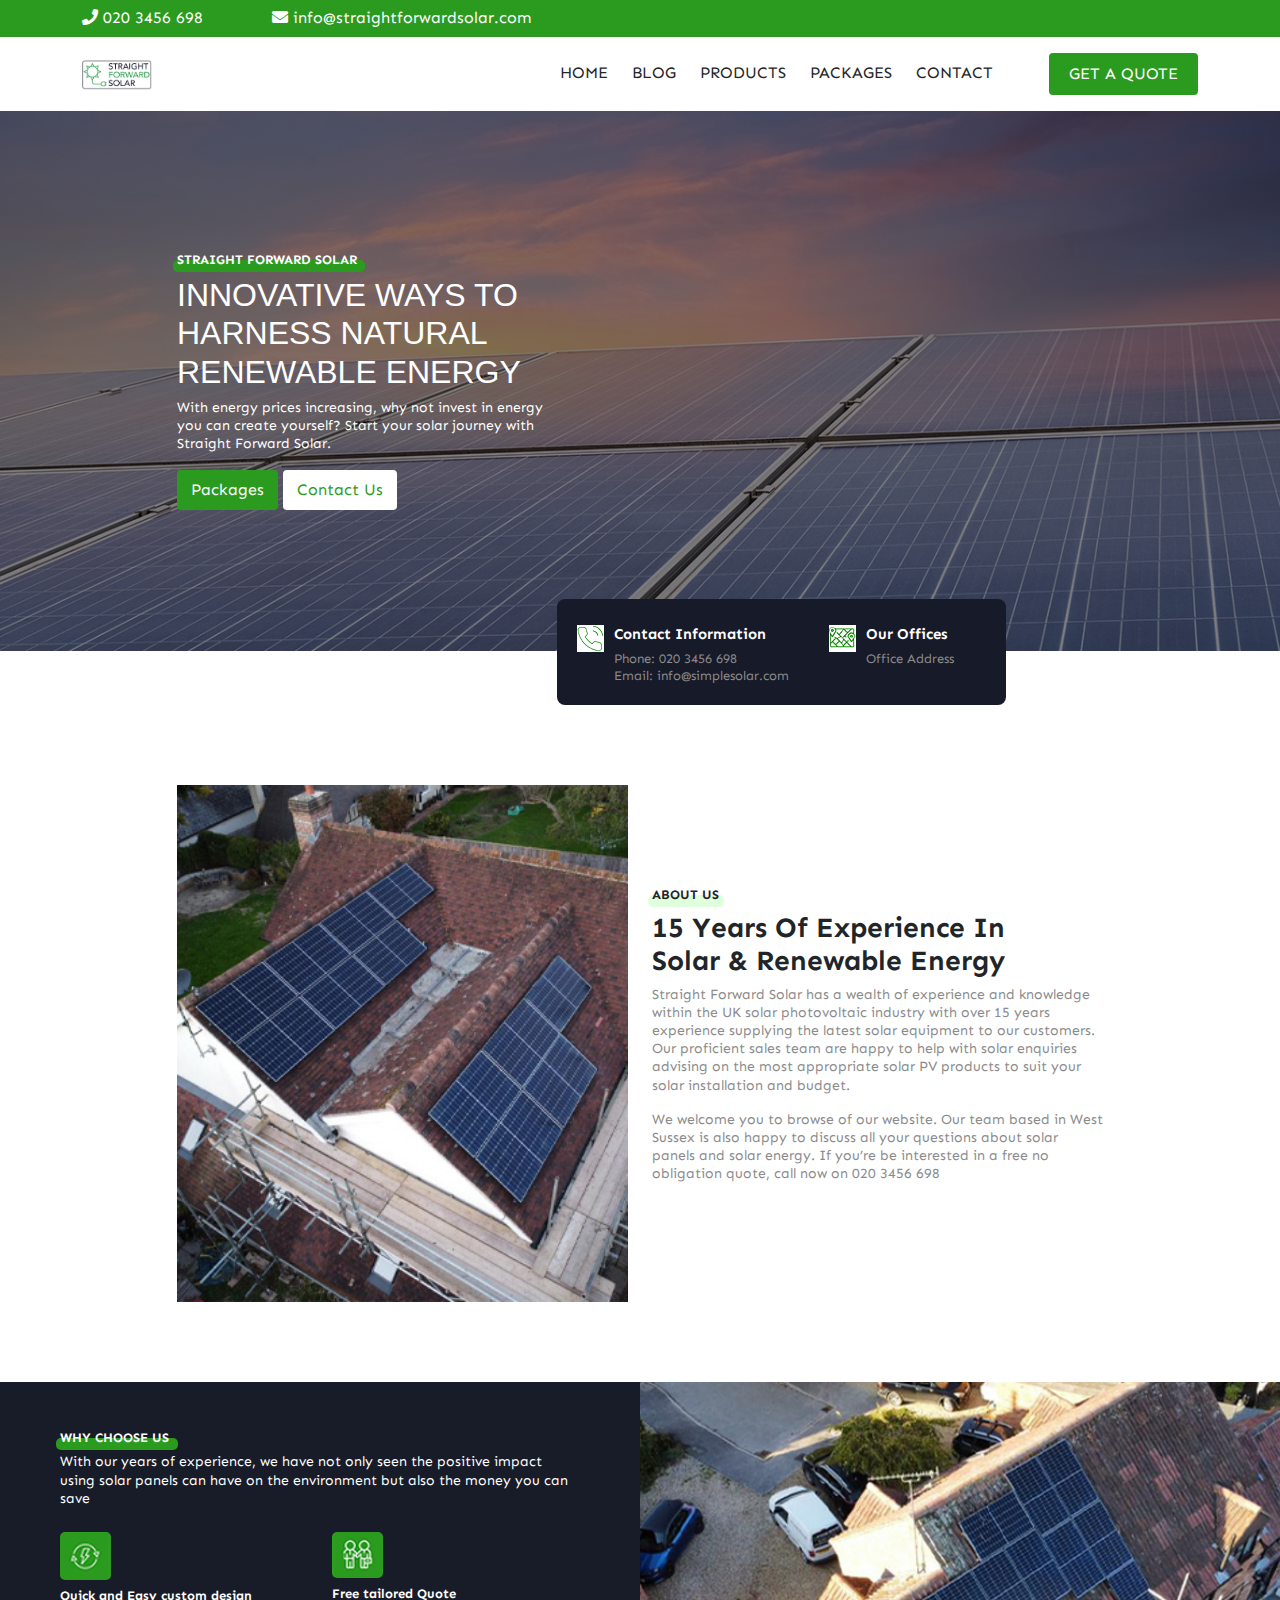
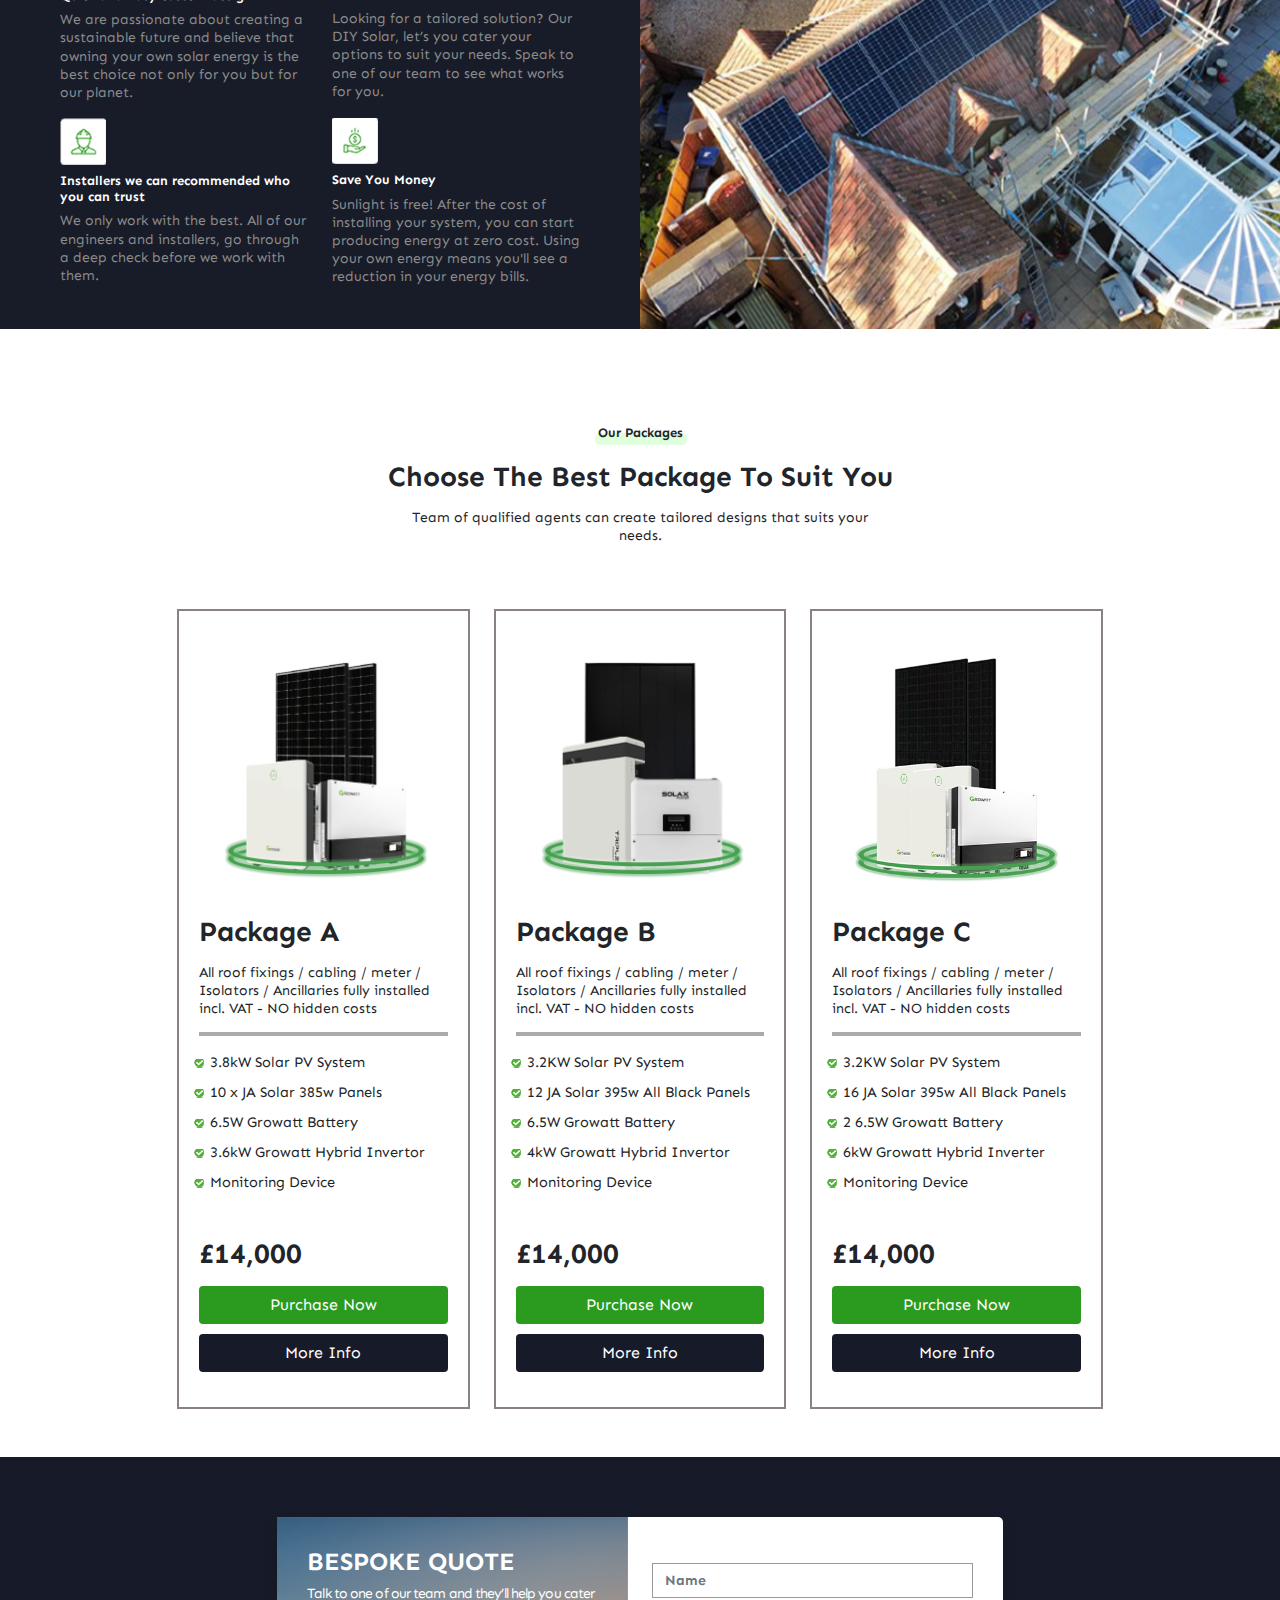
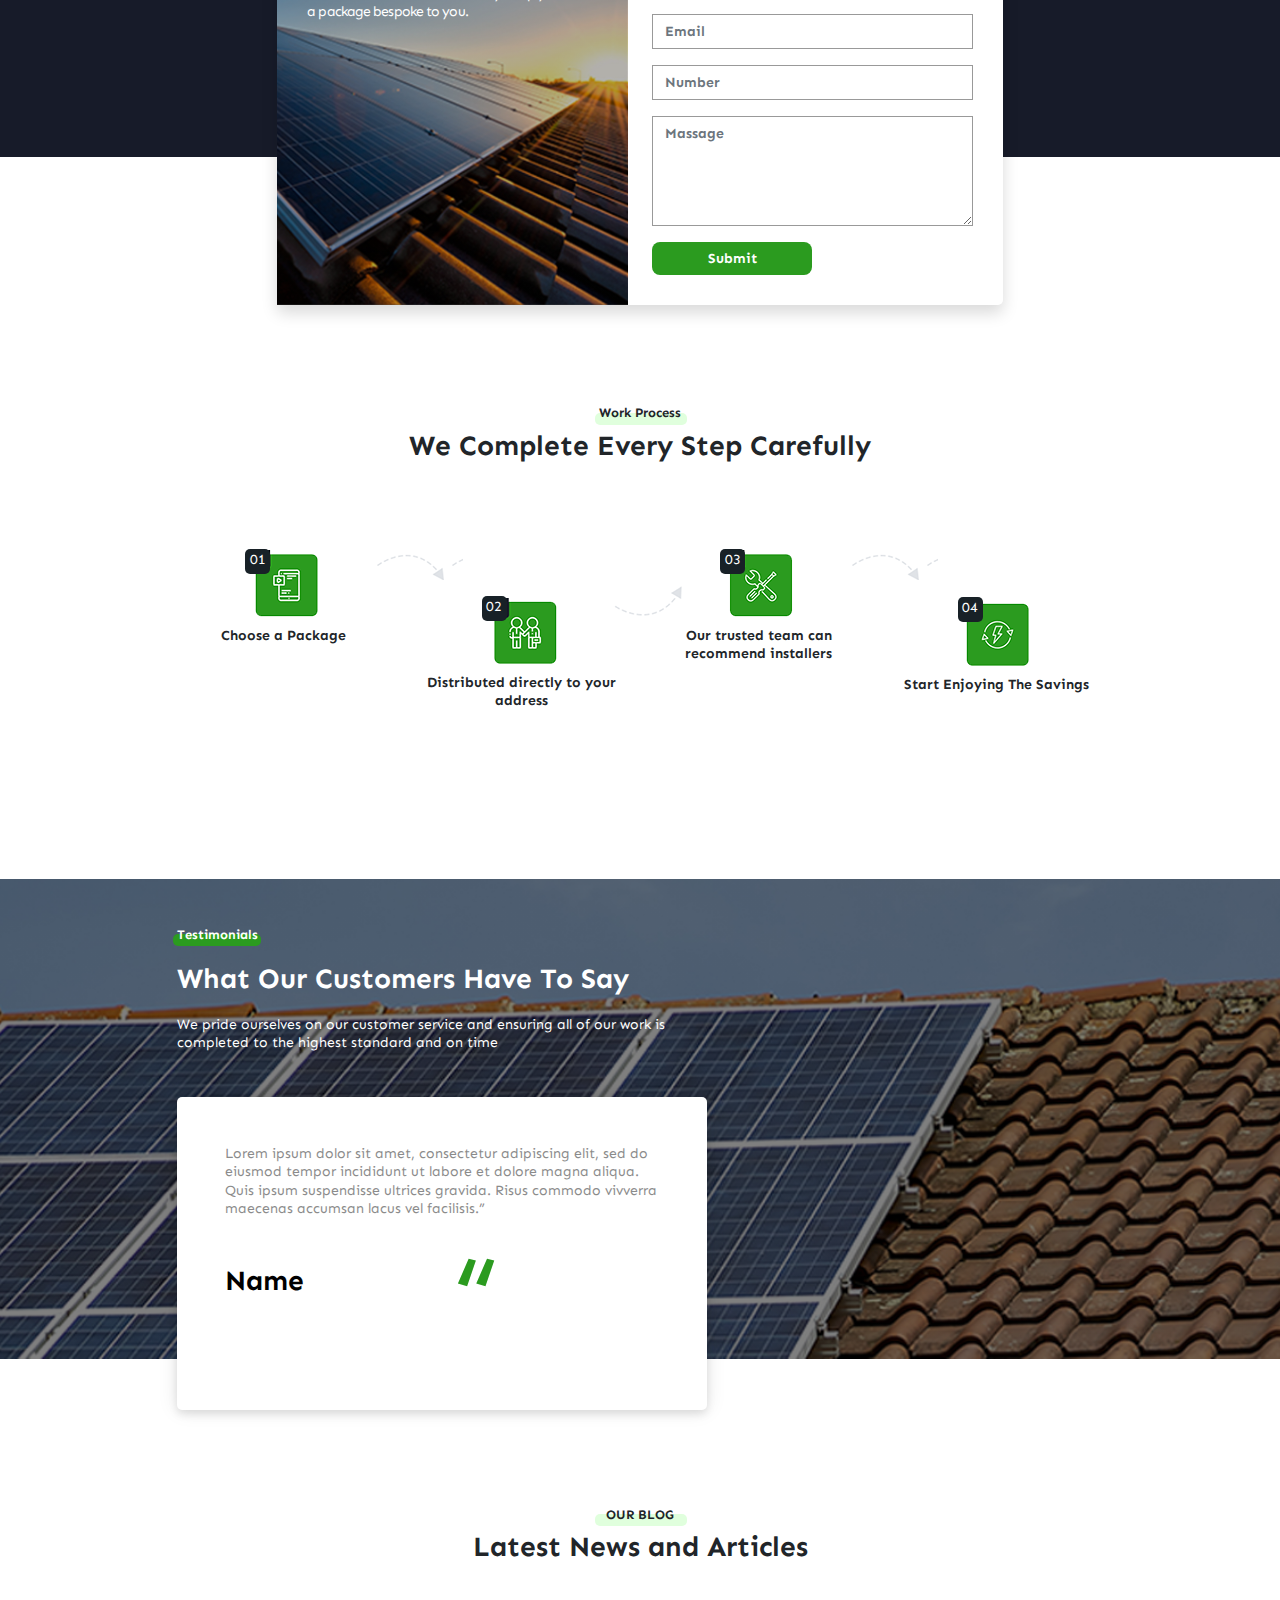
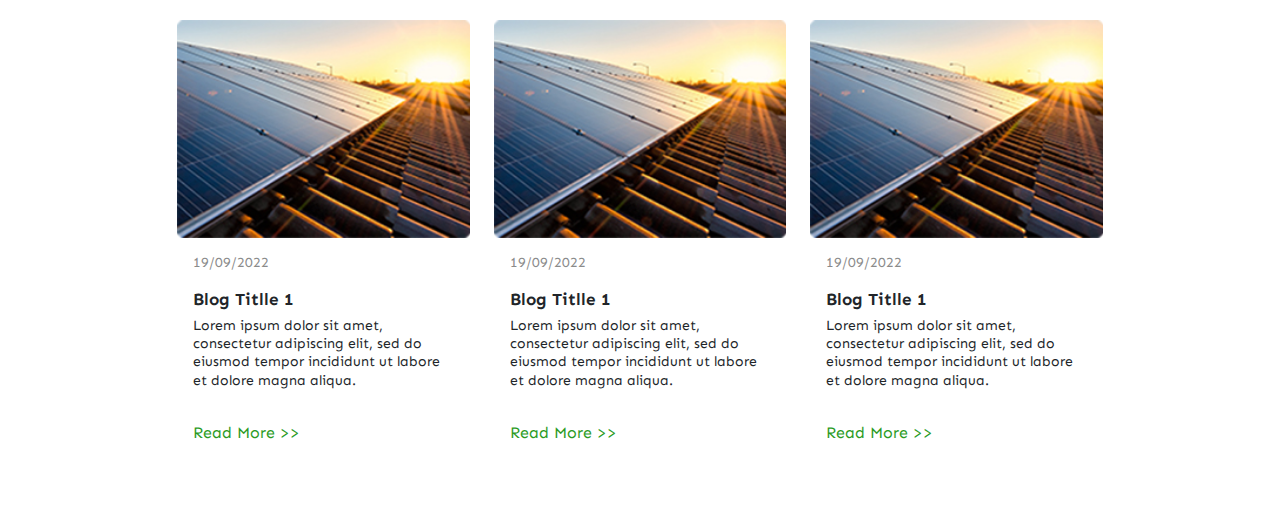
<file: index.html>
<!DOCTYPE html>
<html lang="en">
<head>
	<meta charset="UTF-8">
	<meta name="viewport" content="width=device-width, initial-scale=1.0">
	<title>Document</title>
	<link rel="stylesheet" href="assets/css/all.min.css">
	<link rel="stylesheet" href="assets/css/fontawesome.min.css">
	<link rel="stylesheet" href="assets/css/owl.carousel.min.css">
	<link rel="stylesheet" href="assets/css/owl.theme.default.min.css">
	<link rel="stylesheet" href="assets/css/bootstrap.min.css">
	<link rel="stylesheet" href="assets/css/style.css">
</head>
<body>
	<div class="nav-top p-2">
		<div class="container">
			<div class="row">
				<div class="col-3 col-lg-2">
					<p>
						<i class="fa fa-phone mr-2"></i> 
						020 3456 698
					</p>
				</div>
				<div class="col-5 col-lg-4">
					<p>
						<i class="fa fa-envelope mr-2"></i>
						info@straightforwardsolar.com
					</p>
				</div>
			</div>
		</div>
	</div>
	<nav class="navbar navbar-expand-md navbar-light py-3">
		<div class="container">
			<a href="index.html" class="navbar-brand">
				<img src="assets/img/Logo.png" alt="logo" class="logo">
			</a>
			<button class="navbar-toggler" data-bs-target="#navs" data-bs-toggle="collapse">
				<span class="navbar-toggler-icon"></span>
			</button>
			<div id="navs" class="collapse navbar-collapse">
				<ul class="navbar-nav ms-auto text-uppercase">
					<li class="nav-item ms-2"><a class="nav-link" href="index.html">Home</a></li>
					<li class="nav-item ms-2"><a class="nav-link" href="blog.html">Blog</a></li>
					<li class="nav-item ms-2"><a class="nav-link" href="product.html">Products</a></li>
					<li class="nav-item ms-2"><a class="nav-link" href="package.html">Packages</a></li>
					<li class="nav-item ms-2"><a class="nav-link" href="contact.html">contact</a></li>
					<li class="nav-item ms-2 ms-lg-5"><a class="nav-link btn" href="contact.html">Get a quote</a></li>
				</ul>
			</div>
		</div>
	</nav>

	<!-- nav-end -->
	<section class="hero text-white">
		<div class="container">
			<div class="row">
				<div class="col-12 offset-0 col-md-10 offset-md-1">
					<div class="row">
						<div class="col-12">
						<h6 class="before">STRAIGHT FORWARD SOLAR</h6>
						<h2>INNOVATIVE WAYS TO HARNESS NATURAL RENEWABLE ENERGY</h2>
						<p>With energy prices increasing, why not invest in energy you can create yourself? Start your solar journey with Straight Forward Solar.</p>
						<a href="#" class="btn hero-btn1">Packages</a>
						<a href="#" class="btn hero-btn2 ml-0 ml-md-4">Contact Us</a>
					</div>
					</div>
				</div>
			</div>
		</div>
	</section>
	<!-- hero-end -->
	<section class="contact-information py-5">
		<div class="container">
			<div class="row justify-content-end">
				<div class="col-12 col-md-8 col-lg-7">
					<div class="abslute">
						<div class="row">
							<div class="col-lg-7 col-sm-7 col-md-7 mt-4">
								<div class="contact-icon">
									<img src="assets/img/icon.png" alt="icon">
								</div>
								<div class="contact-text">
									<h5>Contact Information</h5>
									<p class="color-p">Phone: 020 3456 698</p>
									<p class="color-p">Email: info@simplesolar.com</p>
								</div>
							</div>
							<div class="col-lg-5 col-sm-5 col-md-5 mt-4">
								<div class="contact-icon">
									<img src="assets/img/icon2.png" alt="icon">
								</div>
								<div class="contact-text">
									<h5>Our Offices</h5>
									<p class="color-p">Office Address</p>
								</div>
							</div>
						</div>
					</div>
				</div>
			</div>
		</div>
	</section>
	<!-- contact-information -->
	<section class="about-us py-2 my-4">
		<div class="container">
			<div class="row">
				<div class="col-12 offset-0 col-md-10 offset-md-1">
					<div class="row">
						<div class="col-md-6 text-left">
							<img src="assets/img/home/img1.jpg" alt="Img" class="img-fluid">
						</div>
						<div class="col-md-6 align-self-center">
							<h6 class="mt-2 mt-md-0 after">ABOUT US</h6>
							<h3 class="width">15 Years Of Experience In Solar & Renewable Energy</h3>
							<p class="color-p">Straight Forward Solar has a wealth of experience and knowledge within the UK solar photovoltaic industry with over 15 years experience supplying the latest solar equipment to our customers. Our proficient sales team are happy to help with solar enquiries advising on the most appropriate solar PV products to suit your solar installation and budget.</p>
							<p class="color-p">We welcome you to browse of our website. Our team based in West Sussex is also happy to discuss all your questions about solar panels and solar energy. If you’re be interested in a free no obligation quote, call now on 020 3456 698 </p>
						</div>
					</div>
				</div>
			</div>
		</div>
	</section>
	<!-- about-us -->
	<section class="choose py-5">
		<div class="choose-bg-text py-5 px-0 px-md-5">
			<div class="container">
				<div class="row">
					<div class="col-12">
						<h6 class="before1">WHY CHOOSE US</h6>
						<p class="mb-4">With our years of experience, we have not only seen the positive impact using solar panels can have on the environment but also the money you can save</p>
						<div class="row">
							<div class="col-md-6">
								<div>
									<img src="assets/img/icon13.png" alt="img" class="img-fluid img-width">
								</div>
								<h6 class="h6">Quick and Easy custom design</h6>
								<p class="color-p">We are passionate about creating a sustainable future and believe that owning your own solar energy is the best choice not only for you but for our planet. </p>
							</div>
							<div class="col-md-6">
								<div>
									<img src="assets/img/icon16.png" alt="img" class="img-fluid img-width">
								</div>
								<h6 class="h6">Free tailored Quote</h6>
								<p class="color-p">Looking for a tailored solution? Our DIY Solar, let’s you cater your options to suit your needs. Speak to one of our team to see what works for you.</p>
							</div>
						</div>
						<div class="row">
							<div class="col-md-6">
								<div>
									<img src="assets/img/icon14.png" alt="img" class="img-fluid">
								</div>
								<h6 class="h6">Installers we can recommended who  you can trust</h6>
								<p class="color-p">We only work with the best. All of our engineers and installers, go through a deep check before we work with them.</p>
							</div>
							<div class="col-md-6">
								<div>
									<img src="assets/img/icon15.png" alt="img" class="img-fluid">
								</div>
								<h6 class="h6">Save You Money</h6>
								<p class="color-p">Sunlight is free! After the cost of installing your system, you can start producing energy at zero cost. Using your own energy means you'll see a reduction in your energy bills.</p>
							</div>
						</div>
					</div>
				</div>
			</div>
		</div>
		<div class="choose-bg-img">
		</div>
	</section>
	<!-- choose-end -->
	<section class="Packages py-4 my-4">
		<div class="container">
			<div class="row text-center">
				<div class="col-12">
					<h6 class="after1">Our Packages</h6>
					<h3>Choose The Best Package To Suit You</h3>
					<p class="p">Team of qualified agents can create tailored designs that suits your needs.</p>
				</div>
			</div>
			<div class="row pt-5">
				<div class="col-12 offset-0 col-md-10 offset-md-1">
					<div class="row">
						<div class="col-lg-4">
							<div class="card mt-3">
								<div class="card-img-top">
									<img src="assets/img/Package 1.png" alt="img" class="img-fluid">
								</div>
								<h3>Package A</h3>
								<p class="para">All roof fixings / cabling / meter / Isolators / Ancillaries fully installed incl. VAT - NO hidden costs</p>
								<ul>
									<li>
										<img src="assets/img/icon3.png" alt="">
										3.8kW Solar PV System 
									</li>
									<li>
										<img src="assets/img/icon3.png" alt="">
										10 x JA Solar 385w Panels 
									</li>
									<li>
										<img src="assets/img/icon3.png" alt="">
										6.5W Growatt Battery
									</li>
									<li>
										<img src="assets/img/icon3.png" alt="">
										3.6kW Growatt Hybrid Invertor
									</li>
									<li>
										<img src="assets/img/icon3.png" alt="">
										Monitoring Device
									</li>
								</ul>
								<h3>£14,000</h3>
								<a href="#" class="btn card-btn">Purchase Now</a>
								<a href="packageA.html" class="btn card-btn2">More Info</a>
							</div>
						</div>
						<div class="col-lg-4">
							<div class="card mt-3">
								<div class="card-img-top">
									<img src="assets/img/Packages-2.png" alt="img" class="img-fluid">
								</div>
								<h3>Package B</h3>
								<p class="para">All roof fixings / cabling / meter / Isolators / Ancillaries fully installed incl. VAT - NO hidden costs</p>
								<ul>
									<li>
										<img src="assets/img/icon3.png" alt="">
										3.2KW Solar PV System
									</li>
									<li>
										<img src="assets/img/icon3.png" alt="">
										12 JA Solar 395w All Black Panels
									</li>
									<li>
										<img src="assets/img/icon3.png" alt="">
										6.5W Growatt Battery
									</li>
									<li>
										<img src="assets/img/icon3.png" alt="">
										4kW Growatt Hybrid Invertor
									</li>
									<li>
										<img src="assets/img/icon3.png" alt="">
										Monitoring Device
									</li>
								</ul>
								<h3>£14,000</h3>
								<a href="#" class="btn card-btn">Purchase Now</a>
								<a href="packageB.html" class="btn card-btn2">More Info</a>
							</div>
						</div>
						<div class="col-lg-4">
							<div class="card mt-3">
								<div class="card-img-top">
									<img src="assets/img/Package 3.png" alt="img" class="img-fluid">
								</div>
								<h3>Package C</h3>
								<p class="para">All roof fixings / cabling / meter / Isolators / Ancillaries fully installed incl. VAT - NO hidden costs</p>
								<ul>
									<li>
										<img src="assets/img/icon3.png" alt="">
										3.2KW Solar PV System
									</li>
									<li>
										<img src="assets/img/icon3.png" alt="">
										16 JA Solar 395w All Black Panels
									</li>
									<li>
										<img src="assets/img/icon3.png" alt="">
										2 6.5W Growatt Battery 
									</li>
									<li>
										<img src="assets/img/icon3.png" alt="">
										6kW Growatt Hybrid Inverter
									</li>
									<li>
										<img src="assets/img/icon3.png" alt="">
										 Monitoring Device
									</li>
								</ul>
								<h3>£14,000</h3>
								<a href="#" class="btn card-btn">Purchase Now</a>
								<a href="packageC.html" class="btn card-btn2">More Info</a>
							</div>
						</div>
					</div>
				</div>
			</div>
		</div>
	</section>
	<!-- Packages-end -->
	<section class="bespoke">
		<div class="container">
			<div class="row">
				<div class="col-12">
					<div class="box shadow">
						<div class="row">
							<div class="col-lg-6">
							<div class="bespoke-bgimg">
								<h3>BESPOKE QUOTE</h3>
								<p>Talk to one of our team and  they’ll help you cater a package bespoke to you.</p>
							</div>
						</div>
						<div class="col-lg-6">
							<div class="from">
								<form action="#">
									<div class="form-group mt-3">
										<input type="text" placeholder="Name" name="name" class="form-control">
									</div>
									<div class="form-group mt-3">
										<input type="email" placeholder="Email" name="email" class="form-control">
									</div>
									<div class="form-group mt-3">
										<input type="Number" placeholder="Number" name="name" class="form-control">
									</div>
									<div class="form-group mt-3">
										<textarea name="massage" id="" cols="30" rows="10" placeholder="Massage" class="form-control"></textarea>
									</div>
									<div class="form-group mt-3">
										<input type="submit" value="Submit" class="form-control">
									</div>
								</form>
							</div>
						</div>
						</div>
					</div>
				</div>
			</div>
		</div>
	</section>
	<!-- bespoke-end -->
	<section class="workprocess my-5 py-5 text-center">
		<div class="container">
			<div class="row">
				<div class="col-12">
					<h6 class="after1">Work Process</h6>
					<h3>We Complete Every Step Carefully</h3>
				</div>
			</div>
			<div class="row py-5 my-4">
				<div class="col-12 offset-0 col-md-10 offset-md-1">
					<div class="row">
						<div class="col-md-3 mt-2">
							<div class="process up-icon">
								<img src="assets/img/icon4.png" alt="icon">
								<p class="p">Choose a Package</p>
								<div class="process1">
									<p>01</p>
								</div>
							</div>
						</div>
						<div class="col-md-3 mt-2">
							<div class="process down-icon mt-0 mt-md-5">
								<img src="assets/img/icon5.png" alt="icon">
								<p class="p">Distributed directly to your address</p>
								<div class="process2">
									<p>02</p>
								</div>
							</div>
						</div>
						<div class="col-md-3 mt-2">
							<div class="process up-icon">
								<img src="assets/img/icon6.png" alt="icon">
								<p class="p">Our trusted team can recommend installers</p>
								<div class="process3">
									<p>03</p>
								</div>
							</div>
						</div>
						<div class="col-md-3 mt-2">
							<div class="process mt-0 mt-md-5">
								<img src="assets/img/icon7.png" alt="icon">
								<p class="p">Start Enjoying The Savings</p>
								<div class="process4">
									<p>04</p>
								</div>
							</div>
						</div>
					</div>
				</div>
			</div>
		</div>
	</section>
	<!-- workprocess-end -->
	<section class="Testimonials pt-5">
		<div class="container">
			<div class="row">
				<div class="col-12 offset-0 col-md-10 offset-md-1">
					<div class="row">
						<div class="col-12 col-lg-7">
							<h6 class="before2">Testimonials</h6>
							<h3>What Our Customers Have To Say</h3>
							<p>We pride ourselves on our customer service and ensuring all of our work is completed to the highest standard and on time</p>
							<div class="comment p-4 p-md-5">
								<p class="color-p">Lorem ipsum dolor sit amet, consectetur adipiscing elit, sed do eiusmod tempor incididunt ut labore et dolore magna aliqua. Quis ipsum suspendisse ultrices gravida. Risus commodo vivverra maecenas accumsan lacus vel facilisis.”</p>
								<div class="row">
									<div class="col-6">
										<h3>Name</h3>
									</div>
									<div class="col-6 text-right">
										<h1>“</h1>
									</div>
								</div>
							</div>
						</div>
					</div>
				</div>
			</div>
		</div>
	</section>
	<!-- Testimonials-end -->
	<section class="ourblog py-5">
		<div class="container">
			<div class="row text-center">
				<div class="col-12">
					<h6 class="after1">OUR BLOG</h6>
					<h3>Latest News and Articles</h3>
				</div>
			</div>
			<div class="row mt-5">
				<div class="col-12 offset-0 col-sm-10 offset-sm-1">
					<div class="row">
						<div class="col-lg-4">
							<div class="card">
								<img src="assets/img/img5.jpg" alt="img" class="card-img-top">
								<div class="card-body">
									<div class="card-text">
										<p class="color-p">19/09/2022</p>
									</div>
									<div class="card-tittle">
										<h3 class="h3">Blog Titlle 1</h3>
										<p>Lorem ipsum dolor sit amet, consectetur adipiscing elit, sed do eiusmod tempor incididunt ut labore et dolore magna aliqua.</p>
									</div>
									<div class="card-text">
										<a href="#">Read More >></a>
									</div>
								</div>
							</div>
						</div>
						<div class="col-lg-4">
							<div class="card">
								<img src="assets/img/img5.jpg" alt="img" class="card-img-top">
								<div class="card-body">
									<div class="card-text">
										<p class="color-p">19/09/2022</p>
									</div>
									<div class="card-tittle">
										<h3 class="h3">Blog Titlle 1</h3>
										<p>Lorem ipsum dolor sit amet, consectetur adipiscing elit, sed do eiusmod tempor incididunt ut labore et dolore magna aliqua.</p>
									</div>
									<div class="card-text">
										<a href="#">Read More >></a>
									</div>
								</div>
							</div>
						</div>
						<div class="col-lg-4">
							<div class="card">
								<img src="assets/img/img5.jpg" alt="img" class="card-img-top">
								<div class="card-body">
									<div class="card-text">
										<p class="color-p">19/09/2022</p>
									</div>
									<div class="card-tittle">
										<h3 class="h3">Blog Titlle 1</h3>
										<p>Lorem ipsum dolor sit amet, consectetur adipiscing elit, sed do eiusmod tempor incididunt ut labore et dolore magna aliqua.</p>
									</div>
									<div class="card-text">
										<a href="#">Read More >></a>
									</div>
								</div>
							</div>
						</div>
					</div>
				</div>
			</div>
		</div>
	</section>

	<script src="assets/js/jquery-slim.min.js"></script>
	<script src="assets/js/bootstrap.bundle.min.js"></script>
	<script src="https://ajax.googleapis.com/ajax/libs/jquery/3.1.0/jquery.min.js"></script>
	<script type="text/javascript" src="assets/js/circle-progress.min.js"></script>
	<script type="text/javascript" src="assets/js/owl.carousel.min.js"></script>
	<script src="assets/js/main.js"></script>
</body>
</html>
</file>
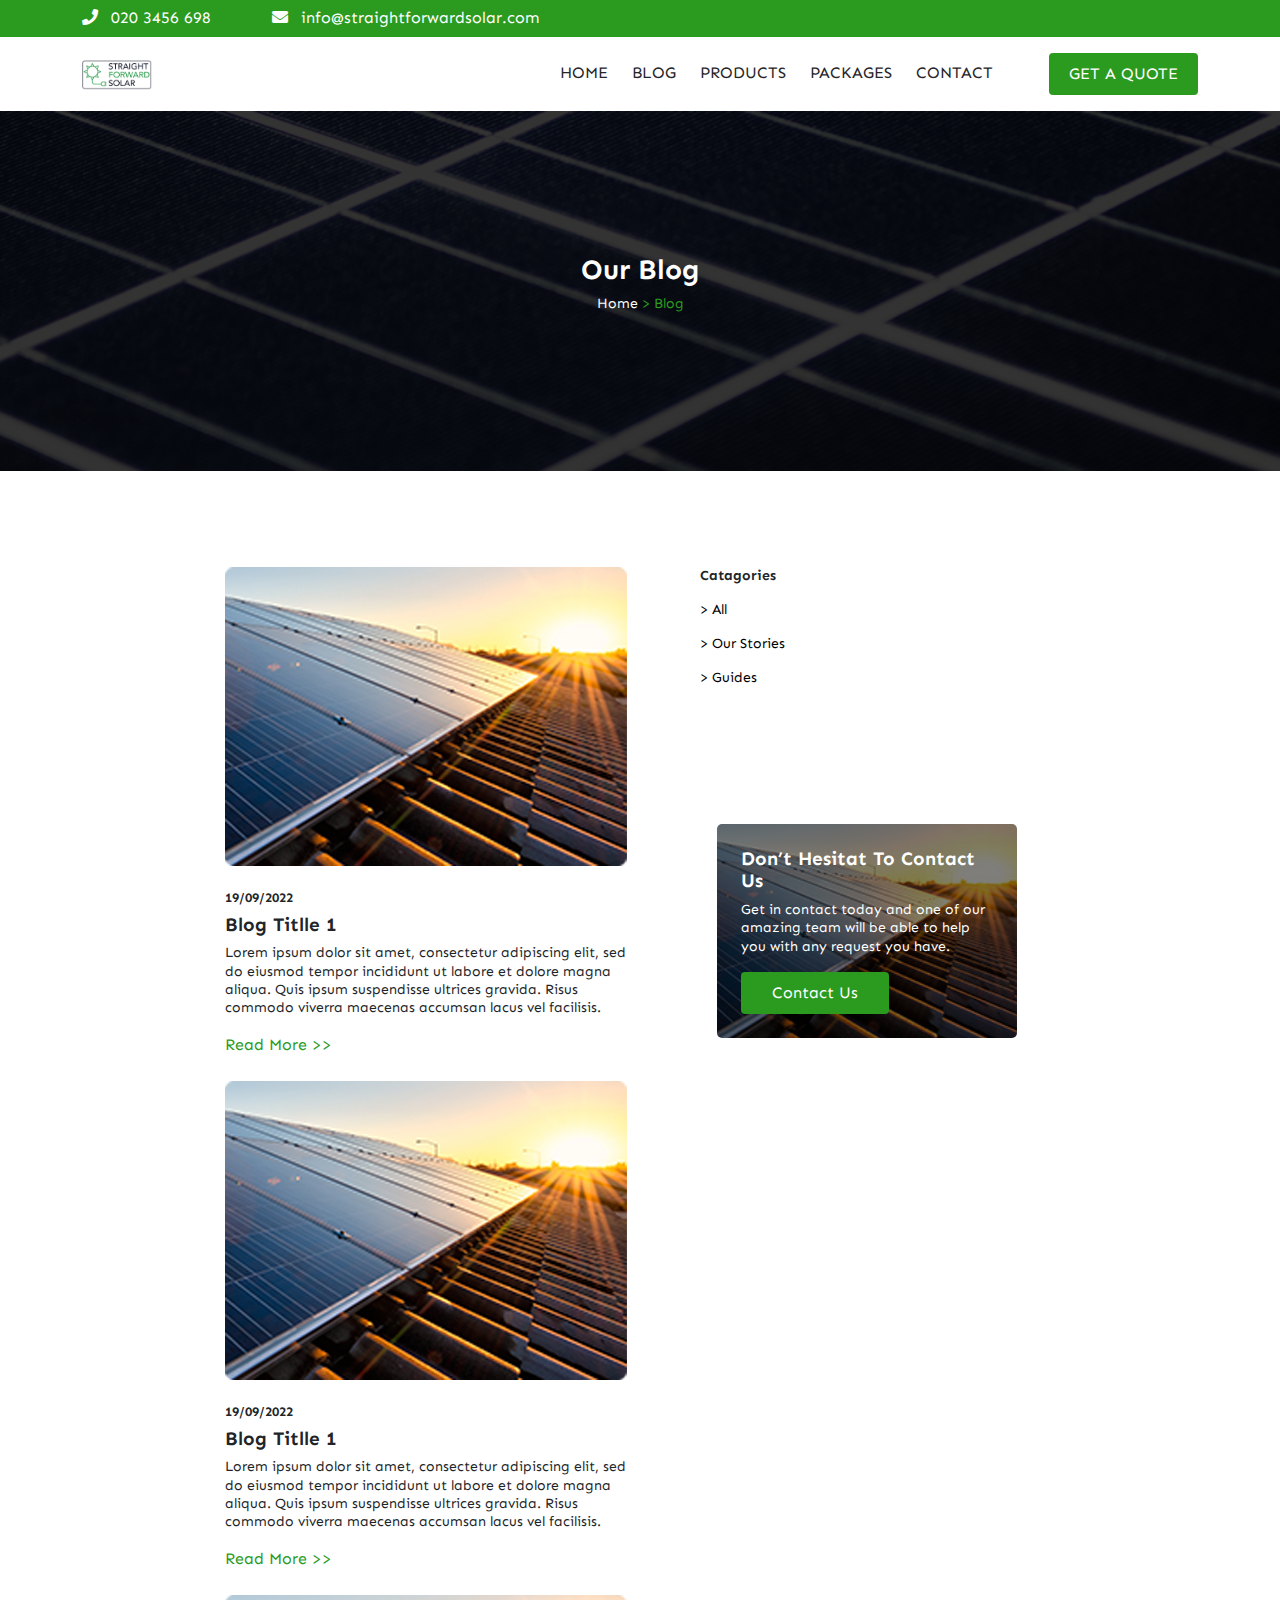
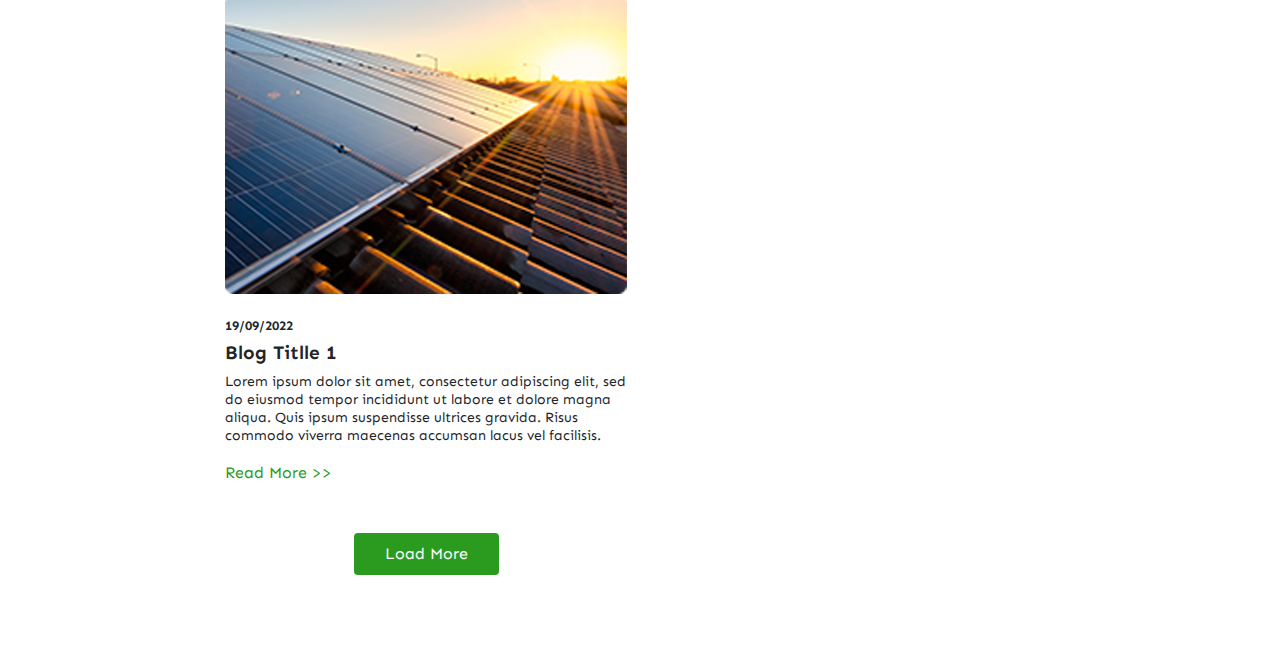
<file: blog.html>
<!DOCTYPE html>
<html lang="en">
<head>
	<meta charset="UTF-8">
	<meta name="viewport" content="width=device-width, initial-scale=1.0">
	<title>Document</title>
	<link rel="stylesheet" href="assets/css/all.min.css">
	<link rel="stylesheet" href="assets/css/fontawesome.min.css">
	<link rel="stylesheet" href="assets/css/owl.carousel.min.css">
	<link rel="stylesheet" href="assets/css/owl.theme.default.min.css">
	<link rel="stylesheet" href="assets/css/bootstrap.min.css">
	<link rel="stylesheet" href="assets/css/style.css">
</head>
<body>
	<div class="nav-top p-2">
		<div class="container">
			<div class="row">
				<div class="col-3 col-lg-2">
					<p>
						<i class="fa fa-phone me-2"></i> 
						020 3456 698
					</p>
				</div>
				<div class="col-5 col-lg-4">
					<p>
						<i class="fa fa-envelope me-2"></i>
						info@straightforwardsolar.com
					</p>
				</div>
			</div>
		</div>
	</div>
	<nav class="navbar navbar-expand-md navbar-light py-3">
		<div class="container">
			<a href="index.html" class="navbar-brand">
				<img src="assets/img/Logo.png" alt="logo" class="logo">
			</a>
			<button class="navbar-toggler" data-bs-target="#navs" data-bs-toggle="collapse">
				<span class="navbar-toggler-icon"></span>
			</button>
			<div id="navs" class="collapse navbar-collapse">
				<ul class="navbar-nav ms-auto text-uppercase">
					<li class="nav-item ms-2"><a class="nav-link" href="index.html">Home</a></li>
					<li class="nav-item ms-2"><a class="nav-link" href="blog.html">Blog</a></li>
					<li class="nav-item ms-2"><a class="nav-link" href="product.html">Products</a></li>
					<li class="nav-item ms-2"><a class="nav-link" href="package.html">Packages</a></li>
					<li class="nav-item ms-2"><a class="nav-link" href="contact.html">contact</a></li>
					<li class="nav-item ms-2 ms-lg-5"><a class="nav-link btn" href="contact.html">Get a quote</a></li>
				</ul>
			</div>
		</div>
	</nav>
	<!-- nav-end -->

	<section class="section-introduct">
		<div class="wrap">
			<h3>Our Blog</h3>
			<p><a href="index.html">Home</a> > Blog</p>
		</div>
	</section>
	<!-- section-introduct-end -->
	<section class="my-5 py-5 blogs">
		<div class="container-fluid">
			<div class="row">
				<div class="col-12 offset-0 col-md-8 offset-md-2">
				<div class="row">
					<div class="col-md-6">
						<div class="content">
							<img src="assets/img/img6.jpg" alt="img" class="img-fluid">
							<h6 class="mt-4">19/09/2022</h6>
							<h4>Blog Titlle 1</h4>
							<p>Lorem ipsum dolor sit amet, consectetur adipiscing elit, sed do eiusmod tempor incididunt ut labore et dolore magna aliqua. Quis ipsum suspendisse ultrices gravida. Risus commodo viverra maecenas accumsan lacus vel facilisis.</p>
							<a href="#" class="blog-btn">Read More >></a>
						</div>
						<div class="content">
							<img src="assets/img/img6.jpg" alt="img" class="img-fluid mt-4">
							<h6 class="mt-4">19/09/2022</h6>
							<h4>Blog Titlle 1</h4>
							<p>Lorem ipsum dolor sit amet, consectetur adipiscing elit, sed do eiusmod tempor incididunt ut labore et dolore magna aliqua. Quis ipsum suspendisse ultrices gravida. Risus commodo viverra maecenas accumsan lacus vel facilisis.</p>
							<a href="#" class="blog-btn">Read More >></a>
						</div>
						<div class="content">
							<img src="assets/img/img6.jpg" alt="img" class="img-fluid mt-4">
							<h6 class="mt-4">19/09/2022</h6>
							<h4>Blog Titlle 1</h4>
							<p>Lorem ipsum dolor sit amet, consectetur adipiscing elit, sed do eiusmod tempor incididunt ut labore et dolore magna aliqua. Quis ipsum suspendisse ultrices gravida. Risus commodo viverra maecenas accumsan lacus vel facilisis.</p>
							<a href="#" class="blog-btn">Read More >></a>
						</div>
						<div class="row text-center">
							<div class="col-12">
								<a href="#" class="btn mt-5">Load More</a>
							</div>
						</div>
					</div>
					<div class="col-md-6">
						<div class="catagorles ms-0 ms-md-5">
							<p class="catagorie">Catagories</p>
							<p><a href="#">> All</a></p>
							<p><a href="#">> Our Stories</a></p>
							<p><a href="#">> Guides</a></p>
						</div>
						<div style="position: relative;">
							<div class="box p-4">
								<h4>Don’t Hesitat To Contact Us</h4>
								<p>Get in contact today and one of our amazing team will be able to help you with any request you have.</p>
								<a href="#" class="btn">Contact Us</a>
							</div>
						</div>
					</div>
				</div>
				</div>
			</div>
		</div>
	</section>


	<script src="assets/js/jquery-slim.min.js"></script>
	<script src="assets/js/bootstrap.bundle.min.js"></script>
	<script src="https://ajax.googleapis.com/ajax/libs/jquery/3.1.0/jquery.min.js"></script>
	<script type="text/javascript" src="assets/js/circle-progress.min.js"></script>
	<script type="text/javascript" src="assets/js/owl.carousel.min.js"></script>
	<script src="assets/js/main.js"></script>
</body>
</html>
</file>
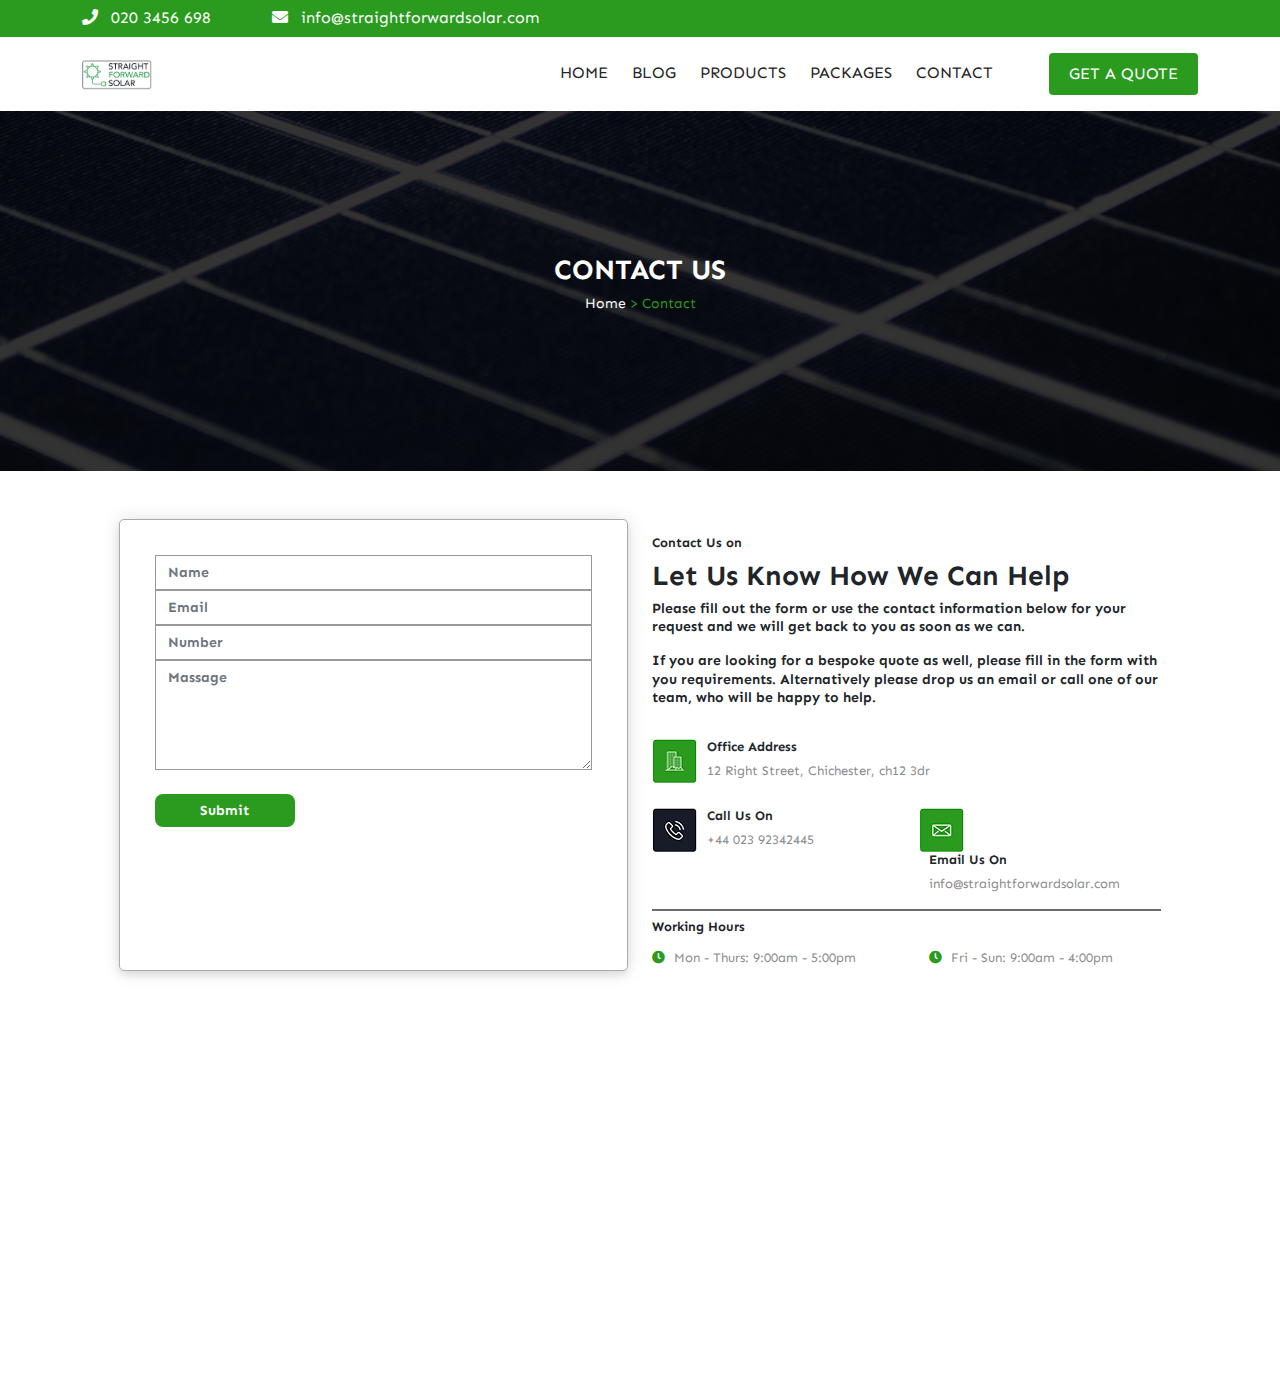
<file: contact.html>
<!DOCTYPE html>
<html lang="en">
<head>
	<meta charset="UTF-8">
	<meta name="viewport" content="width=device-width, initial-scale=1.0">
	<title>Document</title>
	<link rel="stylesheet" href="assets/css/all.min.css">
	<link rel="stylesheet" href="assets/css/fontawesome.min.css">
	<link rel="stylesheet" href="assets/css/owl.carousel.min.css">
	<link rel="stylesheet" href="assets/css/owl.theme.default.min.css">
	<link rel="stylesheet" href="assets/css/bootstrap.min.css">
	<link rel="stylesheet" href="assets/css/style.css">
</head>
<body>
	<div class="nav-top p-2">
		<div class="container">
			<div class="row">
				<div class="col-3 col-lg-2">
					<p>
						<i class="fa fa-phone me-2"></i> 
						020 3456 698
					</p>
				</div>
				<div class="col-5 col-lg-4">
					<p>
						<i class="fa fa-envelope me-2"></i>
						info@straightforwardsolar.com
					</p>
				</div>
			</div>
		</div>
	</div>
	<nav class="navbar navbar-expand-md navbar-light py-3">
		<div class="container">
			<a href="index.html" class="navbar-brand">
				<img src="assets/img/Logo.png" alt="logo" class="logo">
			</a>
			<button class="navbar-toggler" data-bs-target="#navs" data-bs-toggle="collapse">
				<span class="navbar-toggler-icon"></span>
			</button>
			<div id="navs" class="collapse navbar-collapse">
				<ul class="navbar-nav ms-auto text-uppercase">
					<li class="nav-item ms-2"><a class="nav-link" href="index.html">Home</a></li>
					<li class="nav-item ms-2"><a class="nav-link" href="blog.html">Blog</a></li>
					<li class="nav-item ms-2"><a class="nav-link" href="product.html">Products</a></li>
					<li class="nav-item ms-2"><a class="nav-link" href="package.html">Packages</a></li>
					<li class="nav-item ms-2"><a class="nav-link" href="contact.html">contact</a></li>
					<li class="nav-item ms-2 ms-lg-5"><a class="nav-link btn" href="contact.html">Get a quote</a></li>
				</ul>
			</div>
		</div>
	</nav>
	<!-- nav-end -->

	<section class="section-introduct">
		<div class="wrap">
			<h3>CONTACT US</h3>
			<p><a href="index.html">Home</a> > Contact</p>
		</div>
	</section>
	<!-- section-introduct-end -->
	<section class="contacts py-5">
		<div class="container-fluid">
			<div class="row">
				<div class="col-12 offset-0 col-md-10 offset-md-1">
					<div class="row">
						<div class="col-lg-6">
							<div class="from">
								<form action="#">
									<div class="form-group">
										<input type="text" placeholder="Name" name="name" class="form-control">
									</div>
									<div class="form-group">
										<input type="email" placeholder="Email" name="email" class="form-control">
									</div>
									<div class="form-group">
										<input type="Number" placeholder="Number" name="name" class="form-control">
									</div>
									<div class="form-group">
										<textarea name="massage" id="" cols="30" rows="10" placeholder="Massage" class="form-control"></textarea>
									</div>
									<div class="form-group">
										<input type="submit" value="Submit" class="form-control mt-4">
									</div>
								</form>
							</div>
						</div>
						<div class="col-lg-6 pb-1 pt-3 pl-4">
							<h6>Contact Us on</h6>
							<h3>Let Us Know How We Can Help</h3>
							<p class="p">Please fill out the form or use the contact information below for your request and we will get back to you as soon as we can.</p>
							<p class="p">If you are looking for a bespoke quote as well, please fill in the form with you requirements. Alternatively please drop us an email or call one of our team, who will be happy to help.</p>
							<div class="row">
								<div class="col-12 mt-3">
									<div class="contact-icon">
										<img src="assets/img/icon10.png" alt="icon">
									</div>
									<div class="contact-text">
										<h6>Office Address</h6>
										<p class="color-p">12 Right Street, Chichester, ch12 3dr</p>
									</div>
								</div>
							</div>
							<div class="row">
								<div class="col-xs-12 col-md-6 mt-4">
									<div class="contact-icon">
										<img src="assets/img/icon11.png" alt="icon">
									</div>
									<div class="contact-text">
										<h6>Call Us On</h6>
										<p class="color-p">+44 023 92342445</p>
									</div>
								</div>
								<div class="col-xs-12 col-md-6 mt-4">
									<div class="contact-icon">
										<img src="assets/img/icon12.png" alt="icon">
									</div>
									<div class="contact-text">
										<h6>Email Us On</h6>
										<p class="color-p">info@straightforwardsolar.com</p>
									</div>
								</div>
							</div>
							<h6 class="h6 my-3 pt-2">Working Hours</h6>
							<div class="row">
								<div class="col-6">
									<div class="contact-icon">
										<p class="color-p">
											<i class="fa fa-clock"></i>
											Mon - Thurs: 9:00am - 5:00pm
										</p>
									</div>
								</div>
								<div class="col-6">
									<div class="contact-text">
										<p class="color-p">
											<i class="fa fa-clock"></i>
											Fri - Sun: 9:00am - 4:00pm
										</p>
									</div>
								</div>
							</div>
						</div>
					</div>
				</div>
			</div>
		</div>
	</section>
	<!-- contacts-end -->
	<section class="map">
		<iframe src="https://www.google.com/maps/embed?pb=!1m18!1m12!1m3!1d80631.46068370355!2d-0.9139941786956591!3d50.83610661753236!2m3!1f0!2f0!3f0!3m2!1i1024!2i768!4f13.1!3m3!1m2!1s0x487448a304768be1%3A0x89743104b8aa4233!2sChichester%2C%20UK!5e0!3m2!1sen!2sbd!4v1665897791589!5m2!1sen!2sbd" width="100%" height="100%" style="border:0;" allowfullscreen="" loading="lazy" referrerpolicy="no-referrer-when-downgrade"></iframe>
	</section>
	<script src="assets/js/jquery-slim.min.js"></script>
	<script src="assets/js/bootstrap.bundle.min.js"></script>
	<script src="https://ajax.googleapis.com/ajax/libs/jquery/3.1.0/jquery.min.js"></script>
	<script type="text/javascript" src="assets/js/circle-progress.min.js"></script>
	<script type="text/javascript" src="assets/js/owl.carousel.min.js"></script>
	<script src="assets/js/main.js"></script>
</body>
</html>
</file>
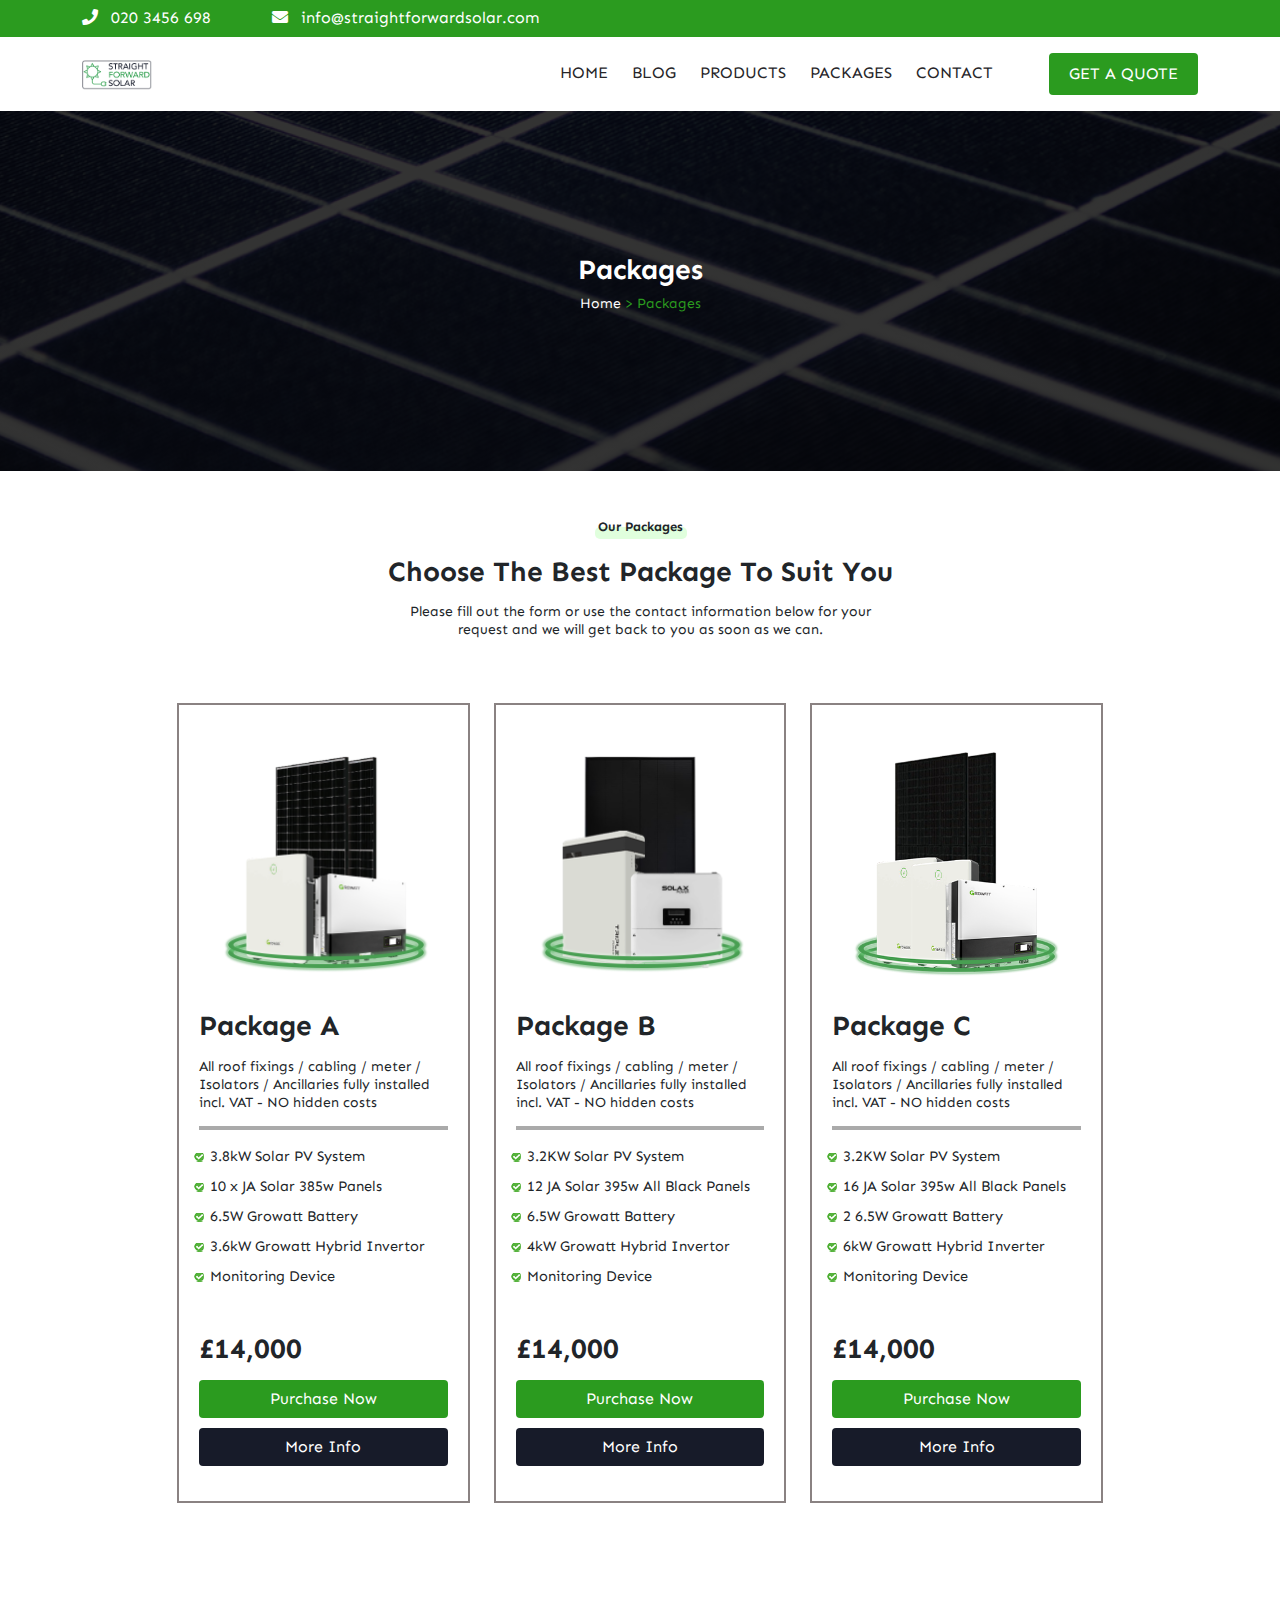
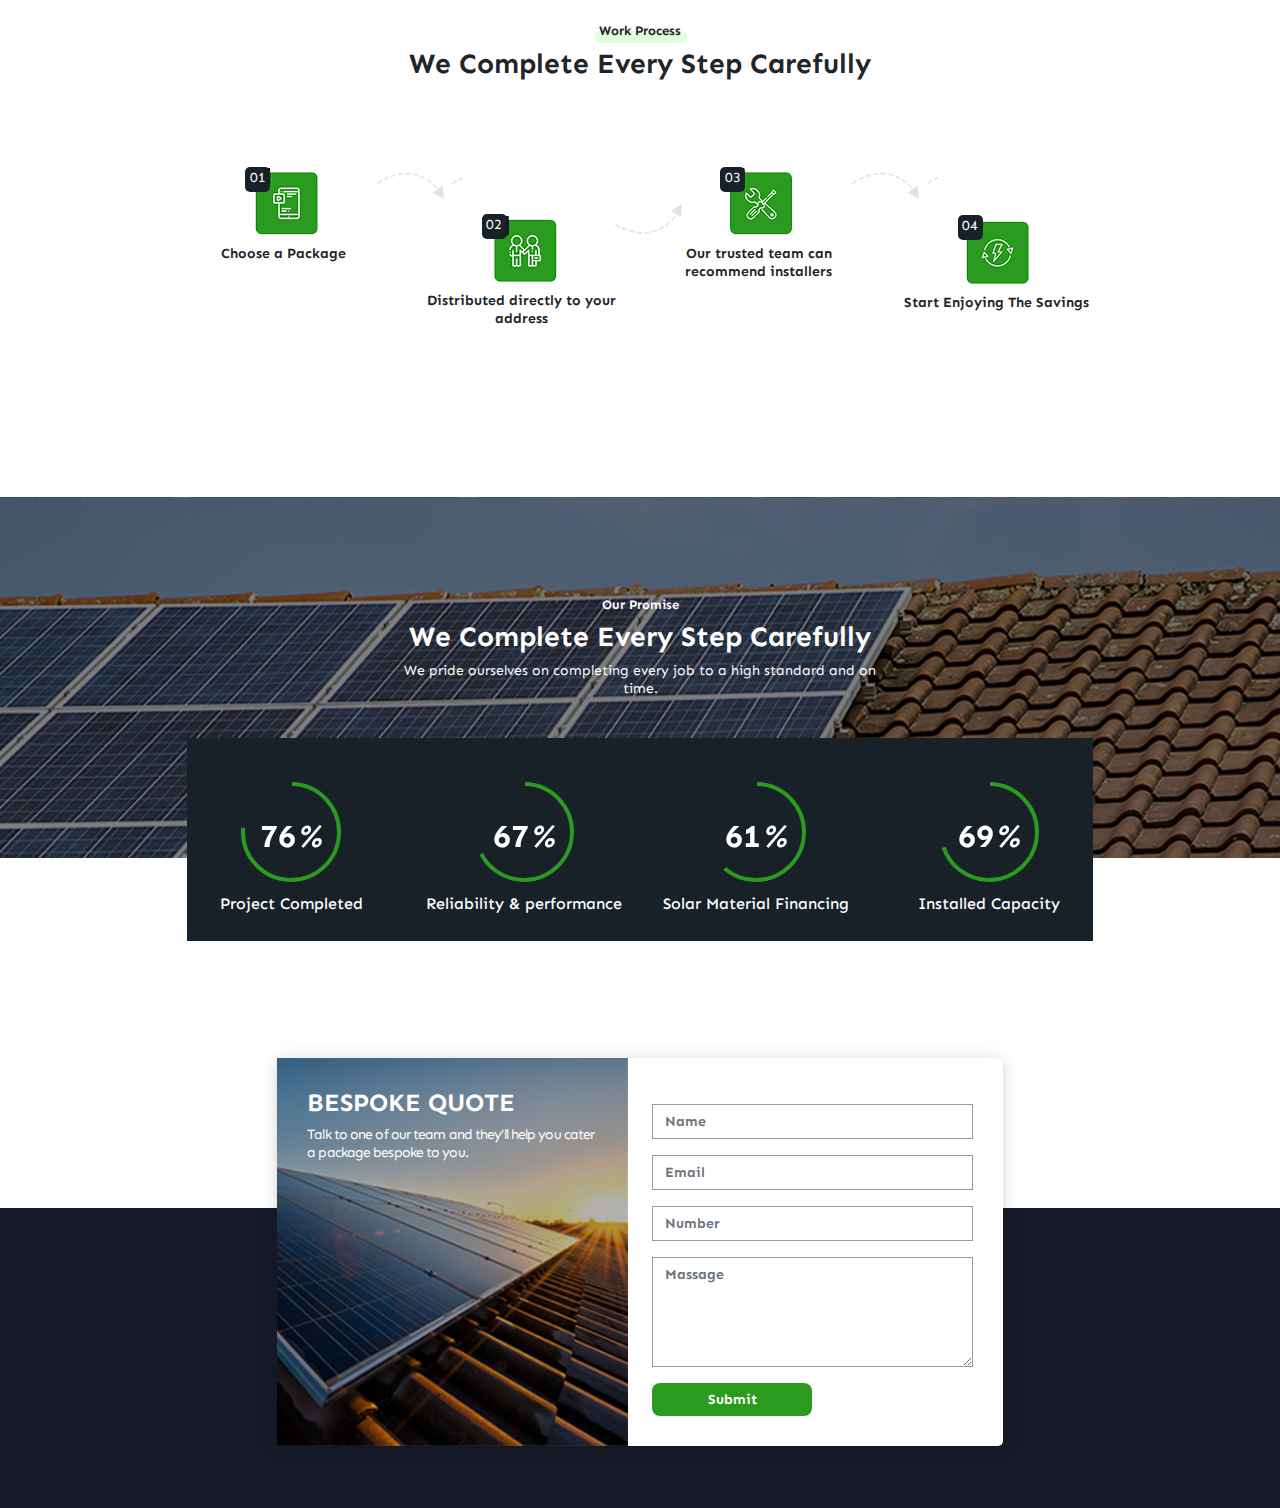
<file: package.html>
<!DOCTYPE html>
<html lang="en">
<head>
	<meta charset="UTF-8">
	<meta name="viewport" content="width=device-width, initial-scale=1.0">
	<title>Document</title>
	<link rel="stylesheet" href="assets/css/all.min.css">
	<link rel="stylesheet" href="assets/css/fontawesome.min.css">
	<link rel="stylesheet" href="assets/css/owl.carousel.min.css">
	<link rel="stylesheet" href="assets/css/owl.theme.default.min.css">
	<link rel="stylesheet" href="assets/css/bootstrap.min.css">
	<link rel="stylesheet" href="assets/css/style.css">
</head>
<body>
	<div class="nav-top p-2">
		<div class="container">
			<div class="row">
				<div class="col-3 col-lg-2">
					<p>
						<i class="fa fa-phone me-2"></i> 
						020 3456 698
					</p>
				</div>
				<div class="col-5 col-lg-4">
					<p>
						<i class="fa fa-envelope me-2"></i>
						info@straightforwardsolar.com
					</p>
				</div>
			</div>
		</div>
	</div>
	<nav class="navbar navbar-expand-md navbar-light py-3">
		<div class="container">
			<a href="index.html" class="navbar-brand">
				<img src="assets/img/Logo.png" alt="logo" class="logo">
			</a>
			<button class="navbar-toggler" data-bs-target="#navs" data-bs-toggle="collapse">
				<span class="navbar-toggler-icon"></span>
			</button>
			<div id="navs" class="collapse navbar-collapse">
				<ul class="navbar-nav ms-auto text-uppercase">
					<li class="nav-item ms-2"><a class="nav-link" href="index.html">Home</a></li>
					<li class="nav-item ms-2"><a class="nav-link" href="blog.html">Blog</a></li>
					<li class="nav-item ms-2"><a class="nav-link" href="product.html">Products</a></li>
					<li class="nav-item ms-2"><a class="nav-link" href="package.html">Packages</a></li>
					<li class="nav-item ms-2"><a class="nav-link" href="contact.html">contact</a></li>
					<li class="nav-item ms-2 ms-lg-5"><a class="nav-link btn" href="contact.html">Get a quote</a></li>
				</ul>
			</div>
		</div>
	</nav>
	<!-- nav-end -->

	<section class="section-introduct">
		<div class="wrap">
			<h3>Packages</h3>
			<p><a href="index.html">Home</a> > Packages</p>
		</div>
	</section>
	<!-- section-introduct-end -->
	<section class="Packages py-4 my-4">
		<div class="container">
			<div class="row text-center">
				<div class="col-12">
					<h6 class="after1">Our Packages</h6>
					<h3>Choose The Best Package To Suit You</h3>
					<p class="p">Please fill out the form or use the contact information below for your request and we will get back to you as soon as we can.</p>
				</div>
			</div>
			<div class="row pt-5">
				<div class="col-12 offset-0 col-md-10 offset-md-1">
					<div class="row">
						<div class="col-lg-4">
							<div class="card mt-3">
								<div class="card-img-top">
									<img src="assets/img/Package 1.png" alt="img" class="img-fluid">
								</div>
								<h3>Package A</h3>
								<p class="para">All roof fixings / cabling / meter / Isolators / Ancillaries fully installed incl. VAT - NO hidden costs</p>
								<ul>
									<li>
										<img src="assets/img/icon3.png" alt="">
										3.8kW Solar PV System 
									</li>
									<li>
										<img src="assets/img/icon3.png" alt="">
										10 x JA Solar 385w Panels 
									</li>
									<li>
										<img src="assets/img/icon3.png" alt="">
										6.5W Growatt Battery
									</li>
									<li>
										<img src="assets/img/icon3.png" alt="">
										3.6kW Growatt Hybrid Invertor
									</li>
									<li>
										<img src="assets/img/icon3.png" alt="">
										Monitoring Device
									</li>
								</ul>
								<h3>£14,000</h3>
								<a href="#" class="btn card-btn">Purchase Now</a>
								<a href="packageA.html" class="btn card-btn2">More Info</a>
							</div>
						</div>
						<div class="col-lg-4">
							<div class="card mt-3">
								<div class="card-img-top">
									<img src="assets/img/Packages-2.png" alt="img" class="img-fluid">
								</div>
								<h3>Package B</h3>
								<p class="para">All roof fixings / cabling / meter / Isolators / Ancillaries fully installed incl. VAT - NO hidden costs</p>
								<ul>
									<li>
										<img src="assets/img/icon3.png" alt="">
										3.2KW Solar PV System
									</li>
									<li>
										<img src="assets/img/icon3.png" alt="">
										12 JA Solar 395w All Black Panels
									</li>
									<li>
										<img src="assets/img/icon3.png" alt="">
										6.5W Growatt Battery
									</li>
									<li>
										<img src="assets/img/icon3.png" alt="">
										4kW Growatt Hybrid Invertor
									</li>
									<li>
										<img src="assets/img/icon3.png" alt="">
										Monitoring Device
									</li>
								</ul>
								<h3>£14,000</h3>
								<a href="#" class="btn card-btn">Purchase Now</a>
								<a href="packageB.html" class="btn card-btn2">More Info</a>
							</div>
						</div>
						<div class="col-lg-4">
							<div class="card mt-3">
								<div class="card-img-top">
									<img src="assets/img/Package 3.png" alt="img" class="img-fluid">
								</div>
								<h3>Package C</h3>
								<p class="para">All roof fixings / cabling / meter / Isolators / Ancillaries fully installed incl. VAT - NO hidden costs</p>
								<ul>
									<li>
										<img src="assets/img/icon3.png" alt="">
										3.2KW Solar PV System
									</li>
									<li>
										<img src="assets/img/icon3.png" alt="">
										16 JA Solar 395w All Black Panels
									</li>
									<li>
										<img src="assets/img/icon3.png" alt="">
										2 6.5W Growatt Battery 
									</li>
									<li>
										<img src="assets/img/icon3.png" alt="">
										6kW Growatt Hybrid Inverter
									</li>
									<li>
										<img src="assets/img/icon3.png" alt="">
										 Monitoring Device
									</li>
								</ul>
								<h3>£14,000</h3>
								<a href="#" class="btn card-btn">Purchase Now</a>
								<a href="packageC.html" class="btn card-btn2">More Info</a>
							</div>
						</div>
					</div>
				</div>
			</div>
		</div>
	</section>
	<!-- Packages-end -->
	<section class="workprocess my-5 py-5 text-center">
		<div class="container">
			<div class="row">
				<div class="col-12">
					<h6 class="after1">Work Process</h6>
					<h3>We Complete Every Step Carefully</h3>
				</div>
			</div>
			<div class="row py-5 my-4">
				<div class="col-12 offset-0 col-md-10 offset-md-1">
					<div class="row">
						<div class="col-md-3 mt-2">
							<div class="process up-icon">
								<img src="assets/img/icon4.png" alt="icon">
								<p class="p">Choose a Package</p>
								<div class="process1">
									<p>01</p>
								</div>
							</div>
						</div>
						<div class="col-md-3 mt-2">
							<div class="process down-icon mt-0 mt-md-5">
								<img src="assets/img/icon5.png" alt="icon">
								<p class="p">Distributed directly to your address</p>
								<div class="process2">
									<p>02</p>
								</div>
							</div>
						</div>
						<div class="col-md-3 mt-2">
							<div class="process up-icon">
								<img src="assets/img/icon6.png" alt="icon">
								<p class="p">Our trusted team can recommend installers</p>
								<div class="process3">
									<p>03</p>
								</div>
							</div>
						</div>
						<div class="col-md-3 mt-2">
							<div class="process mt-0 mt-md-5">
								<img src="assets/img/icon7.png" alt="icon">
								<p class="p">Start Enjoying The Savings</p>
								<div class="process4">
									<p>04</p>
								</div>
							</div>
						</div>
					</div>
				</div>
			</div>
		</div>
	</section>
	<!-- workprocess-end -->
	<section class="promise">
		<div class="container">
			<div class="row row1">
				<div class="col-12">
					<h6>Our Promise</h6>
					<h3>We Complete Every Step Carefully</h3>
					<p>We pride ourselves on completing every job to a high standard and on time.</p>
					<div class="row">
						<div class="col-12 offset-0 col-md-10 offset-md-1">
							<div style="position: relative;">
								<div class="wrap">
									<div class="row">
										<div class="col-md-3 mt-4">
											<div class="single-circle-progressbar text-center">
												<div class="circal-progressbar-wraper">
													<div id="circle">
														<span class="circla-progressbar-wraper"></span>
													</div>
												</div>
												<h4>Project Completed</h4>
											</div>
										</div>
										<div class="col-md-3 mt-4">
											<div class="single-circle-progressbar text-center">
												<div class="circal-progressbar-wraper">
													<div id="circle1">
														<span class="circla-progressbar-wraper"></span>
													</div>
												</div>
												<h4>Reliability & performance</h4>
											</div>
										</div>
										<div class="col-md-3 mt-4">
											<div class="single-circle-progressbar text-center">
												<div class="circal-progressbar-wraper">
													<div id="circle2">
														<span class="circla-progressbar-wraper"></span>
													</div>
												</div>
												<h4>Solar Material Financing</h4>
											</div>
										</div>
										<div class="col-md-3 mt-4">
											<div class="single-circle-progressbar text-center">
												<div class="circal-progressbar-wraper">
													<div id="circle3">
														<span class="circla-progressbar-wraper"></span>
													</div>
												</div>
												<h4>Installed Capacity</h4>
											</div>
										</div>
									</div>
								</div>
							</div>
						</div>
					</div>
				</div>
			</div>
		</div>
	</section>
	<!-- promise-end -->
	<!-- <section class="Partners pt-4 pb-3 mt-4 mb-5">
		<div class="container">
			<div class="row text-center">
				<div class="col-12">
					<h6 class="after1">Partners</h6>
					<h3>Our Approved Installers</h3>
					<p>We only work with the best installers whos we trust.</p>
				</div>
			</div>
			<div class="row mb-5 mb-lg-0">
				<div class="col-12 offset-0 col-lg-8 offset-lg-2">
					<div class="row">
						<div class="owl-carousel owl-theme">
						 	<div class="col mt-4">
								<div class="partners-1">
									<p>Partner</p>
								</div>
							</div>
							<div class="col mt-4">
								<div class="partners-1">
									<p>Partner</p>
								</div>
							</div>
							<div class="col mt-4">
						  		<div class="partners-1">
									<p>Partner</p>
								</div>
						  	</div>
						  	<div class="col mt-4">
						  		<div class="partners-1">
									<p>Partner</p>
								</div>
						  	</div>
						  	<div class="col mt-4">
						  		<div class="partners-1">
									<p>Partner</p>
								</div>
						  	</div>
						  	<div class="col mt-4">
						  		<div class="partners-1">
									<p>Partner</p>
								</div>
						  	</div>
						</div>
					</div>
				</div>
			</div>
		</div>
	</section> -->
	<!-- Partners-end -->
	<section class="bespoke bespoke1">
		<div class="container">
			<div class="row">
				<div class="col-12">
					<div class="box">
						<div class="row">
							<div class="col-lg-6">
							<div class="bespoke-bgimg">
								<h3>BESPOKE QUOTE</h3>
								<p>Talk to one of our team and  they’ll help you cater a package bespoke to you.</p>
							</div>
						</div>
						<div class="col-lg-6">
							<div class="from">
								<form action="#">
									<div class="form-group mt-3">
										<input type="text" placeholder="Name" name="name" class="form-control">
									</div>
									<div class="form-group mt-3">
										<input type="email" placeholder="Email" name="email" class="form-control">
									</div>
									<div class="form-group mt-3">
										<input type="Number" placeholder="Number" name="name" class="form-control">
									</div>
									<div class="form-group mt-3">
										<textarea name="massage" id="" cols="30" rows="10" placeholder="Massage" class="form-control"></textarea>
									</div>
									<div class="form-group mt-3">
										<input type="submit" value="Submit" class="form-control">
									</div>
								</form>
							</div>
						</div>
						</div>
					</div>
				</div>
			</div>
		</div>
	</section>
	<script src="assets/js/jquery-slim.min.js"></script>
	<script src="assets/js/bootstrap.bundle.min.js"></script>
	<script src="https://ajax.googleapis.com/ajax/libs/jquery/3.1.0/jquery.min.js"></script>
	<script type="text/javascript" src="assets/js/circle-progress.min.js"></script>
	<script type="text/javascript" src="assets/js/owl.carousel.min.js"></script>
	<script src="assets/js/main.js"></script>
</body>
</html>
</file>
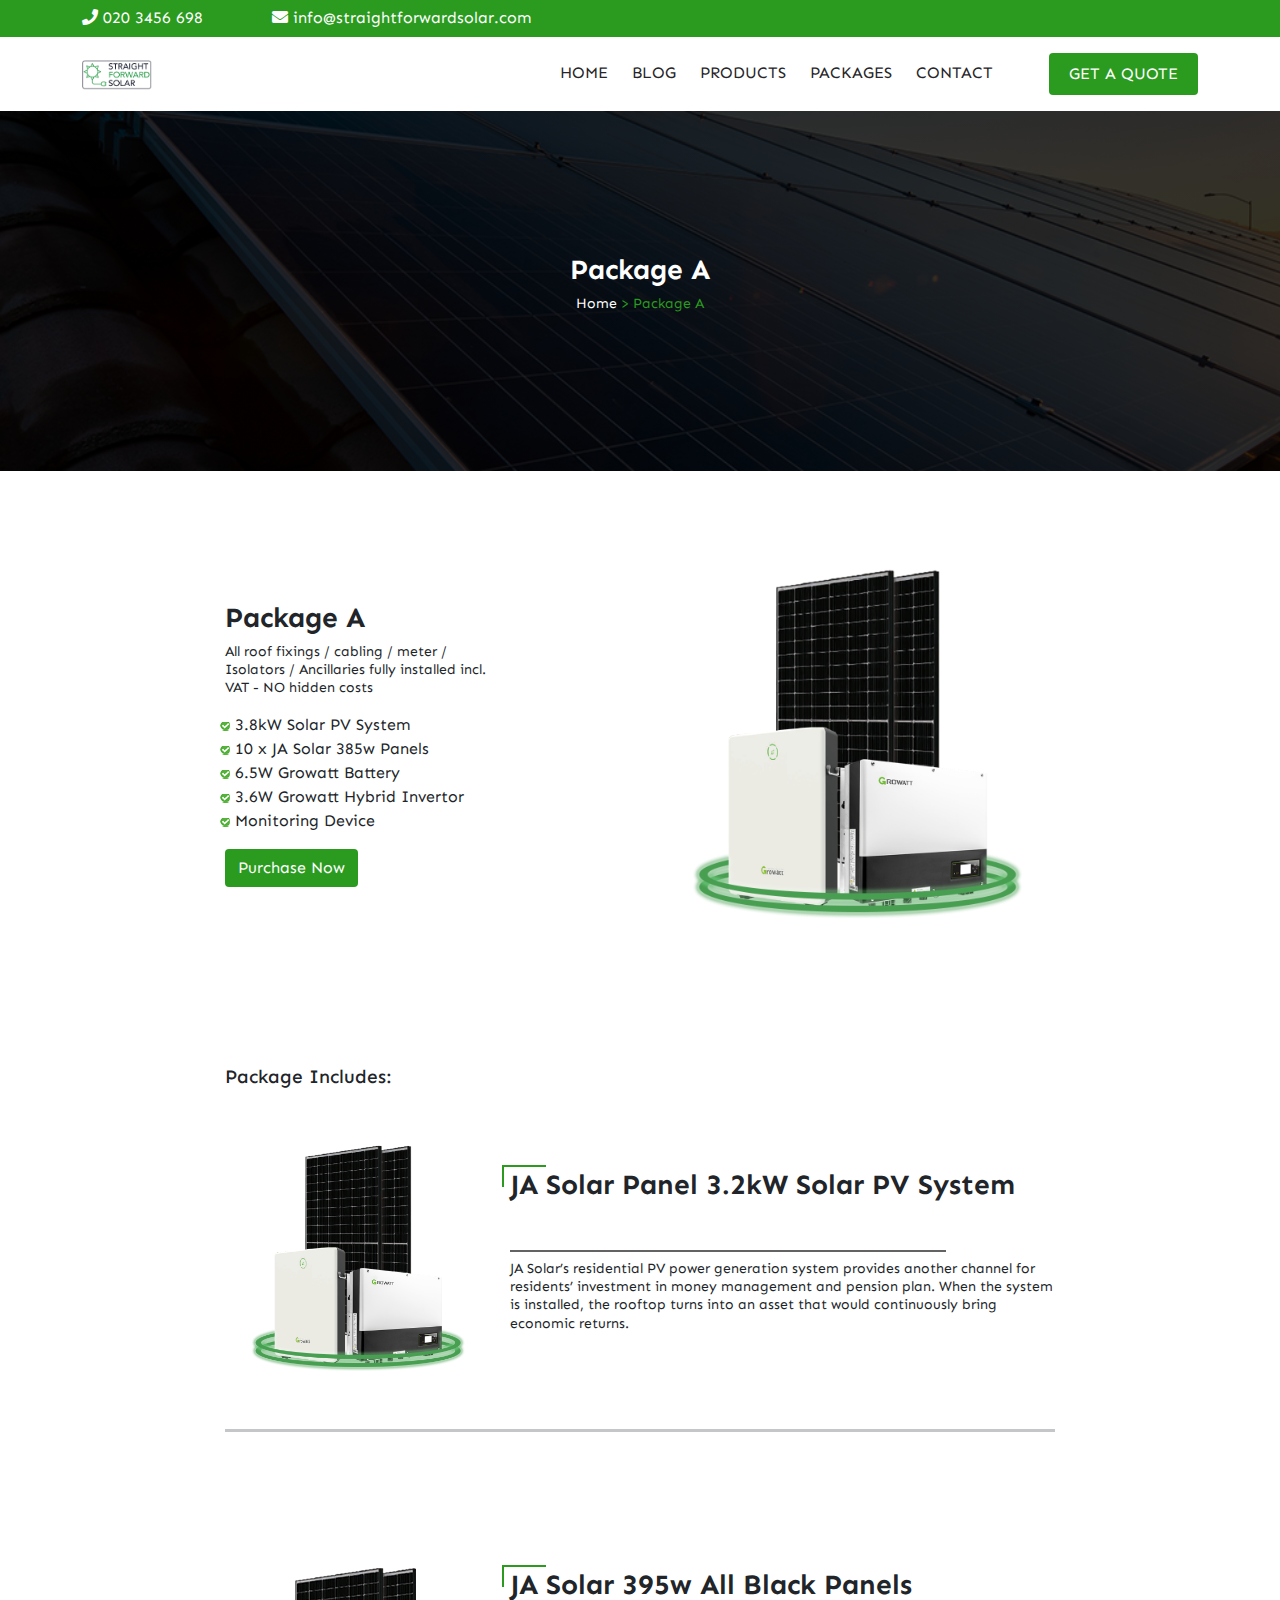
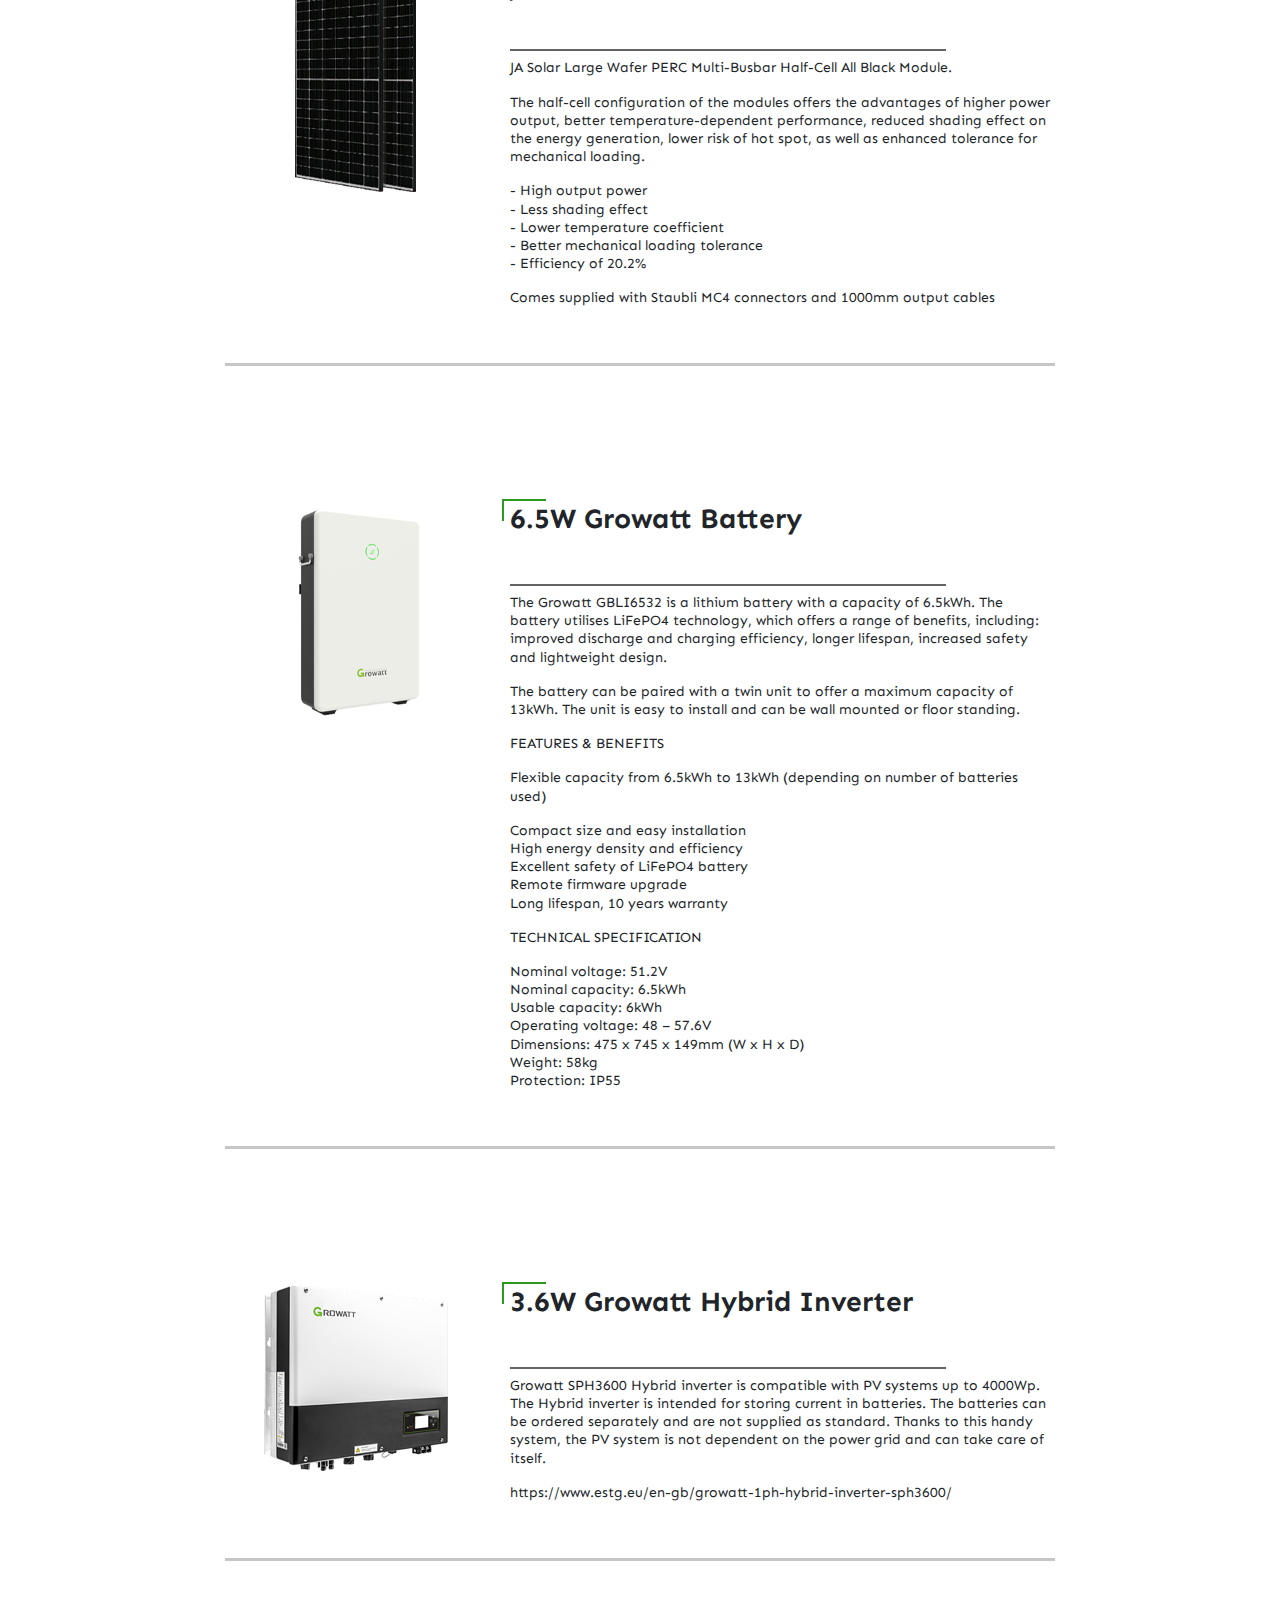
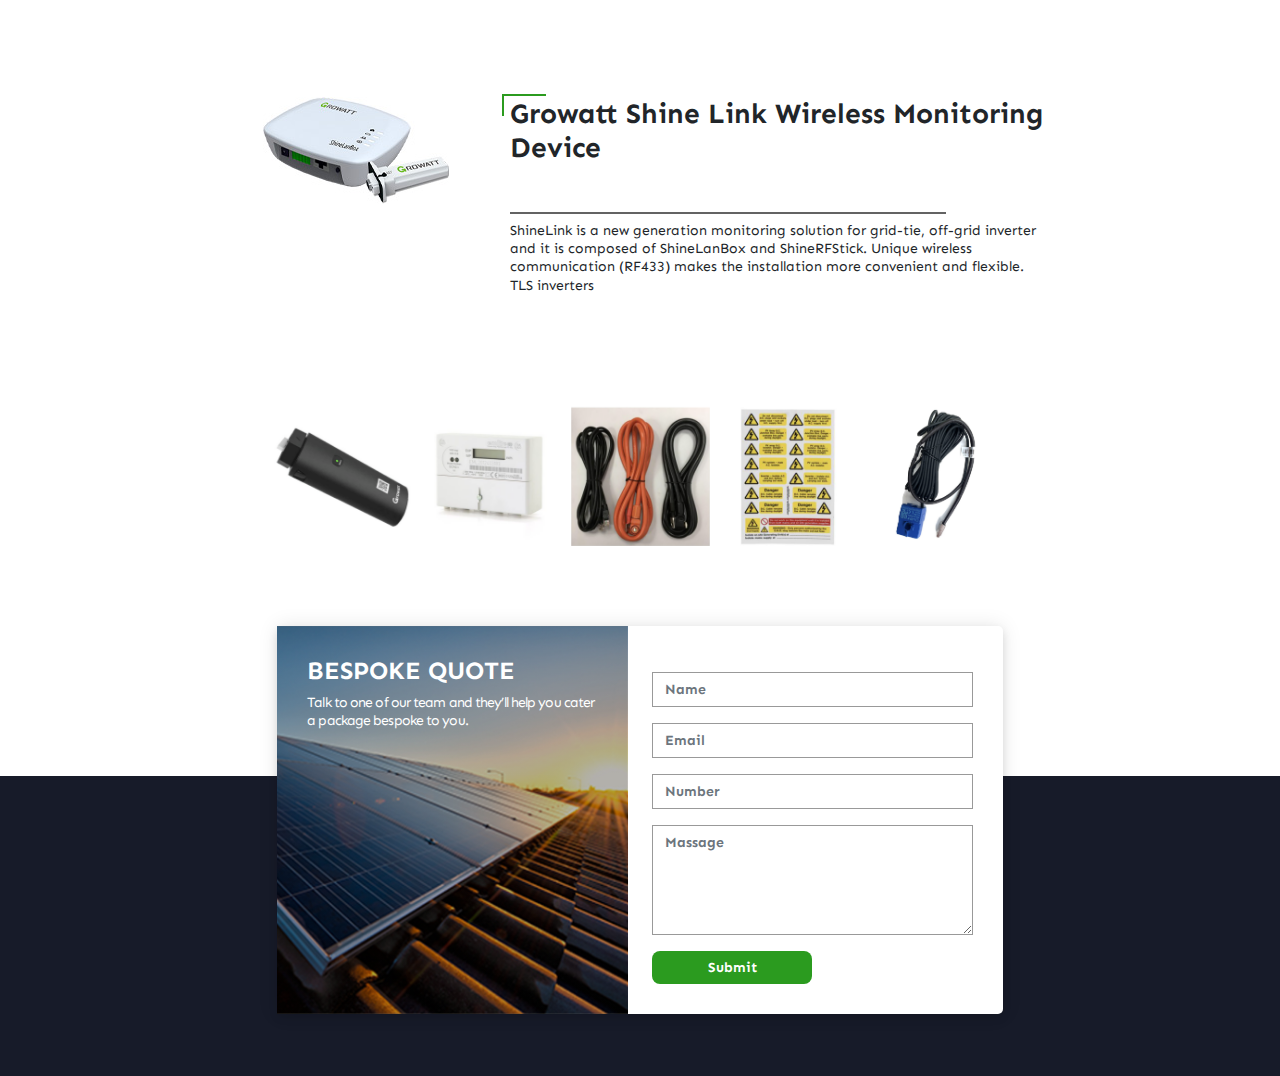
<file: packageA.html>
<!DOCTYPE html>
<html lang="en">
<head>
	<meta charset="UTF-8">
	<meta name="viewport" content="width=device-width, initial-scale=1.0">
	<title>Document</title>
	<link rel="stylesheet" href="assets/css/all.min.css">
	<link rel="stylesheet" href="assets/css/fontawesome.min.css">
	<link rel="stylesheet" href="assets/css/owl.carousel.min.css">
	<link rel="stylesheet" href="assets/css/owl.theme.default.min.css">
	<link rel="stylesheet" href="assets/css/bootstrap.min.css">
	<link rel="stylesheet" href="assets/css/style.css">
</head>
<body>
	<div class="nav-top p-2">
		<div class="container">
			<div class="row">
				<div class="col-3 col-lg-2">
					<p>
						<i class="fa fa-phone mr-2"></i> 
						020 3456 698
					</p>
				</div>
				<div class="col-5 col-lg-4">
					<p>
						<i class="fa fa-envelope mr-2"></i>
						info@straightforwardsolar.com
					</p>
				</div>
			</div>
		</div>
	</div>
	<nav class="navbar navbar-expand-md navbar-light py-3">
		<div class="container">
			<a href="index.html" class="navbar-brand">
				<img src="assets/img/Logo.png" alt="logo" class="logo">
			</a>
			<button class="navbar-toggler" data-bs-target="#navs" data-bs-toggle="collapse">
				<span class="navbar-toggler-icon"></span>
			</button>
			<div id="navs" class="collapse navbar-collapse">
				<ul class="navbar-nav ms-auto text-uppercase">
					<li class="nav-item ms-2"><a class="nav-link" href="index.html">Home</a></li>
					<li class="nav-item ms-2"><a class="nav-link" href="blog.html">Blog</a></li>
					<li class="nav-item ms-2"><a class="nav-link" href="product.html">Products</a></li>
					<li class="nav-item ms-2"><a class="nav-link" href="package.html">Packages</a></li>
					<li class="nav-item ms-2"><a class="nav-link" href="contact.html">contact</a></li>
					<li class="nav-item ms-2 ms-lg-5"><a class="nav-link btn" href="contact.html">Get a quote</a></li>
				</ul>
			</div>
		</div>
	</nav>
	<!-- nav-end -->

	<section class="section-introduct product-introduct">
		<div class="wrap">
			<h3>Package A</h3>
			<p><a href="index.html">Home</a> > Package A</p>
		</div>
	</section>
	<!-- section-introduct-end -->
	<section class="PackageA-top py-5">
		<div class="container-fluid">
			<div class="row">
				<div class="col-12 offset-0 col-md-8 offset-md-2">
					<div class="row">
						<div class="col-md-6 my-4 align-self-center left-text">
							<h3>Package A</h3>
							<p class="para">All roof fixings / cabling / meter / Isolators / Ancillaries fully installed incl. VAT - NO hidden costs</p>
							<ul class="ul">
								<li>
									<img src="assets/img/icon3.png" alt="">
									3.8kW Solar PV System 
								</li>
								<li>
									<img src="assets/img/icon3.png" alt="">
									10 x JA Solar 385w Panels
								</li>
								<li>
									<img src="assets/img/icon3.png" alt="">
									6.5W Growatt Battery
								</li>
								<li>
									<img src="assets/img/icon3.png" alt="">
									3.6W Growatt Hybrid Invertor
								</li>
								<li>
									<img src="assets/img/icon3.png" alt="">
									Monitoring Device
								</li>
							</ul>
							<a href="#" class="btn card-btn">Purchase Now</a>
						</div>
						<div class="col-md-6 my-4 text-left">
							<img src="assets/img/Package 1.png" alt="img" class="img-fluid">
						</div>
					</div>
				</div>
			</div>
		</div>
	</section>
	<section class="products productsA py-5">
		<div class="container-fluid">
			<div class="row">
				<div class="col-12 offset-0 col-md-8 offset-md-2">
					<div class="row">
						<div class="col-12">
							<h4 class="font-weight-bold mb-3">Package Includes:</h4>
						</div>
					</div>
					<div class="row">
						<div class="col-md-4 my-4 text-center">
							<img src="assets/img/Package 1.png" alt="img" class="img-fluid">
						</div>
						<div class="col-md-8 my-4 align-self-center">
							<h3>JA Solar Panel 3.2kW Solar PV System</h3>
							<p class="p">JA Solar’s residential PV power generation system provides another channel for residents’ investment in money management and pension plan. When the system is installed, the rooftop turns into an asset that would continuously bring economic returns.</p>
						</div>
						<div class="col-12">
							<hr class="hr">
						</div>
					</div>
				</div>
			</div>
		</div>
	</section>
	<section class="products productsA py-5">
		<div class="container-fluid">
			<div class="row">
				<div class="col-12 offset-0 col-md-8 offset-md-2">
					<div class="row">
						<div class="col-md-4 my-4 text-center">
							<img src="assets/img/img 18.png" alt="img" class="img-fluid">
						</div>
						<div class="col-md-8 my-4 align-self-center">
							<h3>JA Solar 395w All Black Panels</h3>
							<p class="p">JA Solar Large Wafer PERC Multi-Busbar Half-Cell All Black Module.</p>
							<p>The half-cell configuration of the modules offers the advantages of higher power output, better temperature-dependent performance, reduced shading effect on the energy generation, lower risk of hot spot, as well as enhanced tolerance for mechanical loading.</p>
							<p class="mb-0">- High output power</p>
							<p class="mb-0">- Less shading effect</p>
							<p class="mb-0">- Lower temperature coefficient</p>
							<p class="mb-0">- Better mechanical loading tolerance</p>
							<p>- Efficiency of 20.2%</p>
							<p>Comes supplied with Staubli MC4 connectors and 1000mm output cables</p>
						</div>
						<div class="col-12">
							<hr class="hr">
						</div>
					</div>
				</div>
			</div>
		</div>
	</section>
	<section class="products productsA py-5">
		<div class="container-fluid">
			<div class="row">
				<div class="col-12 offset-0 col-md-8 offset-md-2">
					<div class="row">
						<div class="col-md-4 my-4 text-center">
							<img src="assets/img/img 19.png" alt="img" class="img-fluid">
						</div>
						<div class="col-md-8 my-4 align-self-center">
							<h3>6.5W Growatt Battery</h3>
							<p class="p">The Growatt GBLI6532 is a lithium battery with a capacity of 6.5kWh. The battery utilises LiFePO4 technology, which offers a range of benefits, including: improved discharge and charging efficiency, longer lifespan, increased safety and lightweight design.</p>
							<p>The battery can be paired with a twin unit to offer a maximum capacity of 13kWh. The unit is easy to install and can be wall mounted or floor standing.</p>
							<p class="font-weight-bold">FEATURES & BENEFITS</p>
							<p>Flexible capacity from 6.5kWh to 13kWh (depending on number of batteries used)</p>
							<p class="mb-0">Compact size and easy installation</p>
							<p class="mb-0">High energy density and efficiency</p>
							<p class="mb-0">Excellent safety of LiFePO4 battery</p>
							<p class="mb-0">Remote firmware upgrade</p>
							<p>Long lifespan, 10 years warranty</p>
							<p class="font-weight-bold">TECHNICAL SPECIFICATION</p>
							<p class="mb-0">Nominal voltage: 51.2V</p>
							<p class="mb-0">Nominal capacity: 6.5kWh</p>
							<p class="mb-0">Usable capacity: 6kWh</p>
							<p class="mb-0">Operating voltage: 48 – 57.6V</p>
							<p class="mb-0">Dimensions: 475 x 745 x 149mm (W x H x D)</p>
							<p class="mb-0">Weight: 58kg</p>
							<p>Protection: IP55</p>
						</div>
						<div class="col-12">
							<hr class="hr">
						</div>
					</div>
				</div>
			</div>
		</div>
	</section>
	<section class="products productsA py-5">
		<div class="container-fluid">
			<div class="row">
				<div class="col-12 offset-0 col-md-8 offset-md-2">
					<div class="row">
						<div class="col-md-4 my-4 text-center">
							<img src="assets/img/img 20.png" alt="img" class="img-fluid">
						</div>
						<div class="col-md-8 my-4 align-self-center">
							<h3>3.6W Growatt Hybrid Inverter</h3>
							<p class="p"> Growatt SPH3600 Hybrid inverter is compatible with PV systems up to 4000Wp. The Hybrid inverter is intended for storing current in batteries. The batteries can be ordered separately and are not supplied as standard. Thanks to this handy system, the PV system is not dependent on the power grid and can take care of itself.</p>
							<p>https://www.estg.eu/en-gb/growatt-1ph-hybrid-inverter-sph3600/</p>
						</div>
						<div class="col-12">
							<hr class="hr">
						</div>
					</div>
				</div>
			</div>
		</div>
	</section>
	<section class="products productsA py-5">
		<div class="container-fluid">
			<div class="row">
				<div class="col-12 offset-0 col-md-8 offset-md-2">
					<div class="row">
						<div class="col-md-4 my-4 text-center">
							<img src="assets/img/img 21.jpg" alt="img" class="img-fluid">
						</div>
						<div class="col-md-8 my-4 align-self-center">
							<h3>Growatt Shine Link Wireless Monitoring Device</h3>
							<p class="p mb-0">ShineLink is a new generation monitoring solution for grid-tie, off-grid inverter and it is composed of ShineLanBox and ShineRFStick. Unique wireless communication (RF433) makes the installation more convenient and flexible.</p>
							<p>TLS inverters</p>
						</div>
					</div>
				</div>
			</div>
		</div>
	</section>
	<!-- products-end -->
	<section class="carosel">
		<div class="container">
			<div class="row">
				<div class="col-12 offset-0 col-md-8 offset-md-2">
					<div class="row">
						<div class="owl-carousel owl-theme">
						 	<div class="col mt-4">
								<div class="partners-1">
									<img src="assets/img/package-carosel/item-1.png" alt="">
								</div>
							</div>
							<div class="col mt-4">
								<div class="partners-1">
									<img src="assets/img/package-carosel/item-2.png" alt="">
								</div>
							</div>
							<div class="col mt-4">
						  		<div class="partners-1">
									<img src="assets/img/package-carosel/item-3.png" alt="">
								</div>
						  	</div>
						  	<div class="col mt-4">
						  		<div class="partners-1">
									<img src="assets/img/package-carosel/item-4.png" alt="">
								</div>
						  	</div>
						  	<div class="col mt-4">
						  		<div class="partners-1">
									<img src="assets/img/package-carosel/item-5.png" alt="">
								</div>
						  	</div>
						  	<div class="col mt-4">
						  		<div class="partners-1">
									<img src="assets/img/package-carosel/item-6.png" alt="">
								</div>
						  	</div>
						 	<div class="col mt-4">
								<div class="partners-1">
									<img src="assets/img/package-carosel/item-7.png" alt="">
								</div>
							</div>
							<div class="col mt-4">
								<div class="partners-1">
									<img src="assets/img/package-carosel/item-8.png" alt="">
								</div>
							</div>
							<div class="col mt-4">
						  		<div class="partners-1">
									<img src="assets/img/package-carosel/item-9.png" alt="">
								</div>
						  	</div>
						  	<div class="col mt-4">
						  		<div class="partners-1">
									<img src="assets/img/package-carosel/item-10.png" alt="">
								</div>
						  	</div>
						  	<div class="col mt-4">
						  		<div class="partners-1">
									<img src="assets/img/package-carosel/item-11.png" alt="">
								</div>
						  	</div>
						  	<div class="col mt-4">
						  		<div class="partners-1">
									<img src="assets/img/package-carosel/item-12.png" alt="">
								</div>
						  	</div>
						 	<div class="col mt-4">
								<div class="partners-1">
									<img src="assets/img/package-carosel/item-13.png" alt="">
								</div>
							</div>
							<div class="col mt-4">
								<div class="partners-1">
									<img src="assets/img/package-carosel/item-14.png" alt="">
								</div>
							</div>
							<div class="col mt-4">
						  		<div class="partners-1">
									<img src="assets/img/package-carosel/item-15.png" alt="">
								</div>
						  	</div>
						  	<div class="col mt-4">
						  		<div class="partners-1">
									<img src="assets/img/package-carosel/item-16.png" alt="">
								</div>
						  	</div>
						  	<div class="col mt-4">
						  		<div class="partners-1">
									<img src="assets/img/package-carosel/item-17.png" alt="">
								</div>
						  	</div>
						  	<div class="col mt-4">
						  		<div class="partners-1">
									<img src="assets/img/package-carosel/item-18.png" alt="">
								</div>
						  	</div>
						</div>
					</div>
				</div>
			</div>
		</div>
	</section>
	<!-- Carosel-end -->
	<section class="bespoke bespoke1 bespoke2">
		<div class="container">
			<div class="row">
				<div class="col-12">
					<div class="box">
						<div class="row">
							<div class="col-lg-6">
							<div class="bespoke-bgimg">
								<h3>BESPOKE QUOTE</h3>
								<p>Talk to one of our team and  they’ll help you cater a package bespoke to you.</p>
							</div>
						</div>
						<div class="col-lg-6">
							<div class="from">
								<form action="#">
									<div class="form-group mt-3">
										<input type="text" placeholder="Name" name="name" class="form-control">
									</div>
									<div class="form-group mt-3">
										<input type="email" placeholder="Email" name="email" class="form-control">
									</div>
									<div class="form-group mt-3">
										<input type="Number" placeholder="Number" name="name" class="form-control">
									</div>
									<div class="form-group mt-3">
										<textarea name="massage" id="" cols="30" rows="10" placeholder="Massage" class="form-control"></textarea>
									</div>
									<div class="form-group mt-3">
										<input type="submit" value="Submit" class="form-control">
									</div>
								</form>
							</div>
						</div>
						</div>
					</div>
				</div>
			</div>
		</div>
	</section>
	<script src="assets/js/jquery-slim.min.js"></script>
	<script src="assets/js/bootstrap.bundle.min.js"></script>
	<script src="https://ajax.googleapis.com/ajax/libs/jquery/3.1.0/jquery.min.js"></script>
	<script type="text/javascript" src="assets/js/circle-progress.min.js"></script>
	<script type="text/javascript" src="assets/js/owl.carousel.min.js"></script>
	<script src="assets/js/main.js"></script>
</body>
</html>
</file>
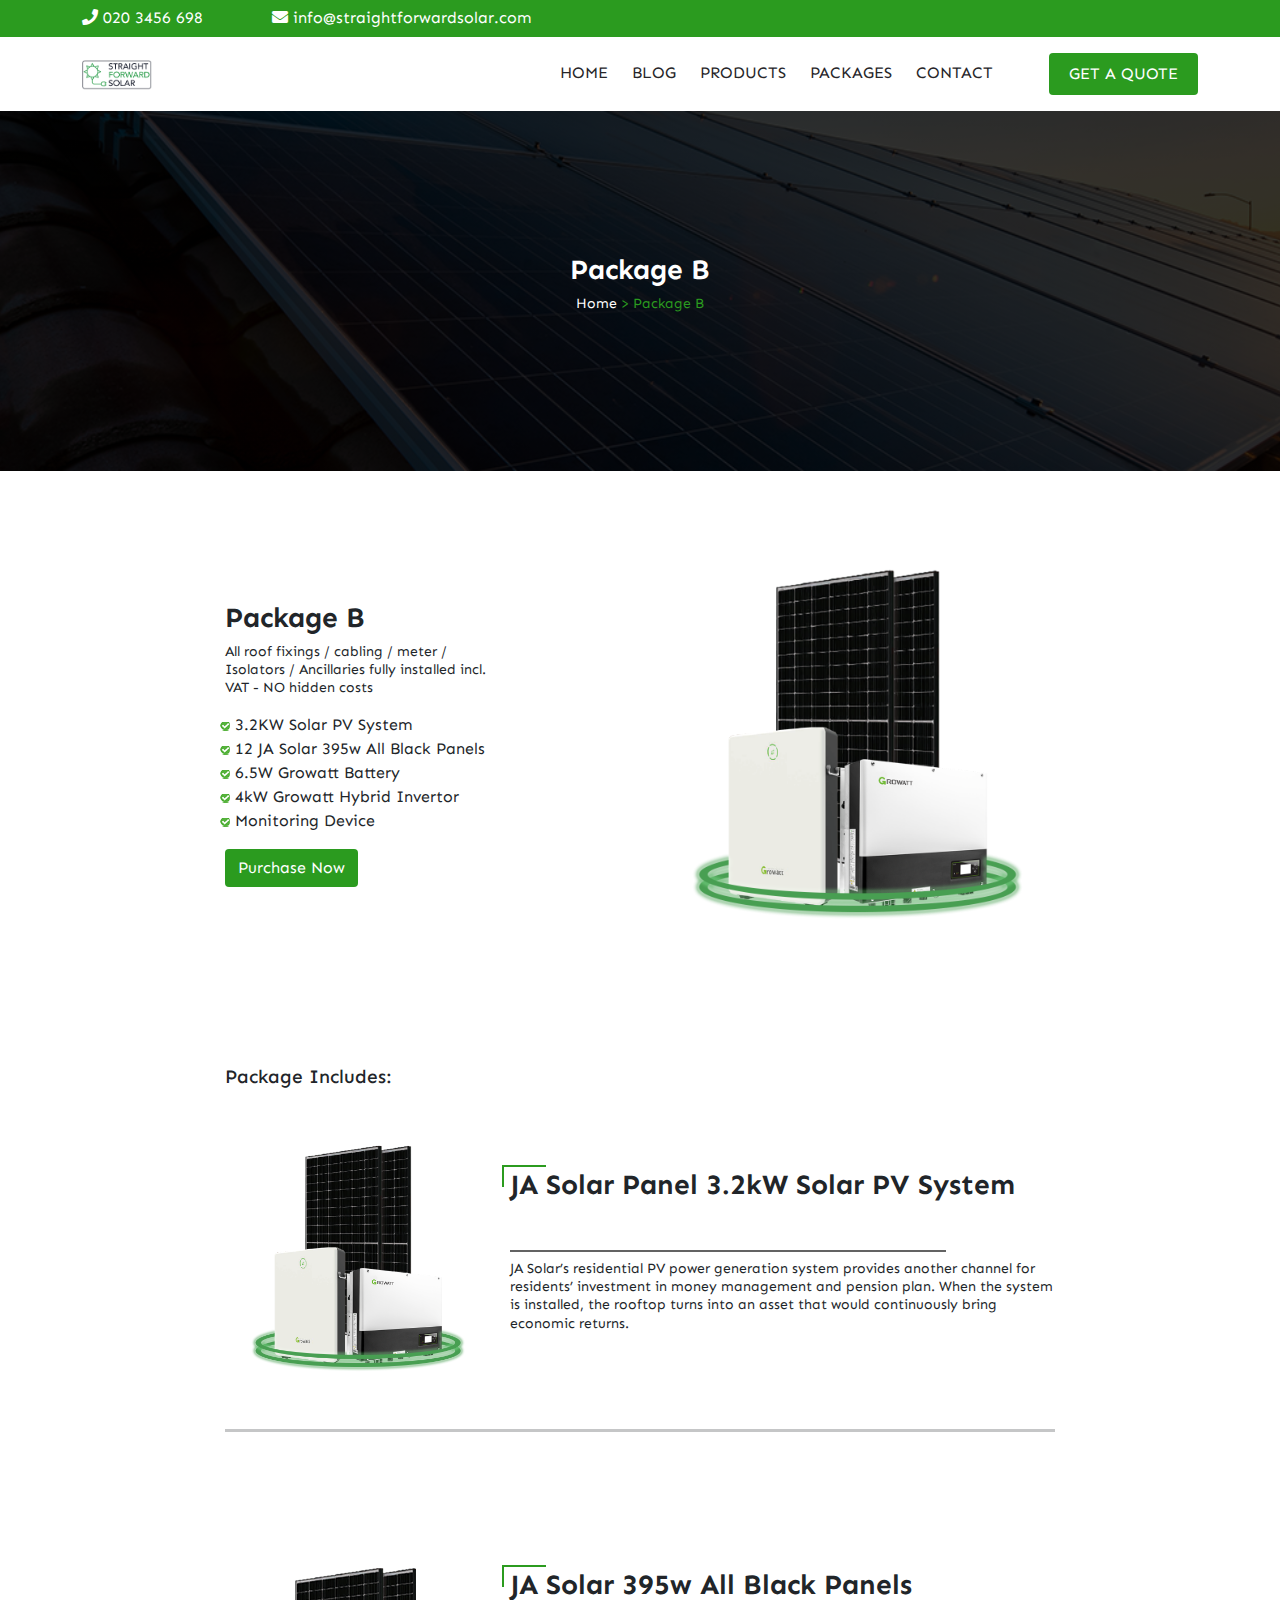
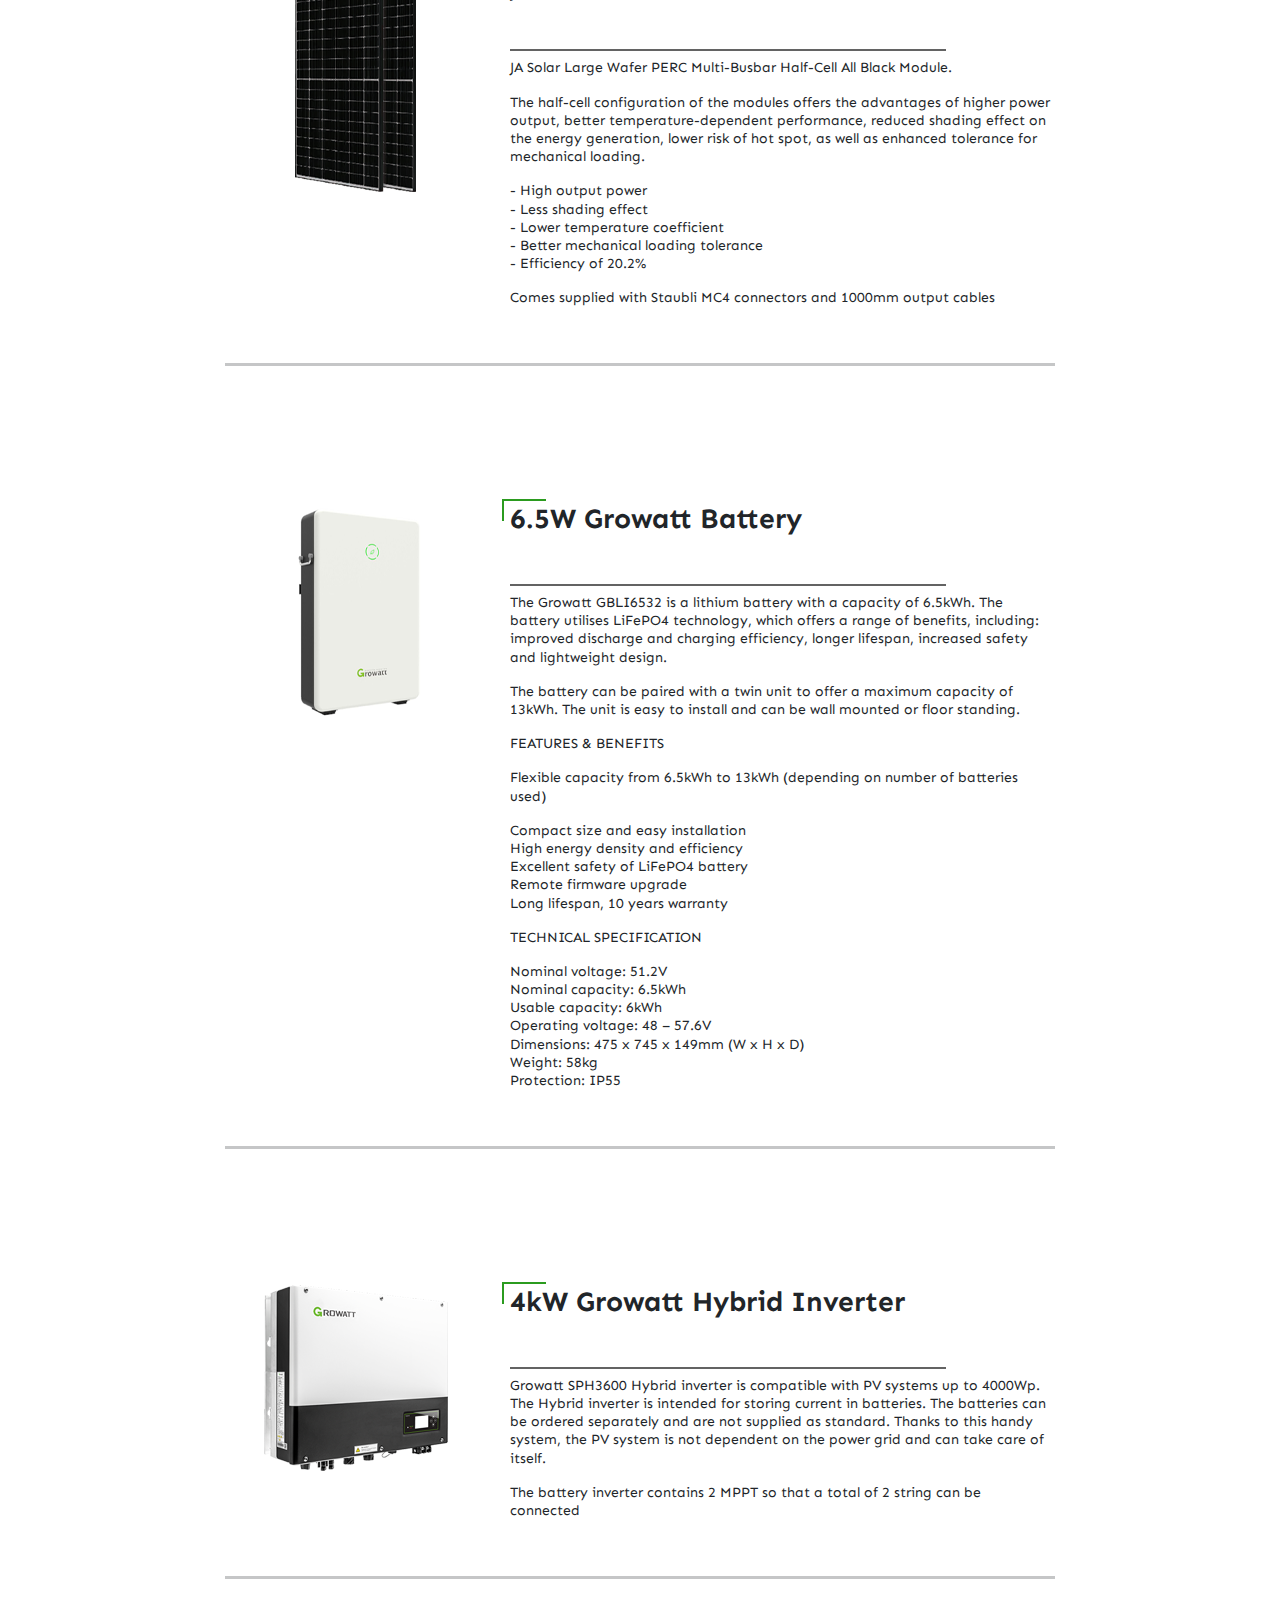
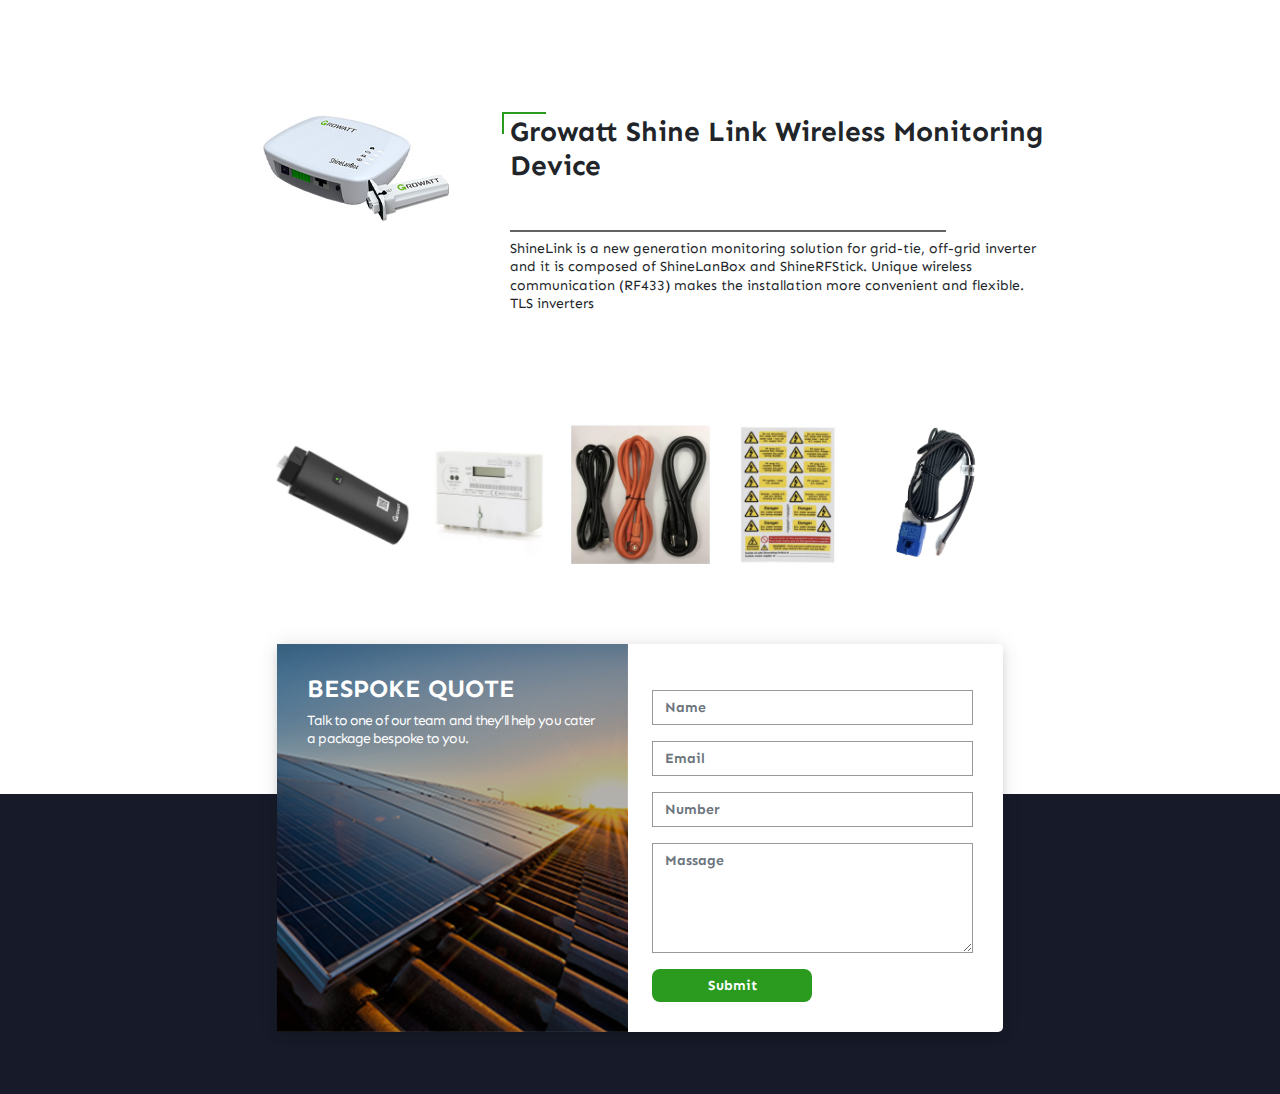
<file: packageB.html>
<!DOCTYPE html>
<html lang="en">
<head>
	<meta charset="UTF-8">
	<meta name="viewport" content="width=device-width, initial-scale=1.0">
	<title>Document</title>
	<link rel="stylesheet" href="assets/css/all.min.css">
	<link rel="stylesheet" href="assets/css/fontawesome.min.css">
	<link rel="stylesheet" href="assets/css/owl.carousel.min.css">
	<link rel="stylesheet" href="assets/css/owl.theme.default.min.css">
	<link rel="stylesheet" href="assets/css/bootstrap.min.css">
	<link rel="stylesheet" href="assets/css/style.css">
</head>
<body>
	<div class="nav-top p-2">
		<div class="container">
			<div class="row">
				<div class="col-3 col-lg-2">
					<p>
						<i class="fa fa-phone mr-2"></i> 
						020 3456 698
					</p>
				</div>
				<div class="col-5 col-lg-4">
					<p>
						<i class="fa fa-envelope mr-2"></i>
						info@straightforwardsolar.com
					</p>
				</div>
			</div>
		</div>
	</div>
	<nav class="navbar navbar-expand-md navbar-light py-3">
		<div class="container">
			<a href="index.html" class="navbar-brand">
				<img src="assets/img/Logo.png" alt="logo" class="logo">
			</a>
			<button class="navbar-toggler" data-bs-target="#navs" data-bs-toggle="collapse">
				<span class="navbar-toggler-icon"></span>
			</button>
			<div id="navs" class="collapse navbar-collapse">
				<ul class="navbar-nav ms-auto text-uppercase">
					<li class="nav-item ms-2"><a class="nav-link" href="index.html">Home</a></li>
					<li class="nav-item ms-2"><a class="nav-link" href="blog.html">Blog</a></li>
					<li class="nav-item ms-2"><a class="nav-link" href="product.html">Products</a></li>
					<li class="nav-item ms-2"><a class="nav-link" href="package.html">Packages</a></li>
					<li class="nav-item ms-2"><a class="nav-link" href="contact.html">contact</a></li>
					<li class="nav-item ms-2 ms-lg-5"><a class="nav-link btn" href="contact.html">Get a quote</a></li>
				</ul>
			</div>
		</div>
	</nav>
	<!-- nav-end -->

	<section class="section-introduct product-introduct">
		<div class="wrap">
			<h3>Package B</h3>
			<p><a href="index.html">Home</a> > Package B</p>
		</div>
	</section>
	<!-- section-introduct-end -->
	<section class="PackageA-top py-5">
		<div class="container-fluid">
			<div class="row">
				<div class="col-12 offset-0 col-md-8 offset-md-2">
					<div class="row">
						<div class="col-md-6 my-4 align-self-center left-text">
							<h3>Package B</h3>
							<p class="para">All roof fixings / cabling / meter / Isolators / Ancillaries fully installed incl. VAT - NO hidden costs</p>
							<ul class="ul">
								<li>
									<img src="assets/img/icon3.png" alt="">
									3.2KW Solar PV System
								</li>
								<li>
									<img src="assets/img/icon3.png" alt="">
									12 JA Solar 395w All Black Panels
								</li>
								<li>
									<img src="assets/img/icon3.png" alt="">
									6.5W Growatt Battery
								</li>
								<li>
									<img src="assets/img/icon3.png" alt="">
									4kW Growatt Hybrid Invertor
								</li>
								<li>
									<img src="assets/img/icon3.png" alt="">
									Monitoring Device
								</li>
							</ul>
							<a href="#" class="btn card-btn">Purchase Now</a>
						</div>
						<div class="col-md-6 my-4 text-left">
							<img src="assets/img/Package 1.png" alt="img" class="img-fluid">
						</div>
					</div>
				</div>
			</div>
		</div>
	</section>
	<section class="products productsA py-5">
		<div class="container-fluid">
			<div class="row">
				<div class="col-12 offset-0 col-md-8 offset-md-2">
					<div class="row">
						<div class="col-12">
							<h4 class="font-weight-bold mb-3">Package Includes:</h4>
						</div>
					</div>
					<div class="row">
						<div class="col-md-4 my-4 text-center">
							<img src="assets/img/Package 1.png" alt="img" class="img-fluid">
						</div>
						<div class="col-md-8 my-4 align-self-center">
							<h3>JA Solar Panel 3.2kW Solar PV System</h3>
							<p class="p">JA Solar’s residential PV power generation system provides another channel for residents’ investment in money management and pension plan. When the system is installed, the rooftop turns into an asset that would continuously bring economic returns.</p>
						</div>
						<div class="col-12">
							<hr class="hr">
						</div>
					</div>
				</div>
			</div>
		</div>
	</section>
	<section class="products productsA py-5">
		<div class="container-fluid">
			<div class="row">
				<div class="col-12 offset-0 col-md-8 offset-md-2">
					<div class="row">
						<div class="col-md-4 my-4 text-center">
							<img src="assets/img/img 18.png" alt="img" class="img-fluid">
						</div>
						<div class="col-md-8 my-4 align-self-center">
							<h3>JA Solar 395w All Black Panels</h3>
							<p class="p">JA Solar Large Wafer PERC Multi-Busbar Half-Cell All Black Module.</p>
							<p>The half-cell configuration of the modules offers the advantages of higher power output, better temperature-dependent performance, reduced shading effect on the energy generation, lower risk of hot spot, as well as enhanced tolerance for mechanical loading.</p>
							<p class="mb-0">- High output power</p>
							<p class="mb-0">- Less shading effect</p>
							<p class="mb-0">- Lower temperature coefficient</p>
							<p class="mb-0">- Better mechanical loading tolerance</p>
							<p>- Efficiency of 20.2%</p>
							<p>Comes supplied with Staubli MC4 connectors and 1000mm output cables</p>
						</div>
						<div class="col-12">
							<hr class="hr">
						</div>
					</div>
				</div>
			</div>
		</div>
	</section>
	<section class="products productsA py-5">
		<div class="container-fluid">
			<div class="row">
				<div class="col-12 offset-0 col-md-8 offset-md-2">
					<div class="row">
						<div class="col-md-4 my-4 text-center">
							<img src="assets/img/img 19.png" alt="img" class="img-fluid">
						</div>
						<div class="col-md-8 my-4 align-self-center">
							<h3>6.5W Growatt Battery</h3>
							<p class="p">The Growatt GBLI6532 is a lithium battery with a capacity of 6.5kWh. The battery utilises LiFePO4 technology, which offers a range of benefits, including: improved discharge and charging efficiency, longer lifespan, increased safety and lightweight design.</p>
							<p>The battery can be paired with a twin unit to offer a maximum capacity of 13kWh. The unit is easy to install and can be wall mounted or floor standing.</p>
							<p class="font-weight-bold">FEATURES & BENEFITS</p>
							<p>Flexible capacity from 6.5kWh to 13kWh (depending on number of batteries used)</p>
							<p class="mb-0">Compact size and easy installation</p>
							<p class="mb-0">High energy density and efficiency</p>
							<p class="mb-0">Excellent safety of LiFePO4 battery</p>
							<p class="mb-0">Remote firmware upgrade</p>
							<p>Long lifespan, 10 years warranty</p>
							<p class="font-weight-bold">TECHNICAL SPECIFICATION</p>
							<p class="mb-0">Nominal voltage: 51.2V</p>
							<p class="mb-0">Nominal capacity: 6.5kWh</p>
							<p class="mb-0">Usable capacity: 6kWh</p>
							<p class="mb-0">Operating voltage: 48 – 57.6V</p>
							<p class="mb-0">Dimensions: 475 x 745 x 149mm (W x H x D)</p>
							<p class="mb-0">Weight: 58kg</p>
							<p>Protection: IP55</p>
						</div>
						<div class="col-12">
							<hr class="hr">
						</div>
					</div>
				</div>
			</div>
		</div>
	</section>
	<section class="products productsA py-5">
		<div class="container-fluid">
			<div class="row">
				<div class="col-12 offset-0 col-md-8 offset-md-2">
					<div class="row">
						<div class="col-md-4 my-4 text-center">
							<img src="assets/img/img 20.png" alt="img" class="img-fluid">
						</div>
						<div class="col-md-8 my-4 align-self-center">
							<h3>4kW Growatt Hybrid Inverter</h3>
							<p class="p"> Growatt SPH3600 Hybrid inverter is compatible with PV systems up to 4000Wp. The Hybrid inverter is intended for storing current in batteries. The batteries can be ordered separately and are not supplied as standard. Thanks to this handy system, the PV system is not dependent on the power grid and can take care of itself.</p>
							<p>The battery inverter contains 2 MPPT so that a total of 2 string can be connected</p>
						</div>
						<div class="col-12">
							<hr class="hr">
						</div>
					</div>
				</div>
			</div>
		</div>
	</section>
	<section class="products productsA py-5">
		<div class="container-fluid">
			<div class="row">
				<div class="col-12 offset-0 col-md-8 offset-md-2">
					<div class="row">
						<div class="col-md-4 my-4 text-center">
							<img src="assets/img/img 21.jpg" alt="img" class="img-fluid">
						</div>
						<div class="col-md-8 my-4 align-self-center">
							<h3>Growatt Shine Link Wireless Monitoring Device</h3>
							<p class="p mb-0">ShineLink is a new generation monitoring solution for grid-tie, off-grid inverter and it is composed of ShineLanBox and ShineRFStick. Unique wireless communication (RF433) makes the installation more convenient and flexible.</p>
							<p>TLS inverters</p>
						</div>
					</div>
				</div>
			</div>
		</div>
	</section>
	<!-- products-end -->
	<section class="carosel">
		<div class="container">
			<div class="row">
				<div class="col-12 offset-0 col-md-8 offset-md-2">
					<div class="row">
						<div class="owl-carousel owl-theme">
						 	<div class="col mt-4">
								<div class="partners-1">
									<img src="assets/img/package-carosel/item-1.png" alt="">
								</div>
							</div>
							<div class="col mt-4">
								<div class="partners-1">
									<img src="assets/img/package-carosel/item-2.png" alt="">
								</div>
							</div>
							<div class="col mt-4">
						  		<div class="partners-1">
									<img src="assets/img/package-carosel/item-3.png" alt="">
								</div>
						  	</div>
						  	<div class="col mt-4">
						  		<div class="partners-1">
									<img src="assets/img/package-carosel/item-4.png" alt="">
								</div>
						  	</div>
						  	<div class="col mt-4">
						  		<div class="partners-1">
									<img src="assets/img/package-carosel/item-5.png" alt="">
								</div>
						  	</div>
						  	<div class="col mt-4">
						  		<div class="partners-1">
									<img src="assets/img/package-carosel/item-6.png" alt="">
								</div>
						  	</div>
						 	<div class="col mt-4">
								<div class="partners-1">
									<img src="assets/img/package-carosel/item-7.png" alt="">
								</div>
							</div>
							<div class="col mt-4">
								<div class="partners-1">
									<img src="assets/img/package-carosel/item-8.png" alt="">
								</div>
							</div>
							<div class="col mt-4">
						  		<div class="partners-1">
									<img src="assets/img/package-carosel/item-9.png" alt="">
								</div>
						  	</div>
						  	<div class="col mt-4">
						  		<div class="partners-1">
									<img src="assets/img/package-carosel/item-10.png" alt="">
								</div>
						  	</div>
						  	<div class="col mt-4">
						  		<div class="partners-1">
									<img src="assets/img/package-carosel/item-11.png" alt="">
								</div>
						  	</div>
						  	<div class="col mt-4">
						  		<div class="partners-1">
									<img src="assets/img/package-carosel/item-12.png" alt="">
								</div>
						  	</div>
						 	<div class="col mt-4">
								<div class="partners-1">
									<img src="assets/img/package-carosel/item-13.png" alt="">
								</div>
							</div>
							<div class="col mt-4">
								<div class="partners-1">
									<img src="assets/img/package-carosel/item-14.png" alt="">
								</div>
							</div>
							<div class="col mt-4">
						  		<div class="partners-1">
									<img src="assets/img/package-carosel/item-15.png" alt="">
								</div>
						  	</div>
						  	<div class="col mt-4">
						  		<div class="partners-1">
									<img src="assets/img/package-carosel/item-16.png" alt="">
								</div>
						  	</div>
						  	<div class="col mt-4">
						  		<div class="partners-1">
									<img src="assets/img/package-carosel/item-17.png" alt="">
								</div>
						  	</div>
						  	<div class="col mt-4">
						  		<div class="partners-1">
									<img src="assets/img/package-carosel/item-18.png" alt="">
								</div>
						  	</div>
						</div>
					</div>
				</div>
			</div>
		</div>
	</section>
	<!-- Carosel-end -->
	<section class="bespoke bespoke1 bespoke2">
		<div class="container">
			<div class="row">
				<div class="col-12">
					<div class="box">
						<div class="row">
							<div class="col-lg-6">
							<div class="bespoke-bgimg">
								<h3>BESPOKE QUOTE</h3>
								<p>Talk to one of our team and  they’ll help you cater a package bespoke to you.</p>
							</div>
						</div>
						<div class="col-lg-6">
							<div class="from">
								<form action="#">
									<div class="form-group mt-3">
										<input type="text" placeholder="Name" name="name" class="form-control">
									</div>
									<div class="form-group mt-3">
										<input type="email" placeholder="Email" name="email" class="form-control">
									</div>
									<div class="form-group mt-3">
										<input type="Number" placeholder="Number" name="name" class="form-control">
									</div>
									<div class="form-group mt-3">
										<textarea name="massage" id="" cols="30" rows="10" placeholder="Massage" class="form-control"></textarea>
									</div>
									<div class="form-group mt-3">
										<input type="submit" value="Submit" class="form-control">
									</div>
								</form>
							</div>
						</div>
						</div>
					</div>
				</div>
			</div>
		</div>
	</section>
	<script src="assets/js/jquery-slim.min.js"></script>
	<script src="assets/js/bootstrap.bundle.min.js"></script>
	<script src="https://ajax.googleapis.com/ajax/libs/jquery/3.1.0/jquery.min.js"></script>
	<script type="text/javascript" src="assets/js/circle-progress.min.js"></script>
	<script type="text/javascript" src="assets/js/owl.carousel.min.js"></script>
	<script src="assets/js/main.js"></script>
</body>
</html>
</file>
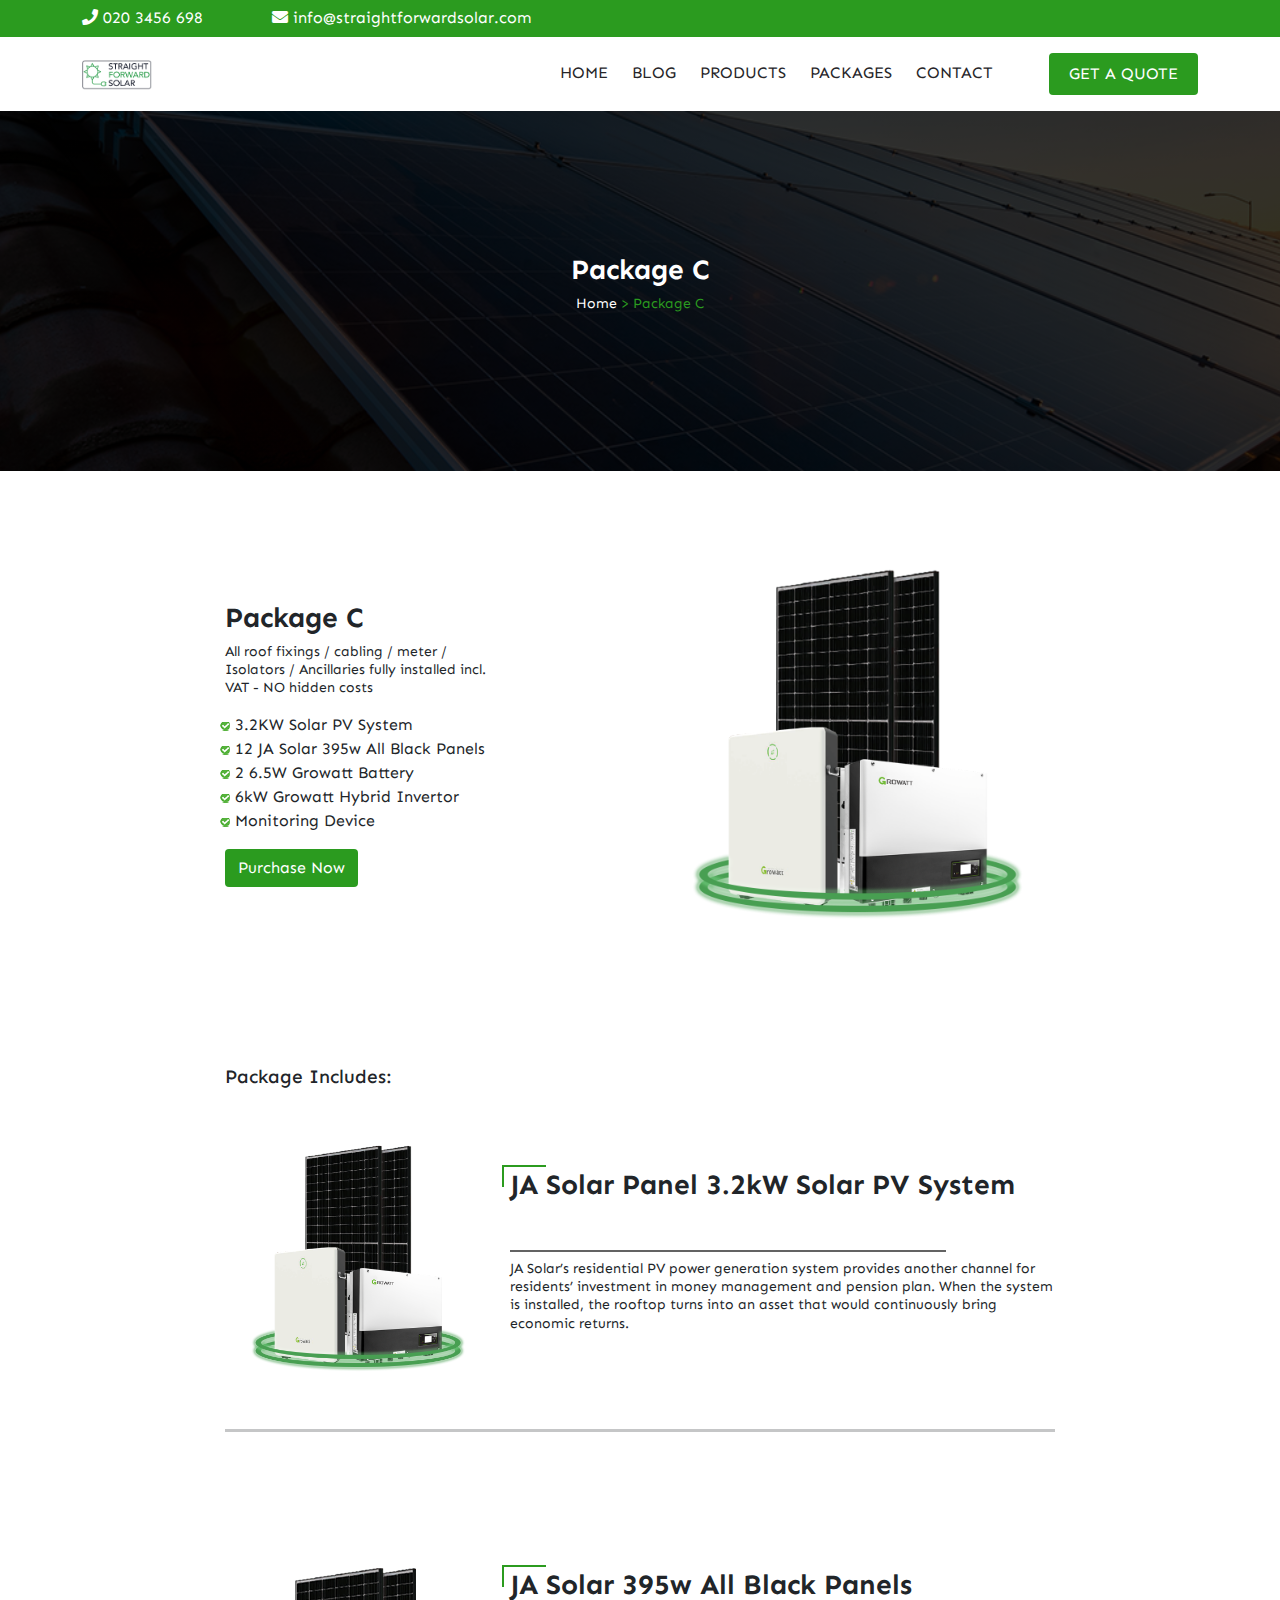
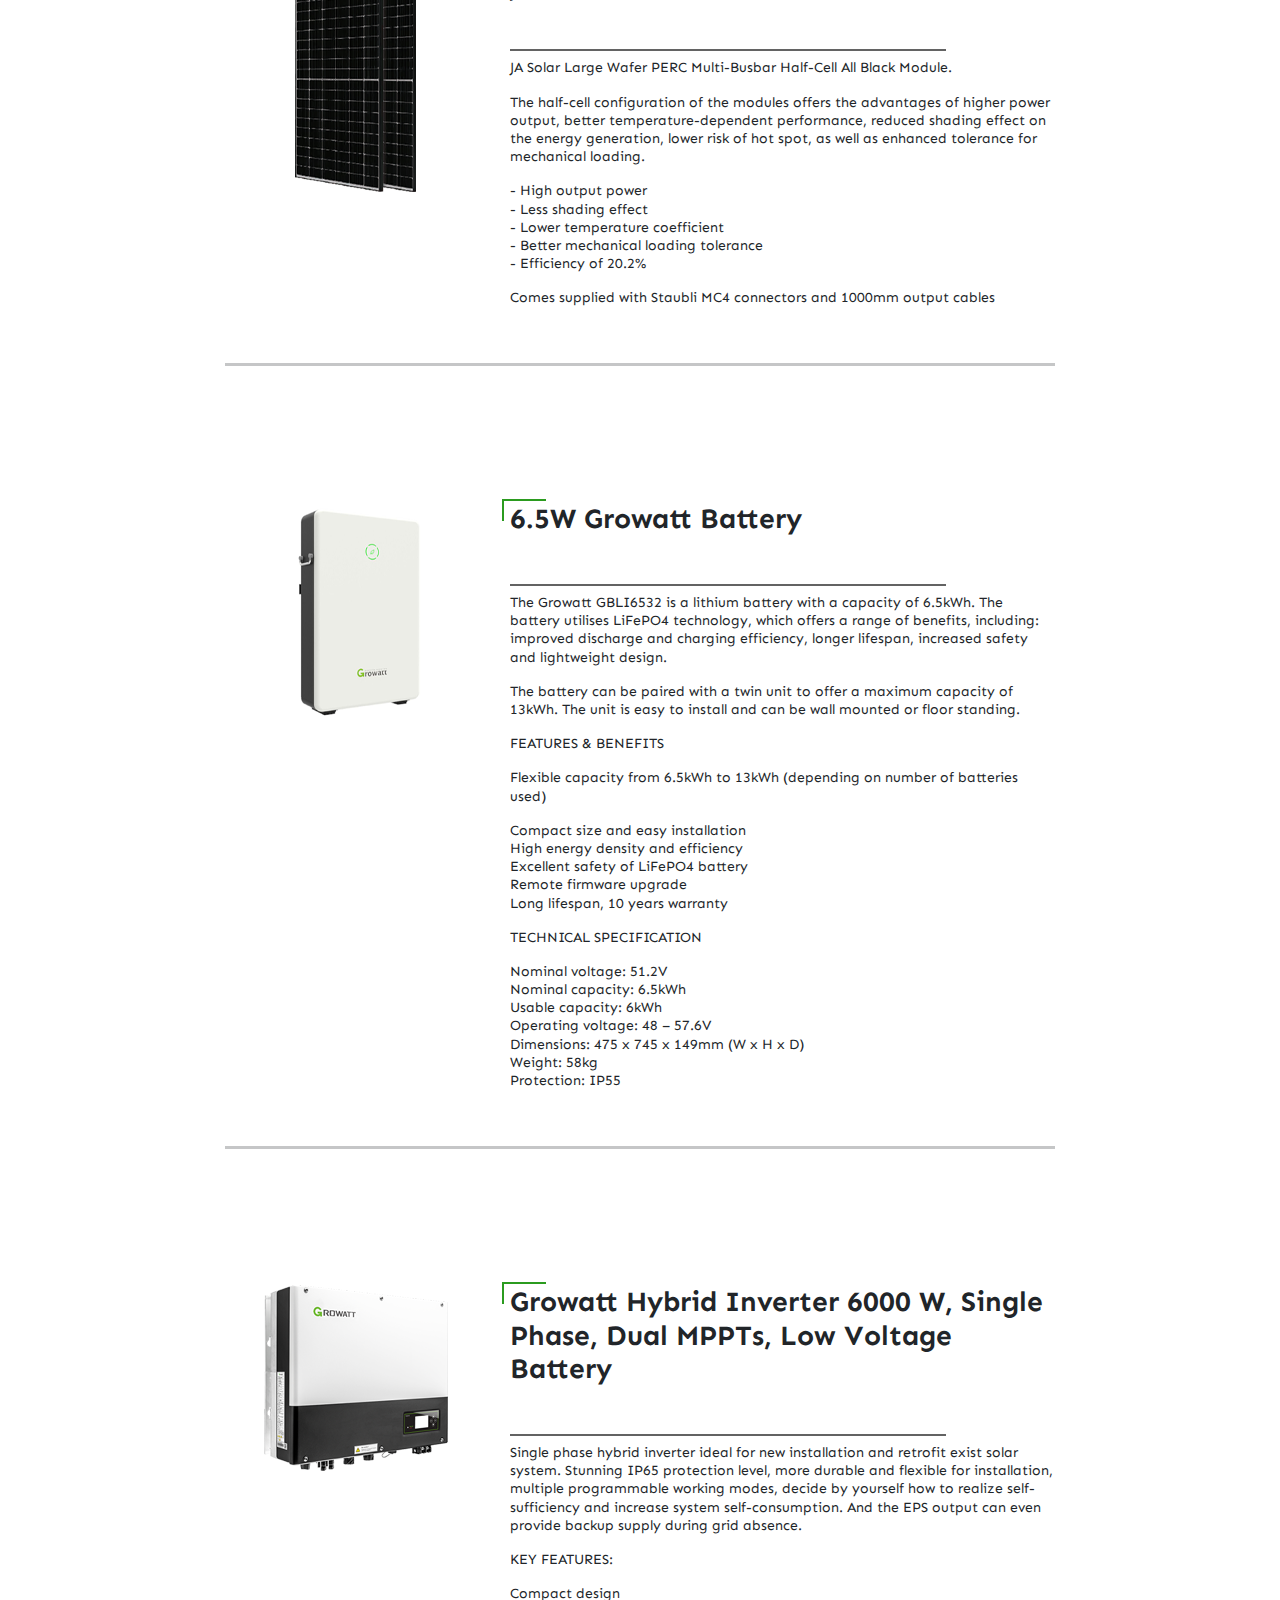
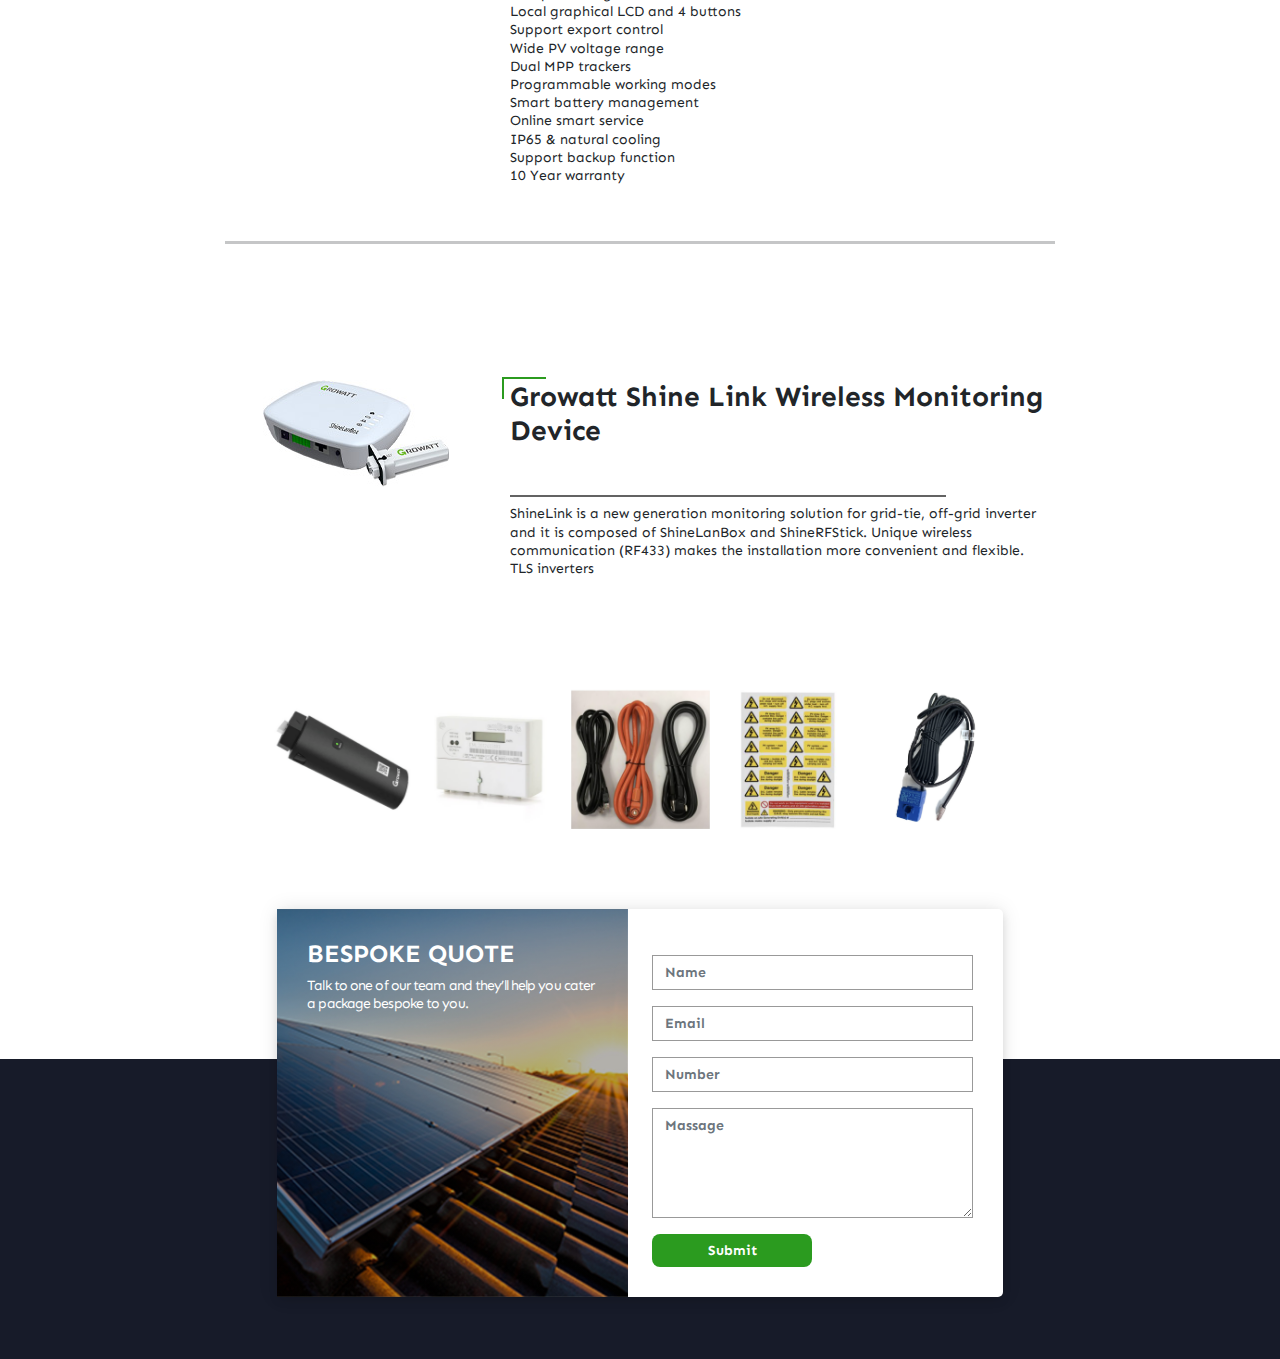
<file: packageC.html>
<!DOCTYPE html>
<html lang="en">
<head>
	<meta charset="UTF-8">
	<meta name="viewport" content="width=device-width, initial-scale=1.0">
	<title>Document</title>
	<link rel="stylesheet" href="assets/css/all.min.css">
	<link rel="stylesheet" href="assets/css/fontawesome.min.css">
	<link rel="stylesheet" href="assets/css/owl.carousel.min.css">
	<link rel="stylesheet" href="assets/css/owl.theme.default.min.css">
	<link rel="stylesheet" href="assets/css/bootstrap.min.css">
	<link rel="stylesheet" href="assets/css/style.css">
</head>
<body>
	<div class="nav-top p-2">
		<div class="container">
			<div class="row">
				<div class="col-3 col-lg-2">
					<p>
						<i class="fa fa-phone mr-2"></i> 
						020 3456 698
					</p>
				</div>
				<div class="col-5 col-lg-4">
					<p>
						<i class="fa fa-envelope mr-2"></i>
						info@straightforwardsolar.com
					</p>
				</div>
			</div>
		</div>
	</div>
	<nav class="navbar navbar-expand-md navbar-light py-3">
		<div class="container">
			<a href="index.html" class="navbar-brand">
				<img src="assets/img/Logo.png" alt="logo" class="logo">
			</a>
			<button class="navbar-toggler" data-bs-target="#navs" data-bs-toggle="collapse">
				<span class="navbar-toggler-icon"></span>
			</button>
			<div id="navs" class="collapse navbar-collapse">
				<ul class="navbar-nav ms-auto text-uppercase">
					<li class="nav-item ms-2"><a class="nav-link" href="index.html">Home</a></li>
					<li class="nav-item ms-2"><a class="nav-link" href="blog.html">Blog</a></li>
					<li class="nav-item ms-2"><a class="nav-link" href="product.html">Products</a></li>
					<li class="nav-item ms-2"><a class="nav-link" href="package.html">Packages</a></li>
					<li class="nav-item ms-2"><a class="nav-link" href="contact.html">contact</a></li>
					<li class="nav-item ms-2 ms-lg-5"><a class="nav-link btn" href="contact.html">Get a quote</a></li>
				</ul>
			</div>
		</div>
	</nav>
	<!-- nav-end -->

	<section class="section-introduct product-introduct">
		<div class="wrap">
			<h3>Package C</h3>
			<p><a href="index.html">Home</a> > Package C</p>
		</div>
	</section>
	<!-- section-introduct-end -->
	<section class="PackageA-top py-5">
		<div class="container-fluid">
			<div class="row">
				<div class="col-12 offset-0 col-md-8 offset-md-2">
					<div class="row">
						<div class="col-md-6 my-4 align-self-center left-text">
							<h3>Package C</h3>
							<p class="para">All roof fixings / cabling / meter / Isolators / Ancillaries fully installed incl. VAT - NO hidden costs</p>
							<ul class="ul">
								<li>
									<img src="assets/img/icon3.png" alt="">
									3.2KW Solar PV System
								</li>
								<li>
									<img src="assets/img/icon3.png" alt="">
									12 JA Solar 395w All Black Panels
								</li>
								<li>
									<img src="assets/img/icon3.png" alt="">
									2 6.5W Growatt Battery
								</li>
								<li>
									<img src="assets/img/icon3.png" alt="">
									6kW Growatt Hybrid Invertor
								</li>
								<li>
									<img src="assets/img/icon3.png" alt="">
									Monitoring Device
								</li>
							</ul>
							<a href="#" class="btn card-btn">Purchase Now</a>
						</div>
						<div class="col-md-6 my-4 text-left">
							<img src="assets/img/Package 1.png" alt="img" class="img-fluid">
						</div>
					</div>
				</div>
			</div>
		</div>
	</section>
	<section class="products productsA py-5">
		<div class="container-fluid">
			<div class="row">
				<div class="col-12 offset-0 col-md-8 offset-md-2">
					<div class="row">
						<div class="col-12">
							<h4 class="font-weight-bold mb-3">Package Includes:</h4>
						</div>
					</div>
					<div class="row">
						<div class="col-md-4 my-4 text-center">
							<img src="assets/img/Package 1.png" alt="img" class="img-fluid">
						</div>
						<div class="col-md-8 my-4 align-self-center">
							<h3>JA Solar Panel 3.2kW Solar PV System</h3>
							<p class="p">JA Solar’s residential PV power generation system provides another channel for residents’ investment in money management and pension plan. When the system is installed, the rooftop turns into an asset that would continuously bring economic returns.</p>
						</div>
						<div class="col-12">
							<hr class="hr">
						</div>
					</div>
				</div>
			</div>
		</div>
	</section>
	<section class="products productsA py-5">
		<div class="container-fluid">
			<div class="row">
				<div class="col-12 offset-0 col-md-8 offset-md-2">
					<div class="row">
						<div class="col-md-4 my-4 text-center">
							<img src="assets/img/img 18.png" alt="img" class="img-fluid">
						</div>
						<div class="col-md-8 my-4 align-self-center">
							<h3>JA Solar 395w All Black Panels</h3>
							<p class="p">JA Solar Large Wafer PERC Multi-Busbar Half-Cell All Black Module.</p>
							<p>The half-cell configuration of the modules offers the advantages of higher power output, better temperature-dependent performance, reduced shading effect on the energy generation, lower risk of hot spot, as well as enhanced tolerance for mechanical loading.</p>
							<p class="mb-0">- High output power</p>
							<p class="mb-0">- Less shading effect</p>
							<p class="mb-0">- Lower temperature coefficient</p>
							<p class="mb-0">- Better mechanical loading tolerance</p>
							<p>- Efficiency of 20.2%</p>
							<p>Comes supplied with Staubli MC4 connectors and 1000mm output cables</p>
						</div>
						<div class="col-12">
							<hr class="hr">
						</div>
					</div>
				</div>
			</div>
		</div>
	</section>
	<section class="products productsA py-5">
		<div class="container-fluid">
			<div class="row">
				<div class="col-12 offset-0 col-md-8 offset-md-2">
					<div class="row">
						<div class="col-md-4 my-4 text-center">
							<img src="assets/img/img 19.png" alt="img" class="img-fluid">
						</div>
						<div class="col-md-8 my-4 align-self-center">
							<h3>6.5W Growatt Battery</h3>
							<p class="p">The Growatt GBLI6532 is a lithium battery with a capacity of 6.5kWh. The battery utilises LiFePO4 technology, which offers a range of benefits, including: improved discharge and charging efficiency, longer lifespan, increased safety and lightweight design.</p>
							<p>The battery can be paired with a twin unit to offer a maximum capacity of 13kWh. The unit is easy to install and can be wall mounted or floor standing.</p>
							<p class="font-weight-bold">FEATURES & BENEFITS</p>
							<p>Flexible capacity from 6.5kWh to 13kWh (depending on number of batteries used)</p>
							<p class="mb-0">Compact size and easy installation</p>
							<p class="mb-0">High energy density and efficiency</p>
							<p class="mb-0">Excellent safety of LiFePO4 battery</p>
							<p class="mb-0">Remote firmware upgrade</p>
							<p>Long lifespan, 10 years warranty</p>
							<p class="font-weight-bold">TECHNICAL SPECIFICATION</p>
							<p class="mb-0">Nominal voltage: 51.2V</p>
							<p class="mb-0">Nominal capacity: 6.5kWh</p>
							<p class="mb-0">Usable capacity: 6kWh</p>
							<p class="mb-0">Operating voltage: 48 – 57.6V</p>
							<p class="mb-0">Dimensions: 475 x 745 x 149mm (W x H x D)</p>
							<p class="mb-0">Weight: 58kg</p>
							<p>Protection: IP55</p>
						</div>
						<div class="col-12">
							<hr class="hr">
						</div>
					</div>
				</div>
			</div>
		</div>
	</section>
	<section class="products productsA py-5">
		<div class="container-fluid">
			<div class="row">
				<div class="col-12 offset-0 col-md-8 offset-md-2">
					<div class="row">
						<div class="col-md-4 my-4 text-center">
							<img src="assets/img/img 20.png" alt="img" class="img-fluid">
						</div>
						<div class="col-md-8 my-4 align-self-center">
							<h3>Growatt Hybrid Inverter 6000 W, Single Phase, Dual MPPTs, Low Voltage Battery  </h3>
							<p class="p">Single phase hybrid inverter ideal for new installation and retrofit exist solar system. Stunning IP65 protection level, more durable and flexible for installation, multiple programmable working modes, decide by yourself how to realize self-sufficiency and increase system self-consumption. And the EPS output can even provide backup supply during grid absence.</p>
							<p class="font-weight-bold">KEY FEATURES:</p>
							<p class="mb-0">Compact design</p>
							<p class="mb-0">Local graphical LCD and 4 buttons</p>
							<p class="mb-0">Support export control</p>
							<p class="mb-0">Wide PV voltage range</p>
							<p class="mb-0">Dual MPP trackers</p>
							<p class="mb-0">Programmable working modes</p>
							<p class="mb-0">Smart battery management</p>
							<p class="mb-0">Online smart service</p>
							<p class="mb-0">IP65 & natural cooling</p>
							<p class="mb-0">Support backup function</p>
							<p>10 Year warranty</p>
						</div>
						<div class="col-12">
							<hr class="hr">
						</div>
					</div>
				</div>
			</div>
		</div>
	</section>
	<section class="products productsA py-5">
		<div class="container-fluid">
			<div class="row">
				<div class="col-12 offset-0 col-md-8 offset-md-2">
					<div class="row">
						<div class="col-md-4 my-4 text-center">
							<img src="assets/img/img 21.jpg" alt="img" class="img-fluid">
						</div>
						<div class="col-md-8 my-4 align-self-center">
							<h3>Growatt Shine Link Wireless Monitoring Device</h3>
							<p class="p mb-0">ShineLink is a new generation monitoring solution for grid-tie, off-grid inverter and it is composed of ShineLanBox and ShineRFStick. Unique wireless communication (RF433) makes the installation more convenient and flexible.</p>
							<p>TLS inverters</p>
						</div>
					</div>
				</div>
			</div>
		</div>
	</section>
	<!-- products-end -->
	<section class="carosel">
		<div class="container">
			<div class="row">
				<div class="col-12 offset-0 col-md-8 offset-md-2">
					<div class="row">
						<div class="owl-carousel owl-theme">
						 	<div class="col mt-4">
								<div class="partners-1">
									<img src="assets/img/package-carosel/item-1.png" alt="">
								</div>
							</div>
							<div class="col mt-4">
								<div class="partners-1">
									<img src="assets/img/package-carosel/item-2.png" alt="">
								</div>
							</div>
							<div class="col mt-4">
						  		<div class="partners-1">
									<img src="assets/img/package-carosel/item-3.png" alt="">
								</div>
						  	</div>
						  	<div class="col mt-4">
						  		<div class="partners-1">
									<img src="assets/img/package-carosel/item-4.png" alt="">
								</div>
						  	</div>
						  	<div class="col mt-4">
						  		<div class="partners-1">
									<img src="assets/img/package-carosel/item-5.png" alt="">
								</div>
						  	</div>
						  	<div class="col mt-4">
						  		<div class="partners-1">
									<img src="assets/img/package-carosel/item-6.png" alt="">
								</div>
						  	</div>
						 	<div class="col mt-4">
								<div class="partners-1">
									<img src="assets/img/package-carosel/item-7.png" alt="">
								</div>
							</div>
							<div class="col mt-4">
								<div class="partners-1">
									<img src="assets/img/package-carosel/item-8.png" alt="">
								</div>
							</div>
							<div class="col mt-4">
						  		<div class="partners-1">
									<img src="assets/img/package-carosel/item-9.png" alt="">
								</div>
						  	</div>
						  	<div class="col mt-4">
						  		<div class="partners-1">
									<img src="assets/img/package-carosel/item-10.png" alt="">
								</div>
						  	</div>
						  	<div class="col mt-4">
						  		<div class="partners-1">
									<img src="assets/img/package-carosel/item-11.png" alt="">
								</div>
						  	</div>
						  	<div class="col mt-4">
						  		<div class="partners-1">
									<img src="assets/img/package-carosel/item-12.png" alt="">
								</div>
						  	</div>
						 	<div class="col mt-4">
								<div class="partners-1">
									<img src="assets/img/package-carosel/item-13.png" alt="">
								</div>
							</div>
							<div class="col mt-4">
								<div class="partners-1">
									<img src="assets/img/package-carosel/item-14.png" alt="">
								</div>
							</div>
							<div class="col mt-4">
						  		<div class="partners-1">
									<img src="assets/img/package-carosel/item-15.png" alt="">
								</div>
						  	</div>
						  	<div class="col mt-4">
						  		<div class="partners-1">
									<img src="assets/img/package-carosel/item-16.png" alt="">
								</div>
						  	</div>
						  	<div class="col mt-4">
						  		<div class="partners-1">
									<img src="assets/img/package-carosel/item-17.png" alt="">
								</div>
						  	</div>
						  	<div class="col mt-4">
						  		<div class="partners-1">
									<img src="assets/img/package-carosel/item-18.png" alt="">
								</div>
						  	</div>
						</div>
					</div>
				</div>
			</div>
		</div>
	</section>
	<!-- Carosel-end -->
	<section class="bespoke bespoke1 bespoke2">
		<div class="container">
			<div class="row">
				<div class="col-12">
					<div class="box">
						<div class="row">
							<div class="col-lg-6">
							<div class="bespoke-bgimg">
								<h3>BESPOKE QUOTE</h3>
								<p>Talk to one of our team and  they’ll help you cater a package bespoke to you.</p>
							</div>
						</div>
						<div class="col-lg-6">
							<div class="from">
								<form action="#">
									<div class="form-group mt-3">
										<input type="text" placeholder="Name" name="name" class="form-control">
									</div>
									<div class="form-group mt-3">
										<input type="email" placeholder="Email" name="email" class="form-control">
									</div>
									<div class="form-group mt-3">
										<input type="Number" placeholder="Number" name="name" class="form-control">
									</div>
									<div class="form-group mt-3">
										<textarea name="massage" id="" cols="30" rows="10" placeholder="Massage" class="form-control"></textarea>
									</div>
									<div class="form-group mt-3">
										<input type="submit" value="Submit" class="form-control">
									</div>
								</form>
							</div>
						</div>
						</div>
					</div>
				</div>
			</div>
		</div>
	</section>
	<script src="assets/js/jquery-slim.min.js"></script>
	<script src="assets/js/bootstrap.bundle.min.js"></script>
	<script src="https://ajax.googleapis.com/ajax/libs/jquery/3.1.0/jquery.min.js"></script>
	<script type="text/javascript" src="assets/js/circle-progress.min.js"></script>
	<script type="text/javascript" src="assets/js/owl.carousel.min.js"></script>
	<script src="assets/js/main.js"></script>
</body>
</html>
</file>
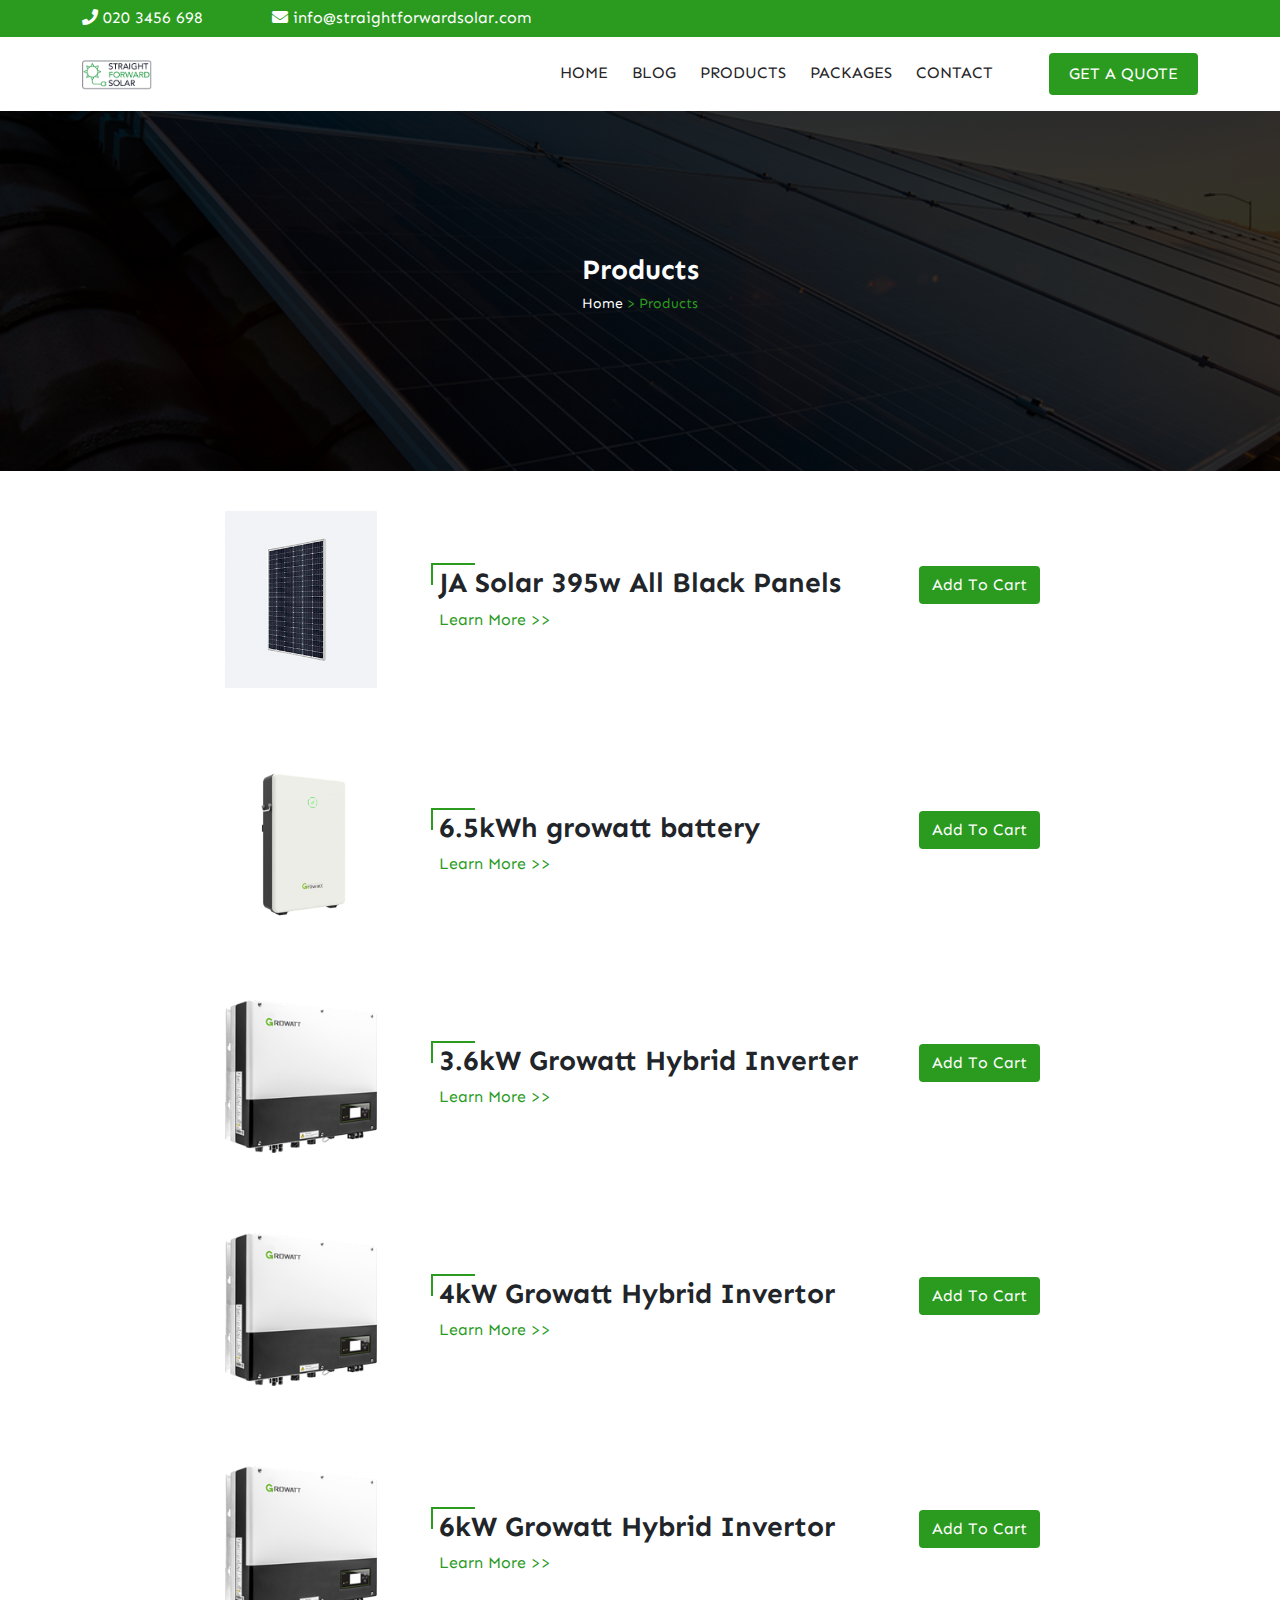
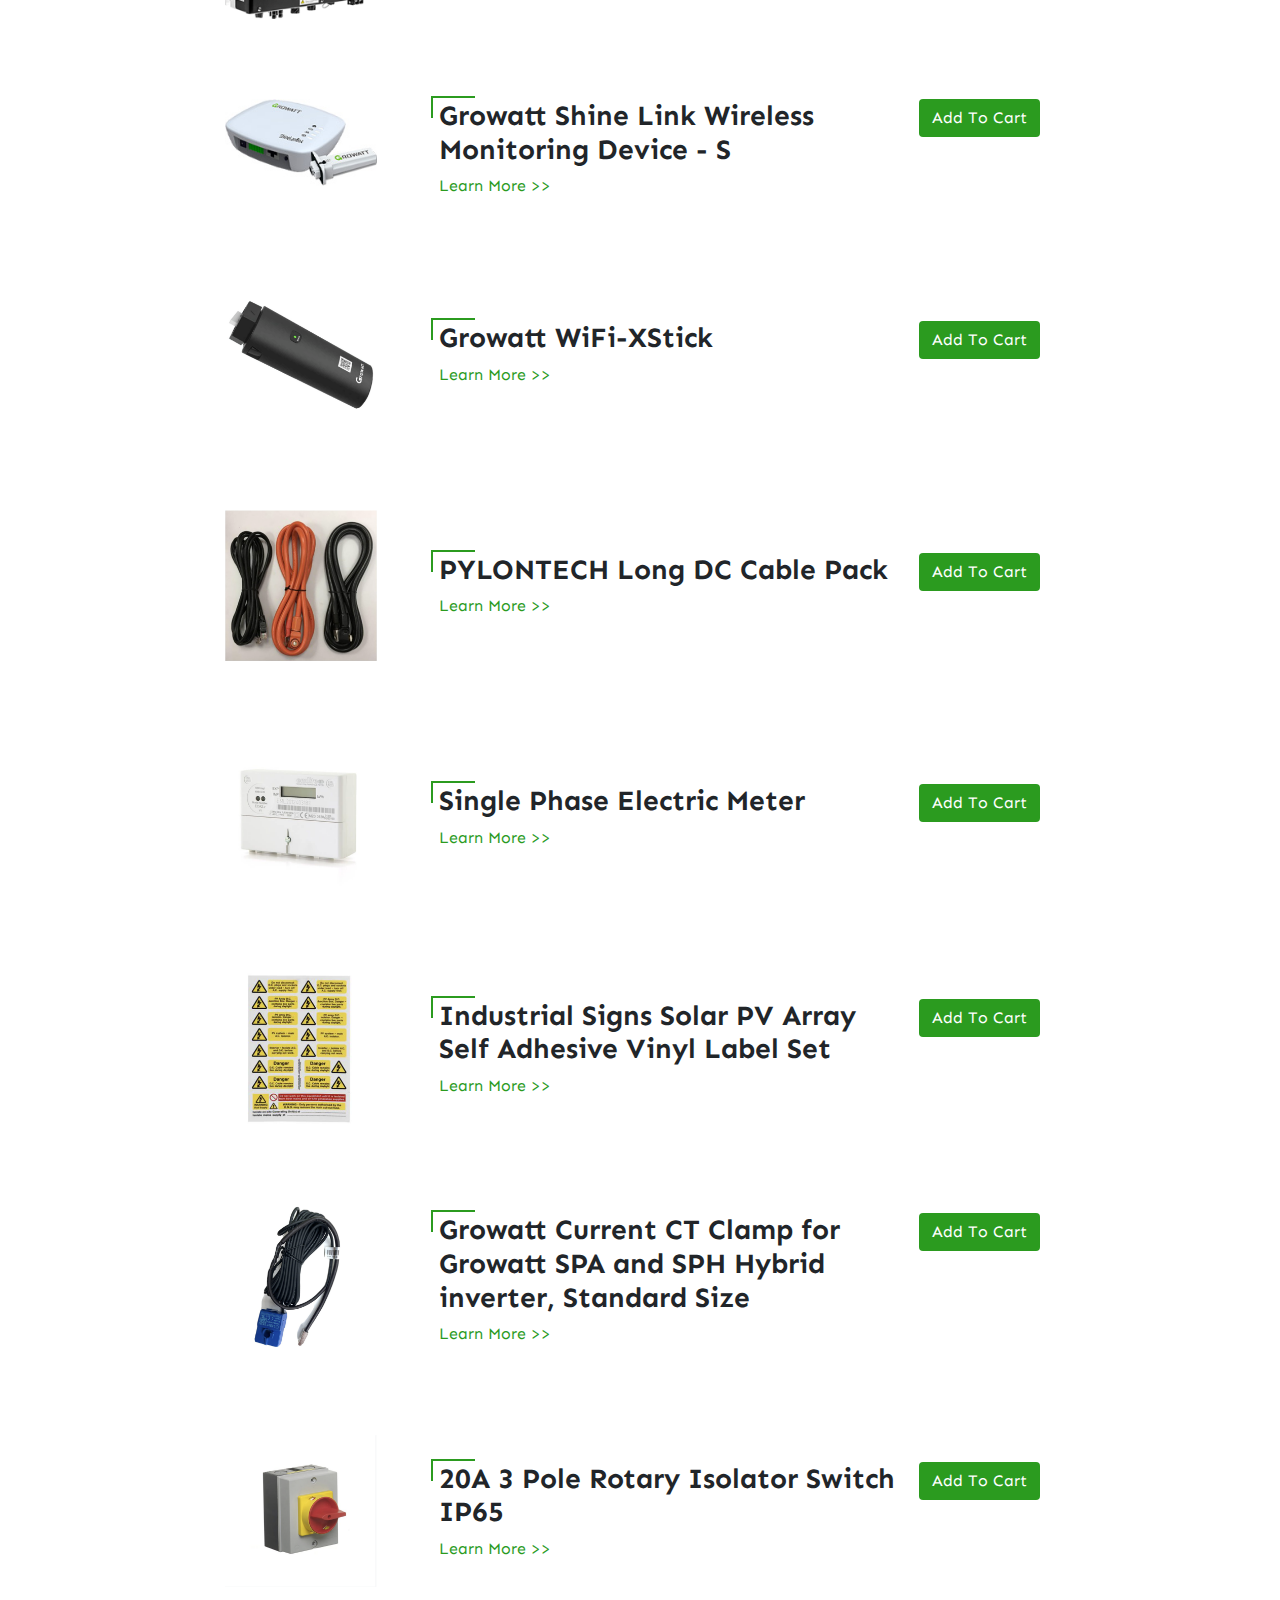
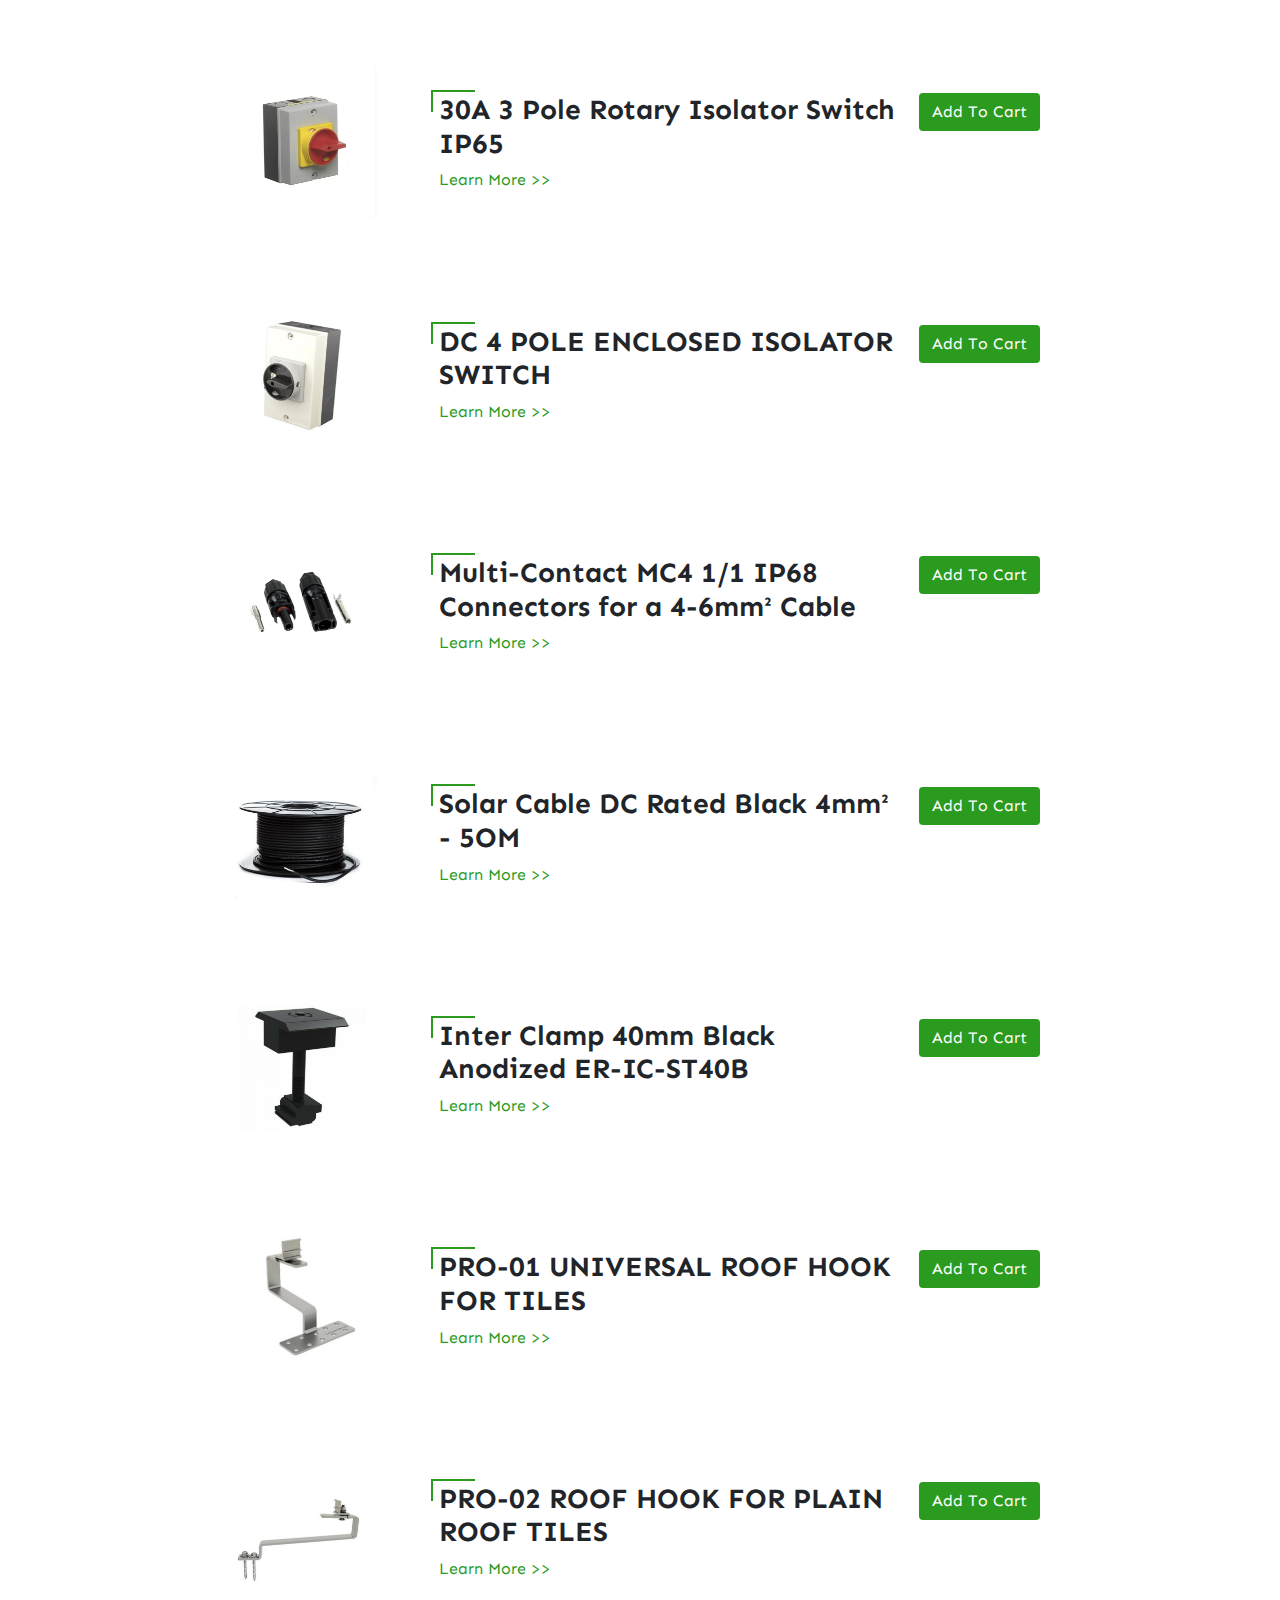
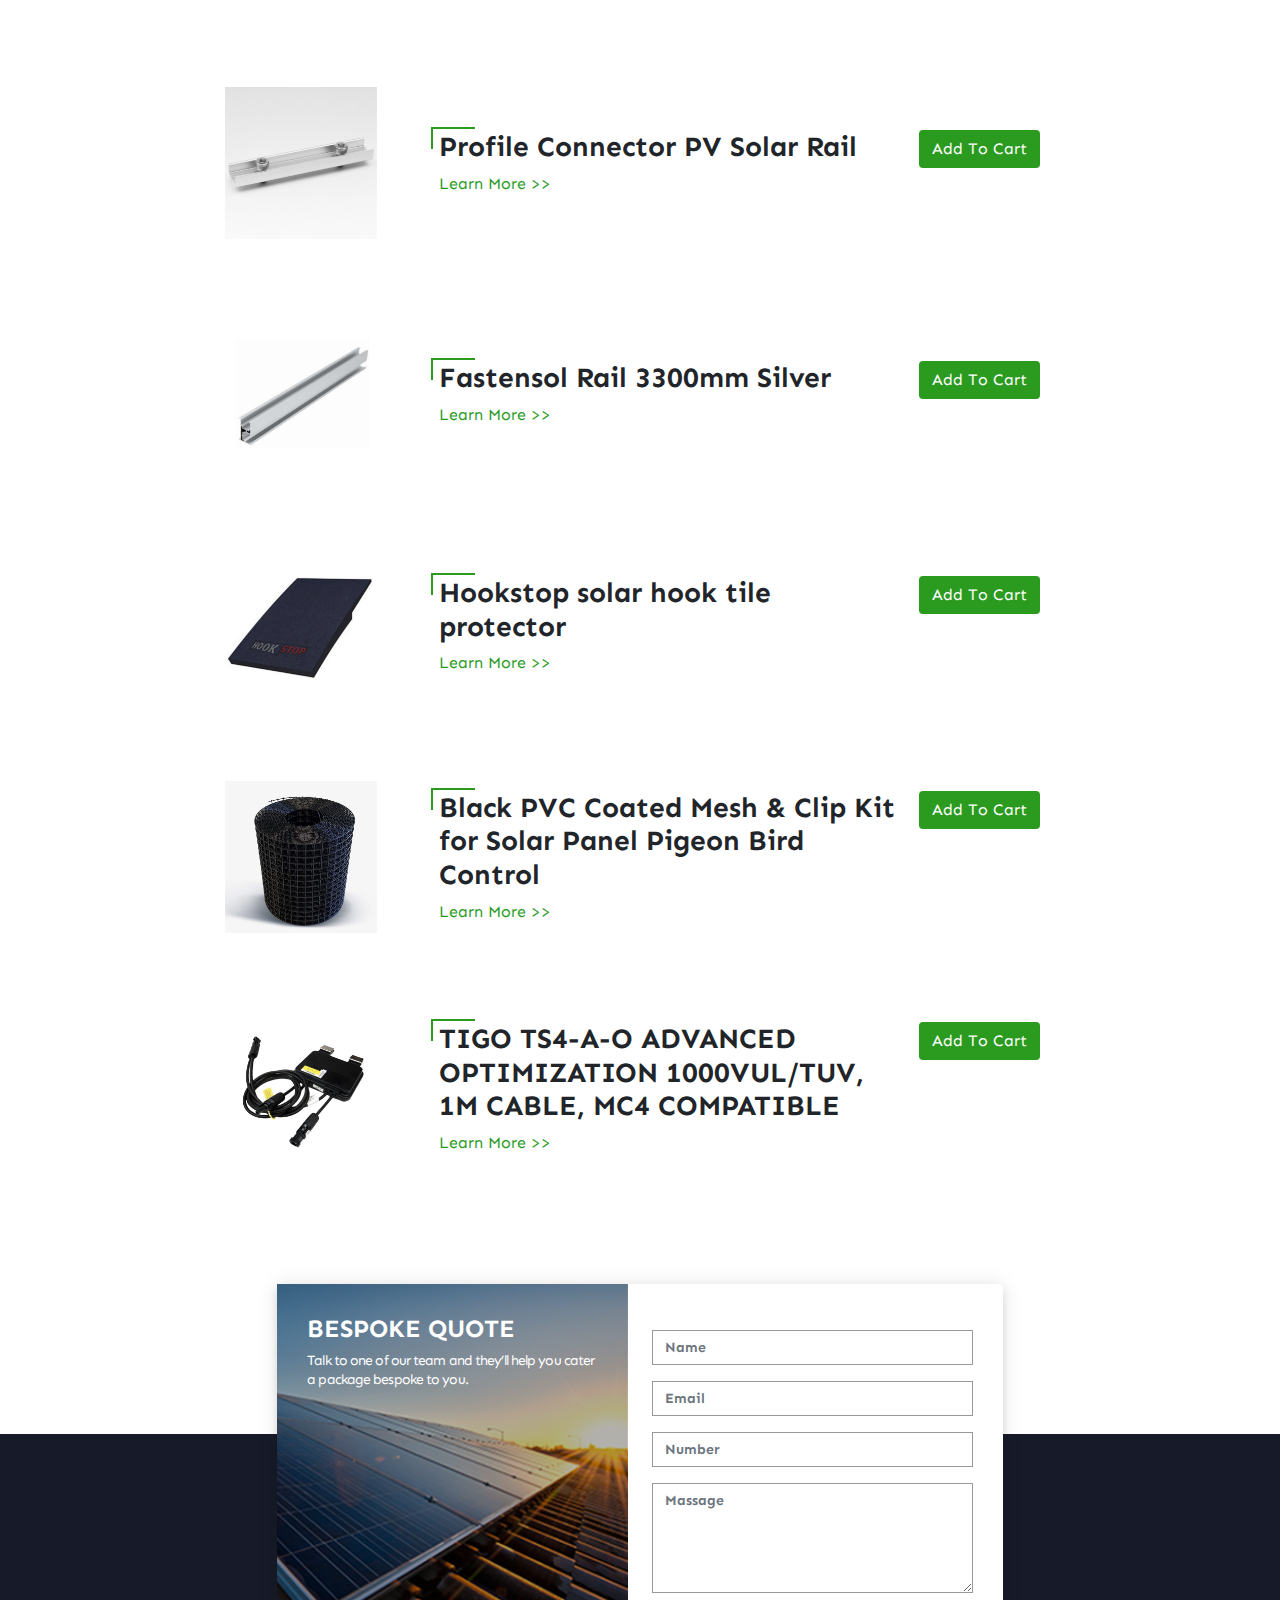
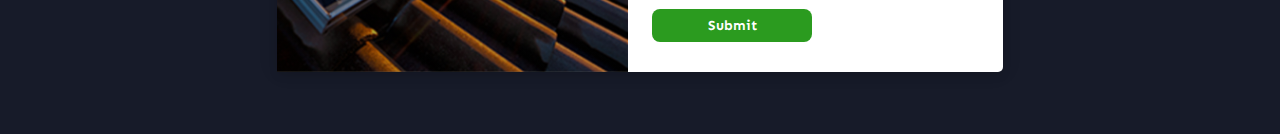
<file: product.html>
<!DOCTYPE html>
<html lang="en">
<head>
	<meta charset="UTF-8">
	<meta name="viewport" content="width=device-width, initial-scale=1.0">
	<title>Document</title>
	<link rel="stylesheet" href="assets/css/all.min.css">
	<link rel="stylesheet" href="assets/css/fontawesome.min.css">
	<link rel="stylesheet" href="assets/css/owl.carousel.min.css">
	<link rel="stylesheet" href="assets/css/owl.theme.default.min.css">
	<link rel="stylesheet" href="assets/css/bootstrap.min.css">
	<link rel="stylesheet" href="assets/css/style.css">
</head>
<body>
	<div class="nav-top p-2">
		<div class="container">
			<div class="row">
				<div class="col-3 col-lg-2">
					<p>
						<i class="fa fa-phone mr-2"></i> 
						020 3456 698
					</p>
				</div>
				<div class="col-5 col-lg-4">
					<p>
						<i class="fa fa-envelope mr-2"></i>
						info@straightforwardsolar.com
					</p>
				</div>
			</div>
		</div>
	</div>
	<nav class="navbar navbar-expand-md navbar-light py-3">
		<div class="container">
			<a href="index.html" class="navbar-brand">
				<img src="assets/img/Logo.png" alt="logo" class="logo">
			</a>
			<button class="navbar-toggler" data-bs-target="#navs" data-bs-toggle="collapse">
				<span class="navbar-toggler-icon"></span>
			</button>
			<div id="navs" class="collapse navbar-collapse">
				<ul class="navbar-nav ms-auto text-uppercase">
					<li class="nav-item ms-2"><a class="nav-link" href="index.html">Home</a></li>
					<li class="nav-item ms-2"><a class="nav-link" href="blog.html">Blog</a></li>
					<li class="nav-item ms-2"><a class="nav-link" href="product.html">Products</a></li>
					<li class="nav-item ms-2"><a class="nav-link" href="package.html">Packages</a></li>
					<li class="nav-item ms-2"><a class="nav-link" href="contact.html">contact</a></li>
					<li class="nav-item ms-2 ms-lg-5"><a class="nav-link btn" href="contact.html">Get a quote</a></li>
				</ul>
			</div>
		</div>
	</nav>
	<!-- nav-end -->

	<section class="section-introduct product-introduct">
		<div class="wrap">
			<h3>Products</h3>
			<p><a href="index.html">Home</a> > Products</p>
		</div>
	</section>
	<!-- section-introduct-end -->
	<section class="products py-3">
		<div class="container-fluid">
			<div class="row">
				<div class="col-12 offset-0 col-lg-8 offset-lg-2">
					<div class="row">
						<div class="col-sm-3 my-4">
							<img src="assets/img/img8.jpg" alt="img" class="img-fluid width">
						</div>
						<div class="col-sm-9 my-4 align-self-center">
							<div class="row">
								<div class="col-md-9">
									<h3>JA Solar 395w All Black Panels</h3>
									<a href="" class="product-btn" data-bs-toggle="collapse" data-bs-target="#content-1">Learn More >></a>
									<div id="content-1" class="collapse shadow p-3 mt-3">
										<div class="border"></div>
										<p class="p">JA Solar Large Wafer PERC Multi-Busbar Half-Cell All Black Module The half-cell configuration of the modules offers the advantages of higher power output,better temperature-dependent performance, reduced shading effect on the energy generation,lower risk of hot spot, as well as enhanced tolerance for mechanical loading.</p>
										<ul>
											<li>High output power</li>
											<li>Less shading effect</li>
											<li>Lower temperature coefficient</li>
											<li>Better mechanical loading tolerance</li>
											<li>Efficiency of 20.2%</li>
										</ul>
										<p>Comes supplied with Staubli MC4 connectors and 1000mm output cables. </p>
									</div>
								</div>
								<div class="col-md-3">
									<button class="btn cart mt-2 mt-md-0">Add To Cart</button>
								</div>
							</div>
						</div>
					</div>
				</div>
			</div>
		</div>
	</section>
	<section class="products py-3">
		<div class="container-fluid">
			<div class="row">
				<div class="col-12 offset-0 col-lg-8 offset-lg-2">
					<div class="row">
						<div class="col-sm-3 my-4">
							<img src="assets/img/img 19.png" alt="img" class="img-fluid width">
						</div>
						<div class="col-sm-9 my-4 align-self-center">
							<div class="row">
								<div class="col-md-9">
									<h3>6.5kWh growatt battery</h3>
									<a href="" class="product-btn" data-bs-toggle="collapse" data-bs-target="#content-2">Learn More >></a>
									<div id="content-2" class="collapse shadow p-3 mt-3">
										<div class="border"></div>
										<p class="p">The Growatt GBLI6532 is a lithium battery with a capacity of 6.5kWh. The battery utilises LiFePO4 technology, which offers a range of benefits, including: improved discharge and charging efficiency, longer lifespan, increased safety and lightweight design.</p>
										<p>The battery can be paired with a twin unit to offer a maximum capacity of 13kWh. The unit is easy to install and can be wall mounted or floor standing.</p>
										<p class="fw-bold">FEATURES & BENEFITS</p>
										<ul>
											<li>Flexible capacity from 6.5kWh to 13kWh (depending on number of batteries used)</li>
											<li>Compact size and easy installation</li>
											<li>High energy density and efficiency</li>
											<li>Excellent safety of LiFePO4 battery</li>
											<li>Remote firmware upgrade</li>
											<li>Long lifespan, 10 years warranty</li>
										</ul>
										<p class="fw-bold">TECHNICAL SPECIFICATION</p>
										<ul>
											<li>Nominal voltage: 51.2V</li>
											<li>Nominal capacity: 6.5kWh</li>
											<li>Usable capacity: 6kWh</li>
											<li>Operating voltage: 48 – 57.6V</li>
											<li>Dimensions: 475 x 745 x 149mm (W x H x D)</li>
											<li>Weight: 58kg</li>
											<li>Protection: IP55</li>
										</ul>
									</div>
								</div>
								<div class="col-md-3">
									<button class="btn cart mt-2 mt-md-0">Add To Cart</button>
								</div>
							</div>
						</div>
					</div>
				</div>
			</div>
		</div>
	</section>
	<section class="products py-3">
		<div class="container-fluid">
			<div class="row">
				<div class="col-12 offset-0 col-lg-8 offset-lg-2">
					<div class="row">
						<div class="col-sm-3 my-4">
							<img src="assets/img/img 20.png" alt="img" class="img-fluid width">
						</div>
						<div class="col-sm-9 my-4 align-self-center">
							<div class="row">
								<div class="col-md-9">
									<h3>3.6kW Growatt Hybrid Inverter</h3>
									<a href="" class="product-btn" data-bs-toggle="collapse" data-bs-target="#content-3">Learn More >></a>
									<div id="content-3" class="collapse shadow p-3 mt-3">
										<div class="border"></div>
										<p>Growatt SPH3600 Hybrid inverter is compatible with PV systems up to 4000Wp. The Hybrid inverter is intended for storing current in batteries. The batteries can be ordered separately and are not supplied as standard. Thanks to this handy system, the PV system is not dependent on the power grid and can take care of itself.</p>
									</div>
								</div>
								<div class="col-md-3">
									<button class="btn cart mt-2 mt-md-0">Add To Cart</button>
								</div>
							</div>
						</div>
					</div>
				</div>
			</div>
		</div>
	</section>
	<section class="products py-3">
		<div class="container-fluid">
			<div class="row">
				<div class="col-12 offset-0 col-lg-8 offset-lg-2">
					<div class="row">
						<div class="col-sm-3 my-4">
							<img src="assets/img/img 20.png" alt="img" class="img-fluid width">
						</div>
						<div class="col-sm-9 my-4 align-self-center">
							<div class="row">
								<div class="col-md-9">
									<h3>4kW Growatt Hybrid Invertor</h3>
									<a href="" class="product-btn" data-bs-toggle="collapse" data-bs-target="#content-4">Learn More >></a>
									<div id="content-4" class="collapse shadow p-3 mt-3">
										<div class="border"></div>
										<p>The Growatt SPH4000 Hybrid inverter is compatible with PV systems up to 4000Wp. The Hybrid inverter is intended for storing current in batteries. The batteries can be ordered separately and are not supplied as standard. Thanks to this handy system, the PV system is not dependent on the power grid and can take care of itself</p>
										<p>The battery inverter contains 2 MPPT so that a total of 2 string can be connected</p>
									</div>
								</div>
								<div class="col-md-3">
									<button class="btn cart mt-2 mt-md-0">Add To Cart</button>
								</div>
							</div>
						</div>
					</div>
				</div>
			</div>
		</div>
	</section>
	<section class="products py-3">
		<div class="container-fluid">
			<div class="row">
				<div class="col-12 offset-0 col-lg-8 offset-lg-2">
					<div class="row">
						<div class="col-sm-3 my-4">
							<img src="assets/img/img 20.png" alt="img" class="img-fluid width">
						</div>
						<div class="col-sm-9 my-4 align-self-center">
							<div class="row">
								<div class="col-md-9">
									<h3>6kW Growatt Hybrid Invertor</h3>
									<a href="" class="product-btn" data-bs-toggle="collapse" data-bs-target="#content-5">Learn More >></a>
									<div id="content-5" class="collapse shadow p-3 mt-3">
										<div class="border"></div>
										<p>Single phase hybrid inverter ideal for new installation and retrofit exist solar system. Stunning IP65 protection level, more durable and flexible for installation, multiple programmable working modes, decide by yourself how to realize self-sufficiency and increase system self-consumption. And the EPS output can even provide backup supply during grid absence.</p>
									</div>
								</div>
								<div class="col-md-3">
									<button class="btn cart mt-2 mt-md-0">Add To Cart</button>
								</div>
							</div>
						</div>
					</div>
				</div>
			</div>
		</div>
	</section>
	<section class="products py-3">
		<div class="container-fluid">
			<div class="row">
				<div class="col-12 offset-0 col-lg-8 offset-lg-2">
					<div class="row">
						<div class="col-sm-3 my-4">
							<img src="assets/img/img 21.jpg" alt="img" class="img-fluid width">
						</div>
						<div class="col-sm-9 my-4 align-self-center">
							<div class="row">
								<div class="col-md-9">
									<h3>Growatt Shine Link Wireless Monitoring Device - S</h3>
									<a href="" class="product-btn" data-bs-toggle="collapse" data-bs-target="#content-6">Learn More >></a>
									<div id="content-6" class="collapse shadow p-3 mt-3">
										<div class="border"></div>
										<p>ShineLink is a smart, simple and easy installation monitoring solution. The Growatt ShineLink Wireless Monitoring Kit is a new generation monitoring solution for grid-tie, off-grid inverter and it is composed of ShineLanBox and ShineRFStick. Unique wireless communication makes the installation more convenient and flexible.</p>
										<p class="fw-bold">KEY FEATURES:</p>
										<ul>
											<li>Easily installation, plug-and-play</li>
											<li>Automatic IP addressing</li>
											<li>Data archiving for 30 days even the internet outage</li>
											<li>Monitoring of up to 8 inverters via RF433</li>
											<li>120 meters long range, wide coverage</li>
											<li>Online monitoring and maintenance</li>
											<li>Graphical user interface, Android/IOS APP</li>
											<li>Warranty 1 Year</li>
										</ul>
									</div>
								</div>
								<div class="col-md-3">
									<button class="btn cart mt-2 mt-md-0">Add To Cart</button>
								</div>
							</div>
						</div>
					</div>
				</div>
			</div>
		</div>
	</section>
	<section class="products py-3">
		<div class="container-fluid">
			<div class="row">
				<div class="col-12 offset-0 col-lg-8 offset-lg-2">
					<div class="row">
						<div class="col-sm-3 my-4">
							<img src="assets/img/package-carosel/item-1.png" alt="img" class="img-fluid width">
						</div>
						<div class="col-sm-9 my-4 align-self-center">
							<div class="row">
								<div class="col-md-9">
									<h3>Growatt WiFi-XStick</h3>
									<a href="" class="product-btn" data-bs-toggle="collapse" data-bs-target="#content-7">Learn More >></a>
									<div id="content-7" class="collapse shadow p-3 mt-3">
										<div class="border"></div>
										<p>Dongle to set up an internet connection via WiFi signal. Equipped with three coloured LED lamps. To be used with inverter types: -X, -TLX-X, -TL-XE, KTL-X, TL3-LV.</p>
										<p class="fw-bold">KEY FEATURES:</p>
										<ul style="list-style: circle;">
											<li>Cable free, easy plug-and-play installation</li>
											<li>Wireless Communication</li>
											<li>Build-in storage</li>
											<li>Online monitoring and maintenance</li>
											<li>Technical specs:
												<ul style="list-style: square;">
													<li>Wireless standard - 802.11 b/g/n</li>
													<li>Frequency range - 2412M ~ 2484M</li>
													<li>Data interface - USB</li>
													<li>Operating voltage - 5V(+/-5%)</li>
													<li>Supported servers - ShineServer</li>
													<li>Inverter Communication - USB (Modbus RTU Protocol)</li>
													<li>Server Communication - TCP (Modbus TCP Protocol)</li>
													<li>Max. communication range - 50m</li>
													<li>Data transfer interval - 5 minutes</li>
													<li>Dimensions (Length / Width / Height) - 135/79/29 mm</li>
												</ul>
											</li>
											<li>1 year product warranty</li>
										</ul>
										<p class="fw-bold">NOTE:</p>
										<ul>
											<li>ShineWiFi-S compatible with 2.4GHz WiFi and does NOT work with dual-band router (2.4GHz + 5GHz)</li>
											<li>ShineWiFi-X compatible with 2.4GHz and 2.4GHz + 5GHz dual-band routers</li>
											<li>The dataloggers do not support single-band 5GHz routers</li>
										</ul>
									</div>
								</div>
								<div class="col-md-3">
									<button class="btn cart mt-2 mt-md-0">Add To Cart</button>
								</div>
							</div>
						</div>
					</div>
				</div>
			</div>
		</div>
	</section>
	<section class="products py-3">
		<div class="container-fluid">
			<div class="row">
				<div class="col-12 offset-0 col-lg-8 offset-lg-2">
					<div class="row">
						<div class="col-sm-3 my-4">
							<img src="assets/img/package-carosel/item-3.png" alt="img" class="img-fluid width">
						</div>
						<div class="col-sm-9 my-4 align-self-center">
							<div class="row">
								<div class="col-md-9">
									<h3>PYLONTECH Long DC Cable Pack</h3>
									<a href="" class="product-btn" data-bs-toggle="collapse" data-bs-target="#content-8">Learn More >></a>
									<div id="content-8" class="collapse shadow p-3 mt-3">
										<div class="border"></div>
										<p>Pylontech Long DC Cable Pack is a pair of long DC cables (orange and black 2m) with Pylon connectors on one end and lugs on the other for connecting to a battery inverter</p>
										<p>These are included as standard when buying bundles, but available for purchase separately here.</p>
									</div>
								</div>
								<div class="col-md-3">
									<button class="btn cart mt-2 mt-md-0">Add To Cart</button>
								</div>
							</div>
						</div>
					</div>
				</div>
			</div>
		</div>
	</section>
	<section class="products py-3">
		<div class="container-fluid">
			<div class="row">
				<div class="col-12 offset-0 col-lg-8 offset-lg-2">
					<div class="row">
						<div class="col-sm-3 my-4">
							<img src="assets/img/package-carosel/item-2.png" alt="img" class="img-fluid width">
						</div>
						<div class="col-sm-9 my-4 align-self-center">
							<div class="row">
								<div class="col-md-9">
									<h3>Single Phase Electric Meter</h3>
									<a href="" class="product-btn" data-bs-toggle="collapse" data-bs-target="#content-9">Learn More >></a>
									<div id="content-9" class="collapse shadow p-3 mt-3">
										<div class="border"></div>
										<p>ECA2 MID is a compact electronic credit meter for single-Phase residential applications that features an optical port (conforming to IEC 629056-21) allowing readings to be collected electronically. The meter meets the essential requirements of the Measuring Instruments Directive (MID) 2004/22/EC.</p>
										<p>ECA2 MID is a compact electronic credit meter for single-Phase residential applications that features an optical port (conforming to IEC 629056-21) allowing readings to be collected electronically.</p>
										<p>The meter meets the essential requirements of the Measuring Instruments Directive (MID) 2004/22/EC.</p>
										<p>Measuring scope: import and export active energy.</p>
										<p>Nominal voltage: 220-240 V/50 Hz.</p>
										<p>Protection rating: IP52.</p>
									</div>
								</div>
								<div class="col-md-3">
									<button class="btn cart mt-2 mt-md-0">Add To Cart</button>
								</div>
							</div>
						</div>
					</div>
				</div>
			</div>
		</div>
	</section>
	<section class="products py-3">
		<div class="container-fluid">
			<div class="row">
				<div class="col-12 offset-0 col-lg-8 offset-lg-2">
					<div class="row">
						<div class="col-sm-3 my-4">
							<img src="assets/img/package-carosel/item-4.png" alt="img" class="img-fluid width">
						</div>
						<div class="col-sm-9 my-4 align-self-center">
							<div class="row">
								<div class="col-md-9">
									<h3>Industrial Signs Solar PV Array Self Adhesive Vinyl Label Set</h3>
									<a href="" class="product-btn" data-bs-toggle="collapse" data-bs-target="#content-10">Learn More >></a>
									<div id="content-10" class="collapse shadow p-3 mt-3">
										<div class="border"></div>
										<p>Self adhesive vinyl</p>
										<p>Contents per sheet;</p>
										<p>2 x Do not disconnect DC plugs and sockets under load - turn off AC supply first</p>
										<p>2 x PV array DC junction box. Danger - contains live parts during daylight</p>
										<p>2 x PV array DC isolator. Danger - contains live parts during daylight</p>
										<p>2 x PV system - Mains AC isolator</p>
										<p>2 x Inverter - Isolate AC and DC before carrying out work</p>
										<p>4 x Danger - DC cable remains live during daylight</p>
										<p>1 x Warning dual supply</p>
										<p>1 x Do not work on this equipment until it is isolated from both mains and on-site generation supplier</p>
									</div>
								</div>
								<div class="col-md-3">
									<button class="btn cart mt-2 mt-md-0">Add To Cart</button>
								</div>
							</div>
						</div>
					</div>
				</div>
			</div>
		</div>
	</section>
	<section class="products py-3">
		<div class="container-fluid">
			<div class="row">
				<div class="col-12 offset-0 col-lg-8 offset-lg-2">
					<div class="row">
						<div class="col-sm-3 my-4">
							<img src="assets/img/package-carosel/item-5.png" alt="img" class="img-fluid width">
						</div>
						<div class="col-sm-9 my-4 align-self-center">
							<div class="row">
								<div class="col-md-9">
									<h3>Growatt Current CT Clamp for Growatt SPA and SPH Hybrid inverter, Standard Size</h3>
									<a href="" class="product-btn" data-bs-toggle="collapse" data-bs-target="#content-11">Learn More >></a>
									<div id="content-11" class="collapse shadow p-3 mt-3">
										<div class="border"></div>
										<p>Growatt  Current CT Clamp for SPA and SPH inverter</p>
										<p>Standard hole size - 25mm diameter</p>
									</div>
								</div>
								<div class="col-md-3">
									<button class="btn cart mt-2 mt-md-0">Add To Cart</button>
								</div>
							</div>
						</div>
					</div>
				</div>
			</div>
		</div>
	</section>
	<section class="products py-3">
		<div class="container-fluid">
			<div class="row">
				<div class="col-12 offset-0 col-lg-8 offset-lg-2">
					<div class="row">
						<div class="col-sm-3 my-4">
							<img src="assets/img/package-carosel/item-6.png" alt="img" class="img-fluid width">
						</div>
						<div class="col-sm-9 my-4 align-self-center">
							<div class="row">
								<div class="col-md-9">
									<h3>20A 3 Pole Rotary Isolator Switch IP65</h3>
									<a href="" class="product-btn" data-bs-toggle="collapse" data-bs-target="#content-12">Learn More >></a>
									<div id="content-12" class="collapse shadow p-3 mt-3">
										<div class="border"></div>
										<p>Insulated enclosure flame retardant material</p>
										<p>Low smoke and halogen free</p>
										<p>Easy access and switch removal</p>
										<p>Padlockable for added security</p>
										<p>Knockout cable entries</p>
										<p>Switch ratings at AC21</p>
									</div>
								</div>
								<div class="col-md-3">
									<button class="btn cart mt-2 mt-md-0">Add To Cart</button>
								</div>
							</div>
						</div>
					</div>
				</div>
			</div>
		</div>
	</section>
	<section class="products py-3">
		<div class="container-fluid">
			<div class="row">
				<div class="col-12 offset-0 col-lg-8 offset-lg-2">
					<div class="row">
						<div class="col-sm-3 my-4">
							<img src="assets/img/package-carosel/item-6.png" alt="img" class="img-fluid width">
						</div>
						<div class="col-sm-9 my-4 align-self-center">
							<div class="row">
								<div class="col-md-9">
									<h3>30A 3 Pole Rotary Isolator Switch IP65</h3>
									<a href="" class="product-btn" data-bs-toggle="collapse" data-bs-target="#content-13">Learn More >></a>
									<div id="content-13" class="collapse shadow p-3 mt-3">
										<div class="border"></div>
										<p>Insulated enclosure flame retardant material</p>
										<p>Low smoke and halogen free</p>
										<p>Easy access and switch removal</p>
										<p>Padlockable for added security</p>
										<p>Knockout cable entries</p>
										<p>Switch ratings at AC21</p>
									</div>
								</div>
								<div class="col-md-3">
									<button class="btn cart mt-2 mt-md-0">Add To Cart</button>
								</div>
							</div>
						</div>
					</div>
				</div>
			</div>
		</div>
	</section>
	<section class="products py-3">
		<div class="container-fluid">
			<div class="row">
				<div class="col-12 offset-0 col-lg-8 offset-lg-2">
					<div class="row">
						<div class="col-sm-3 my-4">
							<img src="assets/img/package-carosel/item-7.png" alt="img" class="img-fluid width">
						</div>
						<div class="col-sm-9 my-4 align-self-center">
							<div class="row">
								<div class="col-md-9">
									<h3>DC 4 POLE ENCLOSED ISOLATOR SWITCH </h3>
									<a href="" class="product-btn" data-bs-toggle="collapse" data-bs-target="#content-14">Learn More >></a>
									<div id="content-14" class="collapse shadow p-3 mt-3">
										<div class="border"></div>
										<ul>
											<li>Degree of Protection: IP66</li>
											<li>Switch rear mounted for easy connection</li>
											<li>Enclosure colour: Dark grey base and light grey cover.</li>
											<li>Switch mounted in ABS enclosure.</li>
											<li>Round padlocking device (Max.3 padlocks) to prevent the Switch from being made ON by unauthorised personnel</li>
											<li>Interlock Feature (Cover opens only in OFF position)</li>
											<li>4 + 4 Knockouts so two strings can be wired (500V / String)</li>
											<li>M12 Knockouts suitable for MC4 Connectors</li>
											<li>Switch rated at 1500V</li>
											<li>CE / TUV Certified / EN 60947-3</li>
										</ul>
									</div>
								</div>
								<div class="col-md-3">
									<button class="btn cart mt-2 mt-md-0">Add To Cart</button>
								</div>
							</div>
						</div>
					</div>
				</div>
			</div>
		</div>
	</section>
	<section class="products py-3">
		<div class="container-fluid">
			<div class="row">
				<div class="col-12 offset-0 col-lg-8 offset-lg-2">
					<div class="row">
						<div class="col-sm-3 my-4">
							<img src="assets/img/package-carosel/item-8.png" alt="img" class="img-fluid width">
						</div>
						<div class="col-sm-9 my-4 align-self-center">
							<div class="row">
								<div class="col-md-9">
									<h3>Multi-Contact MC4 1/1 IP68 Connectors for a 4-6mm² Cable</h3>
									<a href="" class="product-btn" data-bs-toggle="collapse" data-bs-target="#content-15">Learn More >></a>
									<div id="content-15" class="collapse shadow p-3 mt-3">
										<div class="border"></div>
										<p>These Multi-Contact MC4 1/1 Connectors are used for connecting photovoltaic modules in parallel, integrated under cover or within any type of installation, with different cables with 4 to 6mm² dimensions which make up part of the installation. They feature a blocking system and they're easy to install.</p>
										<p>Its design complies with the strict electrical requirements in photovoltaic installations, aside from offering safe connections and avoiding accidental disconnections.</p>
									</div>
								</div>
								<div class="col-md-3">
									<button class="btn cart mt-2 mt-md-0">Add To Cart</button>
								</div>
							</div>
						</div>
					</div>
				</div>
			</div>
		</div>
	</section>
	<section class="products py-3">
		<div class="container-fluid">
			<div class="row">
				<div class="col-12 offset-0 col-lg-8 offset-lg-2">
					<div class="row">
						<div class="col-sm-3 my-4">
							<img src="assets/img/package-carosel/item-9.png" alt="img" class="img-fluid width">
						</div>
						<div class="col-sm-9 my-4 align-self-center">
							<div class="row">
								<div class="col-md-9">
									<h3>Solar Cable DC Rated Black 4mm² - 5OM</h3>
									<a href="" class="product-btn" data-bs-toggle="collapse" data-bs-target="#content-16">Learn More >></a>
									<div id="content-16" class="collapse shadow p-3 mt-3">
										<div class="border"></div>
										<p>4mm DC Solar Cable</p>
										<p>UV approved 4mm2 PV1-F solar cable is designed especially for the interconnection of the various elements in photovoltaic systems. The cable provides the optimal connection between the solar cells and from the solar cells to the inverter or DC main cable.</p>
										<p>The cable has been tested to last 25 years. It is also ozone-resistant, UV-resistant and tested for durability according to EN 60216, demonstrating its high quality and suitability for purpose.</p>
										<p>Due to its halogen free, flame retardant and low smoke properties, the cable will not give out toxic emissions in the event of a fire.</p>
									</div>
								</div>
								<div class="col-md-3">
									<button class="btn cart mt-2 mt-md-0">Add To Cart</button>
								</div>
							</div>
						</div>
					</div>
				</div>
			</div>
		</div>
	</section>
	<section class="products py-3">
		<div class="container-fluid">
			<div class="row">
				<div class="col-12 offset-0 col-lg-8 offset-lg-2">
					<div class="row">
						<div class="col-sm-3 my-4">
							<img src="assets/img/package-carosel/item-10.png" alt="img" class="img-fluid width">
						</div>
						<div class="col-sm-9 my-4 align-self-center">
							<div class="row">
								<div class="col-md-9">
									<h3>Inter Clamp 40mm Black Anodized ER-IC-ST40B</h3>
									<a href="" class="product-btn" data-bs-toggle="collapse" data-bs-target="#content-17">Learn More >></a>
									<div id="content-17" class="collapse shadow p-3 mt-3">
										<div class="border"></div>
										<p>The PV-ezRack End and Inter Clamps reduce the installation time by using our unique Z-Module technology. </p>
										<p>These Clenergy 40mm Clamps are designed for residential and commercial applications.</p>
										<p>This system allows installation on tile and tin roofs, as well as pitched and flat roofs.</p>
									</div>
								</div>
								<div class="col-md-3">
									<button class="btn cart mt-2 mt-md-0">Add To Cart</button>
								</div>
							</div>
						</div>
					</div>
				</div>
			</div>
		</div>
	</section>
	<section class="products py-3">
		<div class="container-fluid">
			<div class="row">
				<div class="col-12 offset-0 col-lg-8 offset-lg-2">
					<div class="row">
						<div class="col-sm-3 my-4">
							<img src="assets/img/package-carosel/item-11.png" alt="img" class="img-fluid width">
						</div>
						<div class="col-sm-9 my-4 align-self-center">
							<div class="row">
								<div class="col-md-9">
									<h3>PRO-01 UNIVERSAL ROOF HOOK FOR TILES</h3>
									<a href="" class="product-btn" data-bs-toggle="collapse" data-bs-target="#content-18">Learn More >></a>
									<div id="content-18" class="collapse shadow p-3 mt-3">
										<div class="border"></div>
										<p>Simple and Fast Installation</p>
										<p>Using Clenergy innovative Z-module technology to easily attach the Solar PV modules and our unequalled pre-assembled pre-attached ezClip to effortlessly click the rail to the roof hooks makes installation a breeze saving time and money.</p>
										<p>Built to Last</p>
										<p>Not all our competitors’ roof hooks are stainless steel and most competitor aluminium components are not anodised as standard (if at all). With Clenergy you can depend on a durable, strong, maintenance-free solar installation with an extended lifespan beyond that of the PV panels themselves.</p>
										<p>It is also designed to withstand anything the UK climate can throw at it and easily resists hurricane-force winds which are in excess of 75 m.p.h.</p>
										<p>Heat Dissipation</p>
										<p>SolarRoof Pro is designed for optimal heat dissipation. It sounds counter-intuitive but solar panels like to run cool, power output will fall off above 25°C. This is why we prefer “on-roof “ to “in-roof” mounting. SolarRoof Pro is designed to allow cooling airflow around the PV modules to keep them at optimum efficiency.</p>
										<p>Great Compatibility</p>
										<p>A universal roof mounting system, SolarRoof Pro is suitable for most slate and tiled roofs and compatible with most of the framed and unframed solar PV modules on the market. It is compatible with Solar Limpets and Solar Slate Plate. It is also available for black or silver-framed modules.</p>
										<p>Versatile Application</p>
										<p>A straightforward system designed for portrait and landscape orientation; SolarRoof Pro is suitable for most residential roof applications up to a 60°roof pitch and a maximum height of 20metres. It can accommodate all sizes and thicknesses of PV modules.</p>
										<p>Uncompromising Quality</p>
										<p>SolarRoof Pro only uses high-grade anodized aluminium and stainless-steel components to international standards. Strict quality control over materials and finished products ensures optimum strength and long life for your installations.</p>
										<p>10 Year Warranty</p>
										<p>Clenergy provides a 10-year product warranty for your peace of mind. It has been independently tested by the Building Research Establishment (BRE)  and has been awardee Microgeneration Certification Scheme (MCS) certification.</p>
									</div>
								</div>
								<div class="col-md-3">
									<button class="btn cart mt-2 mt-md-0">Add To Cart</button>
								</div>
							</div>
						</div>
					</div>
				</div>
			</div>
		</div>
	</section>
	<section class="products py-3">
		<div class="container-fluid">
			<div class="row">
				<div class="col-12 offset-0 col-lg-8 offset-lg-2">
					<div class="row">
						<div class="col-sm-3 my-4">
							<img src="assets/img/package-carosel/item-12.png" alt="img" class="img-fluid width">
						</div>
						<div class="col-sm-9 my-4 align-self-center">
							<div class="row">
								<div class="col-md-9">
									<h3>PRO-02 ROOF HOOK FOR PLAIN ROOF TILES</h3>
									<a href="" class="product-btn" data-bs-toggle="collapse" data-bs-target="#content-19">Learn More >></a>
									<div id="content-19" class="collapse shadow p-3 mt-3">
										<div class="border"></div>
										<p>Simple and Fast Installation</p>
										<p>Using Clenergy innovative Z-module technology to easily attach the Solar PV modules and our unequalled pre-assembled pre-attached ezClip to effortlessly click the rail to the roof hooks makes installation a breeze saving time and money.</p>
										<p>Built to Last</p>
										<p>Not all our competitors’ roof hooks are stainless steel and most competitor aluminium components are not anodised as standard (if at all). With Clenergy you can depend on a durable, strong, maintenance-free solar installation with an extended lifespan beyond that of the PV panels themselves.</p>
										<p>It is also designed to withstand anything the UK climate can throw at it and easily resists hurricane-force winds which are in excess of 75 m.p.h.</p>
										<p>Heat Dissipation</p>
										<p>SolarRoof Pro is designed for optimal heat dissipation. It sounds counter-intuitive but solar panels like to run cool, power output will fall off above 25°C. This is why we prefer “on-roof “ to “in-roof” mounting. SolarRoof Pro is designed to allow cooling airflow around the PV modules to keep them at optimum efficiency.</p>
										<p>Great Compatibility</p>
										<p>A universal roof mounting system, SolarRoof Pro is suitable for most slate and tiled roofs and compatible with most of the framed and unframed solar PV modules on the market. It is compatible with Solar Limpets and Solar Slate Plate. It is also available for black or silver-framed modules.</p>
										<p>Versatile Application</p>
										<p>A straightforward system designed for portrait and landscape orientation; SolarRoof Pro is suitable for most residential roof applications up to a 60°roof pitch and a maximum height of 20metres. It can accommodate all sizes and thicknesses of PV modules.</p>
										<p>Uncompromising Quality</p>
										<p>SolarRoof Pro only uses high-grade anodized aluminium and stainless-steel components to international standards. Strict quality control over materials and finished products ensures optimum strength and long life for your installations.</p>
										<p>10 Year Warranty</p>
										<p>Clenergy provides a 10-year product warranty for your peace of mind. It has been independently tested by the Building Research Establishment (BRE)  and has been awardee Microgeneration Certification Scheme (MCS) certification.</p>
									</div>
								</div>
								<div class="col-md-3">
									<button class="btn cart mt-2 mt-md-0">Add To Cart</button>
								</div>
							</div>
						</div>
					</div>
				</div>
			</div>
		</div>
	</section>
	<section class="products py-3">
		<div class="container-fluid">
			<div class="row">
				<div class="col-12 offset-0 col-lg-8 offset-lg-2">
					<div class="row">
						<div class="col-sm-3 my-4">
							<img src="assets/img/package-carosel/item-14.png" alt="img" class="img-fluid width">
						</div>
						<div class="col-sm-9 my-4 align-self-center">
							<div class="row">
								<div class="col-md-9">
									<h3>Profile Connector PV Solar Rail</h3>
									<a href="" class="product-btn" data-bs-toggle="collapse" data-bs-target="#content-20">Learn More >></a>
									<div id="content-20" class="collapse shadow p-3 mt-3">
										<div class="border"></div>
										<p>Specifications:</p>
										<p>Material: Aluminum alloy</p>
										<p>Color:silver</p>
										<p>Size: 140mm long, 22mm wide, 15mm high（as pictures shown）</p>
									</div>
								</div>
								<div class="col-md-3">
									<button class="btn cart mt-2 mt-md-0">Add To Cart</button>
								</div>
							</div>
						</div>
					</div>
				</div>
			</div>
		</div>
	</section>
	<section class="products py-3">
		<div class="container-fluid">
			<div class="row">
				<div class="col-12 offset-0 col-lg-8 offset-lg-2">
					<div class="row">
						<div class="col-sm-3 my-4">
							<img src="assets/img/package-carosel/item-13.png" alt="img" class="img-fluid width">
						</div>
						<div class="col-sm-9 my-4 align-self-center">
							<div class="row">
								<div class="col-md-9">
									<h3>Fastensol Rail 3300mm Silver</h3>
									<a href="" class="product-btn" data-bs-toggle="collapse" data-bs-target="#content-21">Learn More >></a>
									<div id="content-21" class="collapse shadow p-3 mt-3">
										<div class="border"></div>
										<p>The mounting rails are the core of the system. For each row of panels, a pair of rails is mounted horizontally on the roof and supported by rook hooks at no more than 1.2m intervals. The distance between the rails should be around three-quarters of the panel height. The panels are then laid on the rails and clamped in place with the end and mid clamps.</p>
										<p>For long rows, simply join lengths of rail using the rail splice kits. Rails can be cut to length with a hacksaw or grinder.</p>
										<p>System features and specifications:</p>
										<ul>
											<li>Dimensions: 3300 x 55 x 28 mm</li>
											<li>Suitable for pitched and flat roofs</li>
											<li>Cladding type: tiled, slate and sheet metal (other roof mounts also available)</li>
											<li>Maximum slope: 60 degrees</li>
											<li>Wind load: up to 60m/s</li>
											<li>Snow load: 2.0kn/m2</li>
											<li>Maximum building height: 20m</li>
											<li>Material: aluminium</li>
											<li>Color: silver</li>
											<li>MCS 012 certification</li>
										</ul>
									</div>
								</div>
								<div class="col-md-3">
									<button class="btn cart mt-2 mt-md-0">Add To Cart</button>
								</div>
							</div>
						</div>
					</div>
				</div>
			</div>
		</div>
	</section>
	<section class="products py-3">
		<div class="container-fluid">
			<div class="row">
				<div class="col-12 offset-0 col-lg-8 offset-lg-2">
					<div class="row">
						<div class="col-sm-3 my-4">
							<img src="assets/img/package-carosel/item-16.png" alt="img" class="img-fluid width">
						</div>
						<div class="col-sm-9 my-4 align-self-center">
							<div class="row">
								<div class="col-md-9">
									<h3>Hookstop solar hook tile protector</h3>
									<a href="" class="product-btn" data-bs-toggle="collapse" data-bs-target="#content-22">Learn More >></a>
									<div id="content-22" class="collapse shadow p-3 mt-3">
										<div class="border"></div>
										<p>The product eliminates the problem on Rosemary tiled roofs of installers standing on the mounting rail and the downward flexing of the roof hook, cracking the roof tile. </p>
										<p>Manufactured with recycled rubber.</p>
										<p>Width 165mm</p>
										<p>Length 248mm</p>
										<p>Height 10mm</p>
										<p>Weight Approx 540g</p>
									</div>
								</div>
								<div class="col-md-3">
									<button class="btn cart mt-2 mt-md-0">Add To Cart</button>
								</div>
							</div>
						</div>
					</div>
				</div>
			</div>
		</div>
	</section>
	<section class="products py-3">
		<div class="container-fluid">
			<div class="row">
				<div class="col-12 offset-0 col-lg-8 offset-lg-2">
					<div class="row">
						<div class="col-sm-3 my-4">
							<img src="assets/img/package-carosel/item-17.png" alt="img" class="img-fluid width">
						</div>
						<div class="col-sm-9 my-4 align-self-center">
							<div class="row">
								<div class="col-md-9">
									<h3>Black PVC Coated Mesh & Clip Kit for Solar Panel Pigeon Bird Control</h3>
									<a href="" class="product-btn" data-bs-toggle="collapse" data-bs-target="#content-23">Learn More >></a>
									<div id="content-23" class="collapse shadow p-3 mt-3">
										<div class="border"></div>
										<p class="fw-bold">Summary</p>
										<ul>
											<li>Professional mesh PVC coated kit for proofing pigeons and other birds from nesting under solar installations</li>
											<li>Includes specialist panel clips for fast fitting without drilling into side panels</li>
											<li>Mesh size prevents access to all common pest species including sparrows, starlings and pigeons</li>
											<li>Used and installed by professionals as a key prevention for nesting birds</li>
											<li>Kit includes 1 x 0.2mx30m Black PVC Mesh Roll | 60 x Solar Clips </li>
										</ul>
									</div>
								</div>
								<div class="col-md-3">
									<button class="btn cart mt-2 mt-md-0">Add To Cart</button>
								</div>
							</div>
						</div>
					</div>
				</div>
			</div>
		</div>
	</section>
	<section class="products py-3">
		<div class="container-fluid">
			<div class="row">
				<div class="col-12 offset-0 col-lg-8 offset-lg-2">
					<div class="row">
						<div class="col-sm-3 my-4">
							<img src="assets/img/package-carosel/item-18.png" alt="img" class="img-fluid width">
						</div>
						<div class="col-sm-9 my-4 align-self-center">
							<div class="row">
								<div class="col-md-9">
									<h3>TIGO TS4-A-O ADVANCED OPTIMIZATION 1000VUL/TUV, 1M CABLE, MC4 COMPATIBLE</h3>
									<a href="" class="product-btn" data-bs-toggle="collapse" data-bs-target="#content-24">Learn More >></a>
									<div id="content-24" class="collapse shadow p-3 mt-3">
										<div class="border"></div>
										<p>Optimization is a Flex MLPE function available as an integrated modular junction box base (TS4-O) or as an add-on unit (TS4-A-O). Design using unequal string lengths, mixed orientations, or areas of mismatch. Install in shaded areas with a reduced setback ratio. In addition to optimization, the TS4-A-O enables module level monitoring, and rapid shutdown in compliance with NEC 2014, 2017, 2020.</p>
										<p class="fw-bold">Functions</p>
										<ul>
											<li>Optimization</li>
											<li>Monitoring</li>
											<li>Rapid Shutdown</li>
										</ul>
										<p  class="fw-bold">Features and benefits</p>
										<ul>
											<li>Suitable for up to 700W solar modules</li>
											<li>The higher performance optimizer with Predictive IV Technology (PIV)</li>
											<li>The ONLY optimizer with selective deployment</li>
											<li>Includes the benefits of Safety & Monitoring</li>
											<li>Meets US NEC rapid shutdown requirements</li>
											<li>Optimizes right out of the box</li>
											<li>Shade and age tolerance to maximize lifetime yield</li>
										</ul>
									</div>
								</div>
								<div class="col-md-3">
									<button class="btn cart mt-2 mt-md-0">Add To Cart</button>
								</div>
							</div>
						</div>
					</div>
				</div>
			</div>
		</div>
	</section>
	<!-- products-end -->
	<section class="bespoke bespoke1 bespoke2">
		<div class="container">
			<div class="row">
				<div class="col-12">
					<div class="box">
						<div class="row">
							<div class="col-lg-6">
							<div class="bespoke-bgimg">
								<h3>BESPOKE QUOTE</h3>
								<p>Talk to one of our team and  they’ll help you cater a package bespoke to you.</p>
							</div>
						</div>
						<div class="col-lg-6">
							<div class="from">
								<form action="#">
									<div class="form-group mt-3">
										<input type="text" placeholder="Name" name="name" class="form-control">
									</div>
									<div class="form-group mt-3">
										<input type="email" placeholder="Email" name="email" class="form-control">
									</div>
									<div class="form-group mt-3">
										<input type="Number" placeholder="Number" name="name" class="form-control">
									</div>
									<div class="form-group mt-3">
										<textarea name="massage" id="" cols="30" rows="10" placeholder="Massage" class="form-control"></textarea>
									</div>
									<div class="form-group mt-3">
										<input type="submit" value="Submit" class="form-control">
									</div>
								</form>
							</div>
						</div>
						</div>
					</div>
				</div>
			</div>
		</div>
	</section>
	<script src="assets/js/jquery-slim.min.js"></script>
	<script src="assets/js/bootstrap.bundle.min.js"></script>
	<script src="https://ajax.googleapis.com/ajax/libs/jquery/3.1.0/jquery.min.js"></script>
	<script type="text/javascript" src="assets/js/circle-progress.min.js"></script>
	<script type="text/javascript" src="assets/js/owl.carousel.min.js"></script>
	<script src="assets/js/main.js"></script>
</body>
</html>
</file>
<file: assets/css/style.css>
@import url('https://fonts.googleapis.com/css2?family=Sen:wght@400;700;800&display=swap');
*{
	font-family: 'Sen', sans-serif !important;
}
.container-1{
	width: 75%;
	margin: auto;
}
a{
	text-decoration: none !important;
}
p{
	font-size: 14px;
	line-height: 1.3;
}
.color-p{
	color: #8B8B8B;
}
h6{
	font-size: 13px !important;
	font-weight: 700 !important;
}
h3{
	font-weight: 700;
}
h4{
	font-size: 19px;
}
a:hover{
	text-decoration: none;
}
.before{
	position: relative;
	z-index: 1;
}
.before::before{
	content: '';
	position: absolute;
	top: 50%;
	left: -4px;
	width: 192px;
	height: 12px;
	background: #2B9B1F;
	z-index: -1;
	border-radius: 5px;
}
.before1{
	position: relative;
	z-index: 1;
}
.before1::before{
	content: '';
	position: absolute;
	top: 50%;
	left: -4px;
	width: 122px;
	height: 12px;
	background: #2B9B1F;
	z-index: -1;
	border-radius: 5px;
}
.before2{
	position: relative;
	z-index: 1;
}
.before2::before{
	content: '';
	position: absolute;
	top: 50%;
	left: -4px;
	width: 88px;
	height: 12px;
	background: #2B9B1F;
	z-index: -1;
	border-radius: 5px;
}
.after{
	position: relative;
	z-index: 1;
}
.after::before{
	content: '';
	position: absolute;
	top: 50%;
	left: -4px;
	width: 76px;
	height: 12px;
	background: #E0FFDD;
	z-index: -1;
	border-radius: 5px;
}
.after1{
	position: relative;
	z-index: 1;
}
.after1::before{
	content: '';
	position: absolute;
	top: 50%;
	left: 46%;
	width: 92px;
	height: 12px;
	background: #E0FFDD;
	z-index: -1;
	border-radius: 5px;
	display: flex;
	justify-content: center;
}
.nav-top p{
	margin: 0;
	padding: 0;
	font-size: 16px;
}
.nav-top{
	background: #2B9B1F;
	color: #fff;
}
nav .logo{
	width: 70px !important;
}
nav ul li a{
	color: #262529 !important;
}
nav ul li .btn{
	background: #2B9B1F;
	color: #fff !important;
	padding: .5rem 1.2rem !important;
}
.hero{
	width: 100%;
	height: 60vh;
	display: flex;
	align-items: center;
	background: linear-gradient(rgba(0,0,0,0.5), rgba(0,0,0,0.5)), url('../img/home/background.jpg');
	background-position: center;
	background-size: cover;
	background-repeat: no-repeat;
	z-index: -2;
}
.hero h2{
	width: 45%;
	font-family: sans-serif !important;
}
.hero p{
	width: 40%;
}
.hero .hero-btn1{
	color: #fff;
	background: #2B9B1F;
	border: 2px solid #2B9B1F !important;
}
.hero .hero-btn2{
	color: #2B9B1F;
	background: #fff;
	border: 2px solid #fff !important;
}
/*hero-end*/

.contact-information .abslute{
	width: 70%;
	background: #171A29;
	color: #fff;
	border-radius: 8px;
	padding: 2px 20px 20px 20px;
	margin-top: -100px;
}
.about-us img{
	width: 100%;
}
.about-us .width{
	width: 81%;
}
.contact-icon{
	float: left;
}
.contact-icon p{
	font-size: 13px;
	margin: 0;
	padding: 0;
}
.contact-text{
	float: left;
	margin-left: 10px;
}
.contact-text h5{
	font-size: 15px;
	font-weight: 700;
	font-family: sans-serif;
}
.contact-text p{
	font-size: 13px;
	margin: 0;
	padding: 0;
	/*color: #fff;*/
}
/*contact-end*/



.choose{
	overflow: hidden;
}
.choose .choose-bg-img{
	width: 50%;
	height: 547px;
	float: left;
	background: url('../img/home/img2.jpg');
	background-position: center;
	background-size: cover;
	background-repeat: no-repeat;
}
.choose .choose-bg-text{
	width: 50%;
	height: 547px;
	background: #181C28;
	color: #fff;
	float: left;
}
.choose .choose-bg-text .h6{
	margin-top: 8px;
}
.choose .img-width{
	width: 51px;
	border-radius: 5px;
}
/*choose-end*/



.Packages .p{
	width: 45%;
	margin: auto;
	/*font-weight: 700;*/
}
.Packages .col-md-4{
	padding-left: 5px; 
	padding-right: 5px; 
}
.Packages .card{
	padding: 35px 20px;
	border: 2px solid rgba(17, 1, 1, 0.49);
	border-radius: 0px;
}
.Packages .para{
	border-bottom: 4px solid #aaa;
	padding-bottom: 14px;
}
.Packages ul li{
	list-style: none;
	margin-bottom: 8px;
	font-size: .91rem;
}
.Packages ul li img{
	margin-right: 2px;
}
.Packages ul{
	margin-left: -37px;
}

.Packages h3{
	margin: 20px 0 15px 0;
}

.Packages .card-btn{
	display: inline-block;
	background: #2B9B1F;
	color: #fff;
}

.Packages .card-btn2{
	display: inline-block;
	background: #171B29;
	color: #fff;
	margin-top: 10px;
}
/*Packages-end*/




.bespoke{
	width: 100%;
	height: 300px;
	background: #171B29;
	margin-bottom: 200px;
}
.bespoke .box{
	width: 65%;
	height: auto;
	margin: auto;
	background: #fff;
	margin-top: 60px;
	border-radius: 5px;
	box-shadow: 0 4px 8px 0 rgba(0, 0, 0, 0.1), 0 0px 20px 0 rgba(0, 0, 0, 0.1);
	
}
.bespoke .box .col-md-6{
	padding: 0;
}
.bespoke-bgimg{
	background: linear-gradient(rgba(0,0,0,0.3),rgba(0,0,0,0.3)), url('../img/img4.jpg');
	background-repeat: no-repeat;
	background-size: cover;
	background-position: center;
	height: 100%;
	width: 100%;
	z-index: 11 !important;
	color: #fff;
	padding: 30px;
}
.bespoke-bgimg h3{
	font-size: 25px;
}
.bespoke-bgimg p{
	letter-spacing: -0.9px;
}
.from{
	width: 100%;
	height: 100%;
	padding: 30px 30px 30px 0;
}
.from textarea{
	height: 110px;
	border: 1px solid #999;
	border-radius: 0px;
	font-weight: 700;
	font-size: 14px;
}
.from input{
	border: 1px solid #999;
	border-radius: 0px;
	font-weight: 700;
	font-size: 14px;
}
.from textarea:hover{
	border: 1px solid #2B9B1F;
}
.from input:hover{
	border: 1px solid #2B9B1F;
}
.from input[type="submit"]{
	width: 50%;
	border-radius: 8px;
	background-color: #2B9B1F;
	border: none;
	color: #fff;
}
/*bespoke-end*/




.workprocess .process{
	position: relative;
}
.workprocess .up-icon::before{
	content: '';
	position: absolute;
	top: -10px;
	right: -72px;
	background: url('../img/icon8.png') !important;
	width: 90px;
	height: 40px;
}
.workprocess .down-icon::before{
	content: '';
	position: absolute;
	top: -34px;
	right: -67px;
	background: url('../img/icon9.png') !important;
	width: 90px;
	height: 62px;
}
.workprocess .process .p{
	width: 92%;
	margin: auto;
	margin-top: 10px;
	font-weight: 700;
}
.workprocess .process1{
	position: absolute;
	top: -1px;
	left: 68px;
	width: 25px;
	height: 25px;
	border-radius: 5px;
	background: #182127;
	color: #fff;
	padding-top: 2px;
}
.workprocess .process2{
	position: absolute;
	top: -2px;
	left: 67px;
	width: 25px;
	height: 25px;
	border-radius: 5px;
	background: #182127;
	color: #fff;
	padding-top: 2px;
}

.workprocess .process3{
	position: absolute;
	top: -1px;
	left: 68px;
	width: 25px;
	height: 25px;
	border-radius: 5px;
	background: #182127;
	color: #fff;
	padding-top: 2px;
}

.workprocess .process4{
	position: absolute;
	top: -1px;
	left: 68px;
	width: 25px;
	height: 25px;
	border-radius: 5px;
	background: #182127;
	color: #fff;
	padding-top: 2px;
}
/*workprocess-end*/




.Testimonials{
	width: 100%;
	height: 480px;
	background: linear-gradient(rgba(0,0,0,0.5),rgba(0,0,0,0.5)), url('../img/background2.jpg');
	background-size: cover;
	background-position: center;
	margin-bottom: 100px;
	color: #fff;
}
.Testimonials h3{
	margin: 20px 0;
}
.Testimonials .comment{
	background-color: #fff;
	color: #000;
	box-shadow: 0 4px 8px 0 rgba(0, 0, 0, 0.1), 0 0px 20px 0 rgba(0, 0, 0, 0.1);
	border-radius: 5px;
	margin-top: 45px;
}
.Testimonials .comment h3{
	margin-top: 30px;
}
.Testimonials .comment h1{
	margin-right: 20px;
	font-size: 100px;
	color: #2B9B1F;
}
/*Testimonials-end*/




.ourblog .h3{
	font-size: 17px;
	font-weight: 700;
}
.ourblog .card{
	border: none;
}

.ourblog a{
	color: #2B9B1F;
	margin-top: 15px;
	display: inline-block;
}
/*ourblog-end*/


.section-introduct{
	width: 100%;
	height: 40vh;
	background: linear-gradient(rgba(0,0,0,0.8),rgba(0,0,0,0.8)), url(../img/background3.jpg);
	background-size: cover !important;
	background-position: center !important;
	background-repeat: no-repeat !important;
	display: flex;
	justify-content: center;
	align-items: center;
	color: #fff;
	text-align: center;
}
.product-introduct{
	background: linear-gradient(rgba(0,0,0,0.8),rgba(0,0,0,0.8)), url(../img/background4.jpg);
}
.section-introduct p{
	color: #2B9B1F;
}
.section-introduct p a{
	color: #fff;
}
/*section-introduct-end*/



.blogs .content .blog-btn{
	color: #2B9B1F;
}
.blogs .btn{
	background: #2B9B1F;
	color: #fff;
	padding: 8px 30px;
}
.blogs .catagorles a{
	color: #000;
}
.blogs .catagorie{
	font-weight: 700;
}
.blogs h4{
	font-weight: 700;
}
.blogs .box{
	background: linear-gradient(rgba(0,0,0,0.5),rgba(0,0,0,0.5)), url(../img/img7.jpg);
	width: 300px;
	height: auto;
	background-size: cover;
	background-position: center;
	background-repeat: no-repeat;
	border-radius: 5px;
	color: #fff;
	margin: auto;
	margin-top: 120px;
	left: 65px;
	position: absolute;
}
/*blogs-end*/



.products .img-fluid{
	border-radius: 0px;
}
.products .border{
	width: 80%;
	height: 1px;
	background: #636363;
	margin-bottom: 10px;
}
.products .product-btn{
	color: #2B9B1F;
}
.products .cart{
	background: #2B9B1F;
	color: #fff;
}
.products h3::before{
	content: '';
	position: absolute;
	top: -3px;
	left: -8px;
	width: 44px;
	height: 22px;
	border-top: 2px solid #2B9B1F;
	border-left: 2px solid #2B9B1F;
}
.products h3{
	position: relative;
}
.products2{
	background: #171B29;
	color: #fff;
}
.bespoke1{
	margin: 0;
	margin-top: 350px;
}
.bespoke2{
	margin: 0;
	margin-top: 230px;
}
.bespoke1 .box{
	margin-top: -150px;
}
.contacts .from{
	border: 1px solid #aaa;
	padding: 35px;
	border-radius: 5px;
	box-shadow: 0 4px 8px 0 rgba(0, 0, 0, 0.1), 0 0px 20px 0 rgba(0, 0, 0, 0.1);
}
.contacts .h6{
	border-top: 2px solid #6D6C6C;
}
.fa, .far, .fas {
  font-family: "Font Awesome 5 Free" !important;
}
.contacts i{
	color: #2B9B1F;
	margin-right: 5px;
}
.contacts .p{
	font-weight: 700;
}
.contacts input[type="submit"]{
	width: 32%;
}
.map{
	width: 100%;
	height: 40vh;
}
.promise{
	width: 100%;
	height: auto;
	text-align: center;
	background: linear-gradient(rgba(0,0,0,0.5),rgba(0,0,0,0.5)), url('../img/background2.jpg');
	background-size: cover;
	background-position: center;
	color: #fff;
	padding: 100px 0 120px 0;
	position: relative;
	margin-bottom: 140px;
}
.promise p{
	width: 44%;
	margin: auto;
	margin-bottom: 40px;
}
.promise .wrap{
	width: 100%;
	height: auto;
	background: #182127;
	position: absolute;
	top: 0;
	left: 0;
	margin-top: 0%;
	padding: 20px 0;
}
.promise .wrap h4{
	font-size: 16px;
}
.promise .row1{
	margin-right: 0px;
	margin-left: 0px;
}
.circal-progressbar-wraper{
	position: relative;
	margin-bottom: 5px;
}
.circla-progressbar-wraper{
	position: absolute;
	top: 50%;
	left: 0;
	font-size: 32px;
	font-weight: 700;
	width: 100%;
	line-height: 0px !important;
}
/*promise-end*/




/*.Partners .partners-1{
	width: 100%;
	height: 80px;
	background: #171B29;
	color: #fff;
	text-align: center;
	display: flex;
	justify-content: center;
	align-items: center;
}
.Partners .partners-1 p{
	margin-bottom: 0;
}*/
/*Partners*/



.productsA .hr{
	border-top: 3px solid rgba(0,0,0,.1);
}
.PackageA-top .para{
	width: 67%;
}
.productsA h3 {
  position: relative;
  padding-bottom: 50px;
}
.productsA h3::after {
  content: '';
  width: 80%;
  height: 2px;
  background: #636363;
  position: absolute;
  left: 0px !important;
  bottom: 0px !important;
}
.PackageA-top .left-text ul{
	margin-left: -37px;
}
.PackageA-top .left-text ul li{
	list-style: none;
}
.PackageA-top .left-text .card-btn{
	display: inline-block;
	background: #2B9B1F;
	color: #fff;
}


@media screen and (max-width: 1199px){
	.workprocess .process1{
		left: 48px;
	}
	.workprocess .process2{
		left: 48px;
	}

	.workprocess .process3{
		left: 48px;
	}

	.workprocess .process4{
		left: 48px;
	}
	.after1::before{
		left: 45.2%;
	}
	.choose .choose-bg-text{
		height: auto;
	}
	.contact-information .abslute{
		width: 85%;
	}
}
@media screen and (max-width: 991px){
	.hero h2{
		width: 100%;
	}
	.hero p{
		width: 100%;
	}
	.Packages .p{
		width: 100%;
	}
	.from input[type="submit"]{
		width: 100%;
	}
	.from{
		padding: 30px 30px 30px 30px;
	}
	.bespoke{
		margin-bottom: 300px;
	}
	.bespoke1{
		margin: 0;
		margin-top: 500px;
	}
	.bespoke2{
		margin: 0;
		margin-top: 400px;
	}
	.bespoke1 .box{
		margin-top: -320px;
	}
	.workprocess .process1{
		left: 24px;
	}
	.workprocess .process2{
		left: 24px;
	}

	.workprocess .process3{
		left: 24px;
	}

	.workprocess .process4{
		left: 24px;
	}
	.workprocess .process .p{
		width: 100%;
	}
	.workprocess .up-icon::before{
		display: none;
	}
	.workprocess .down-icon::before{
		display: none;
	}
	.products h3{
		width: 100%;
	}
	.choose .choose-bg-img{
		width: 100%;
	}
	.choose .choose-bg-text{
		width: 100%;
	}
	.after1::before{
		left: 43.5%;
	}
	.promise p{
		width: 100%;
	}
	.PackageA-top .para{
		width: 100%;
	}
	.contact-information .abslute{
		width: 100%;
	}
}
@media screen and (max-width: 767px){
	.nav-top{
		display: none;
	}
	.workprocess .process1{
		left: 218px;
	}
	.workprocess .process2{
		left: 218px;
	}

	.workprocess .process3{
		left: 218px;
	}

	.workprocess .process4{
		left: 218px;
	}
	.bespoke .box{
		width: 100%;
	}
	.bespoke1{
		margin: 0;
		margin-top: 980px;
	}
	.bespoke2{
		margin: 0;
		margin-top: 380px;
	}
	.bespoke1 .box{
		width: 100%;
	}
	.after1::before{
		left: 41.2%;
	}
	.Testimonials{
		margin-bottom: 50px;
	}
	.promise{
		margin-bottom: 595px;
	}
	.blogs .box{
		left: 15px;
	}

}

@media screen and (max-width: 575px	){
	.bespoke{
		margin-bottom: 350px;
	}
	.bespoke1{
		margin: 0;
		margin-top: 980px;
	}
	.bespoke2{
		margin: 0;
		margin-top: 380px;
	}
	.after1::before{
		left: 41%;
	}
	.Testimonials{
		margin-bottom: 0px;
	}
	.workprocess .process1{
		display: none;
	}
	.workprocess .process2{
		display: none;
	}

	.workprocess .process3{
		display: none;
	}

	.workprocess .process4{
		display: none;
	}
	.hero h2{
		font-size: 1.5rem;
	}
}
@media screen and (max-width: 490px	){
	.Testimonials{
		margin-bottom: 50px;
	}
	.after1::before{
		left: 40%;
	}
}
@media screen and (max-width: 425px	){
	.Testimonials{
		margin-bottom: 100px;
	}
	.after1::before{
		left: 39%;
	}
}
@media screen and (max-width: 390px	){
	.after1::before{
		left: 38%;
	}
}
@media screen and (max-width: 350px	){
	.after1::before{
		left: 35%;
	}
	.blogs .box{
		left: 10px;
	}
}
@media only screen and (min-width: 992px) and (max-width: 1200px) {
  	.choose .choose-bg-img{
		height: 672px;
	}
	.choose .choose-bg-text{
		height: 672px;
	}
}
@media only screen and (min-width: 431px) and (max-width: 767px) {
  	.Testimonials{
		height: 450px;
	}
}
@media screen and (min-width: 991px){
	.products .width{
		width: 80%;
	}
}
</file>
